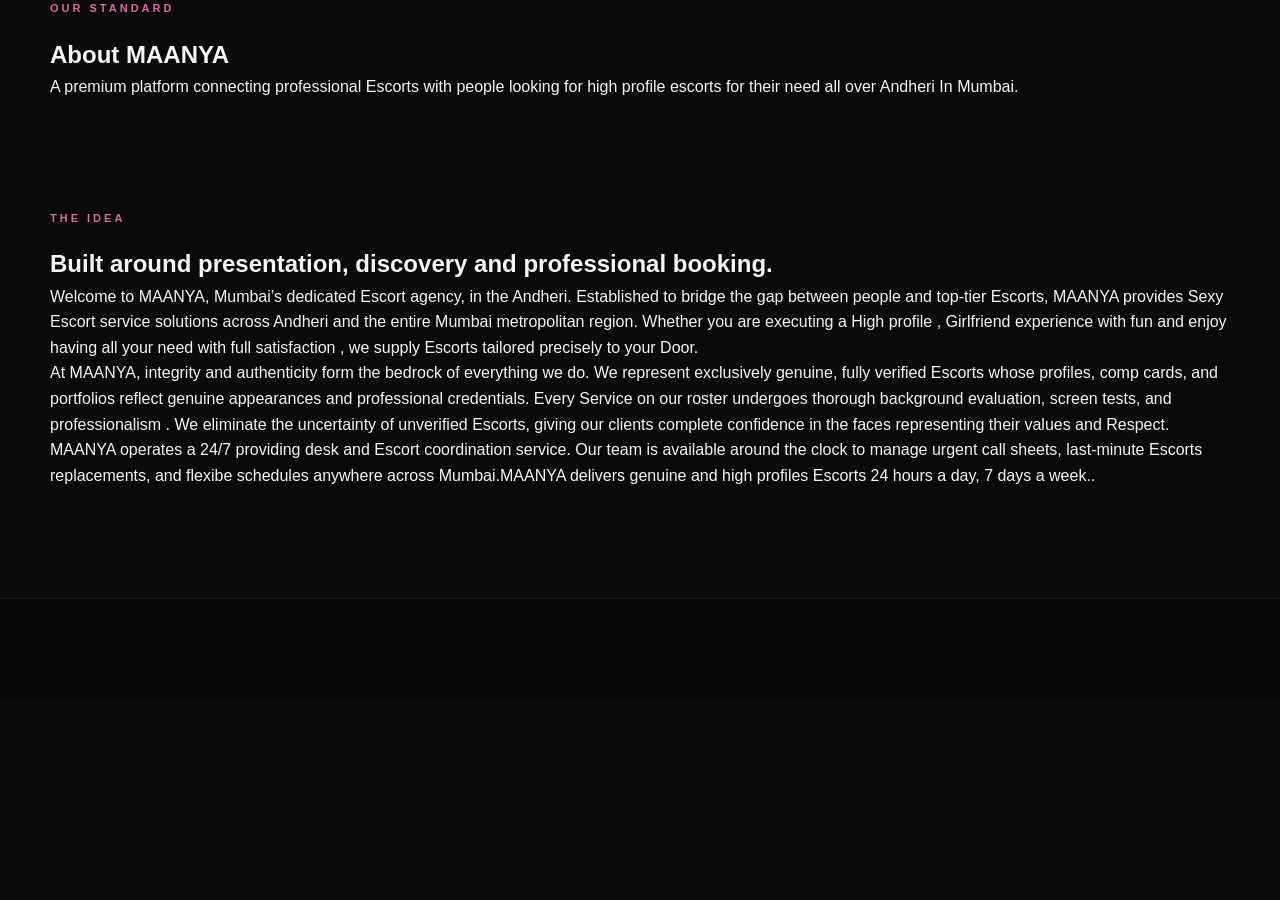
<file: about.html>
<!DOCTYPE html>
<html lang="en"><head><meta charset="UTF-8"><meta name="viewport" content="width=device-width,initial-scale=1.0"><title>About — MAANYA</title><link rel="stylesheet" href="css/style.css"></head>
<body><header class="navbar" id="navbar"></header>
<main><section class="page-hero"><div class="container"><p class="eyebrow">OUR STANDARD</p><h1>About MAANYA</h1><p>A premium platform connecting professional Escorts with people looking for high profile escorts for their need all over Andheri In Mumbai.</p></div></section>
<section class="section"><div class="container two-column"><div><p class="eyebrow">THE IDEA</p><h2>Built around presentation, discovery and professional booking.</h2></div><div><p>Welcome to MAANYA, Mumbai’s dedicated Escort   agency,  in the  Andheri. Established to bridge the gap between people  and top-tier Escorts, MAANYA provides Sexy Escort service solutions across Andheri and the entire Mumbai metropolitan region. Whether you are executing a High profile , Girlfriend  experience with fun and enjoy having all your need with full satisfaction , we supply Escorts tailored precisely to your Door.</p><p>At MAANYA, integrity and authenticity form the bedrock of everything we do. We represent exclusively genuine, fully verified Escorts whose profiles, comp cards, and portfolios reflect genuine appearances and professional credentials. Every Service  on our roster undergoes thorough background evaluation, screen tests, and professionalism . We eliminate the uncertainty of unverified Escorts, giving our clients complete confidence in the faces representing their values and Respect.
 MAANYA operates a 24/7 providing desk and Escort coordination service. Our team is available around the clock to manage urgent call sheets, last-minute Escorts replacements, and flexibe schedules anywhere across Mumbai.MAANYA delivers genuine and high profiles Escorts  24 hours a day, 7 days a week..</p></div></div></section></main><footer></footer><script src="js/script.js"></script></body></html>
</file>
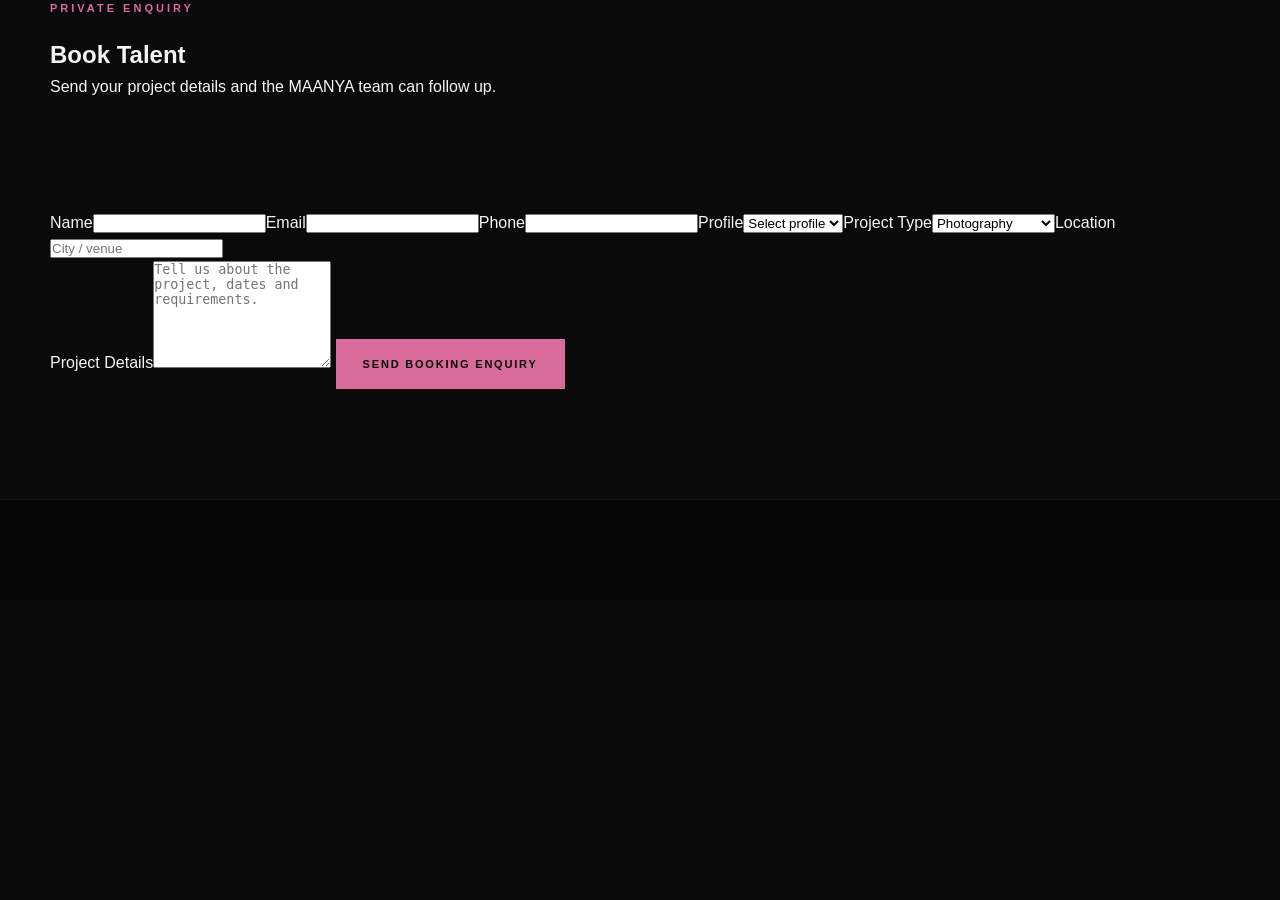
<file: booking.html>
<!DOCTYPE html>
<html lang="en"><head><meta charset="UTF-8"><meta name="viewport" content="width=device-width,initial-scale=1.0"><title>Booking — MAANYA</title><link rel="stylesheet" href="css/style.css"></head>
<body><header class="navbar" id="navbar"></header>
<main><section class="page-hero"><div class="container"><p class="eyebrow">PRIVATE ENQUIRY</p><h1>Book Talent</h1><p>Send your project details and the MAANYA team can follow up.</p></div></section>
<section class="section"><div class="container form-wrap"><form id="bookingForm">
<div class="form-grid"><label>Name<input name="name" required></label><label>Email<input type="email" name="email" required></label><label>Phone<input name="phone"></label><label>Profile<select name="profile" id="bookingProfile"><option value="">Select profile</option></select></label><label>Project Type<select name="project"><option>Photography</option><option>Advertising</option><option>Editorial</option><option>Commercial</option><option>Brand Campaign</option></select></label><label>Location<input name="location" placeholder="City / venue"></label></div>
<label>Project Details<textarea name="details" rows="7" placeholder="Tell us about the project, dates and requirements." required></textarea></label>
<button class="gold-btn" type="submit">Send Booking Enquiry</button><p id="formMessage" class="form-message"></p></form></div></section></main><footer></footer>
<script src="js/profiles.js"></script><script src="js/script.js"></script></body></html>
</file>
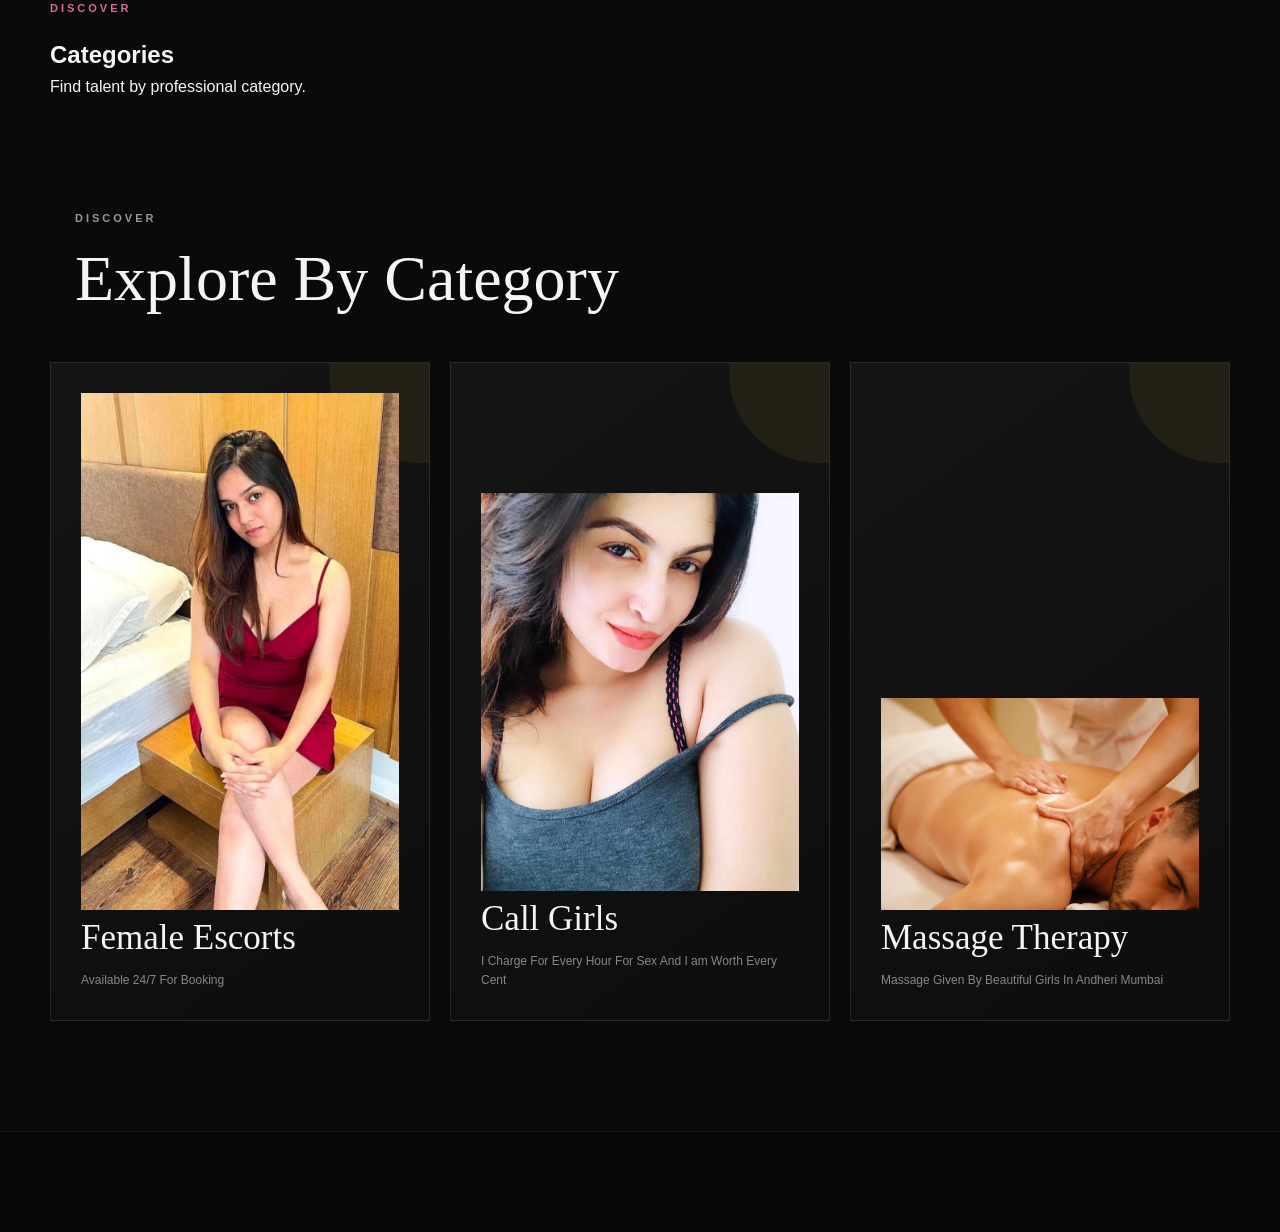
<file: categories.html>
<!DOCTYPE html>
<html lang="en"><head><meta charset="UTF-8"><meta name="viewport" content="width=device-width,initial-scale=1.0"><title>Categories — MAANYA</title><link rel="stylesheet" href="css/style.css"></head>
<body><header class="navbar" id="navbar"></header>
<main><section class="page-hero"><div class="container"><p class="eyebrow">DISCOVER</p><h1>Categories</h1><p>Find talent by professional category.</p></div></section>
<section class="section">

  <div class="container">

    <div class="section-heading reveal">

      <div>

        <p class="eyebrow">
          DISCOVER
        </p>

        <h2>
          Explore By Category
        </h2>

      </div>

    </div>


    <div class="category-grid">


      <!-- FEMALE ESCORTS -->
      <a
        href="profiles.html?category=Model"
        class="category-card reveal"
      >

        <img
          src="female Escort.jpg"
          alt="Female Escorts"
          class="category-image"
        >

        <span>
          
        </span>

        <h3>
          Female Escorts
        </h3>

        <p>
          Available 24/7 For Booking
        </p>

      </a>


      <!-- CALL GIRLS -->
      <a
        href="profiles.html?category=Creator"
        class="category-card reveal"
      >

        <img
          src="call girl.jpg"
          alt="Call Girls"
          class="category-image"
        >

        <span>
          
        </span>

        <h3>
          Call Girls
        </h3>

        <p>
          I Charge For Every Hour For Sex And I am Worth Every Cent
        </p>

      </a>


      <!-- MASSAGE THERAPY -->
      <a
        href="profiles.html?category=Artist"
        class="category-card reveal"
      >

        <img
          src="massage.jpg"
          alt="Massage Therapy"
          class="category-image"
        >

        <span>
          
        </span>

        <h3>
          Massage Therapy
        </h3>

        <p>
          Massage Given By Beautiful Girls In Andheri Mumbai
        </p>

      </a>

</div></section></main><footer></footer><script src="js/script.js"></script></body></html>
</file>
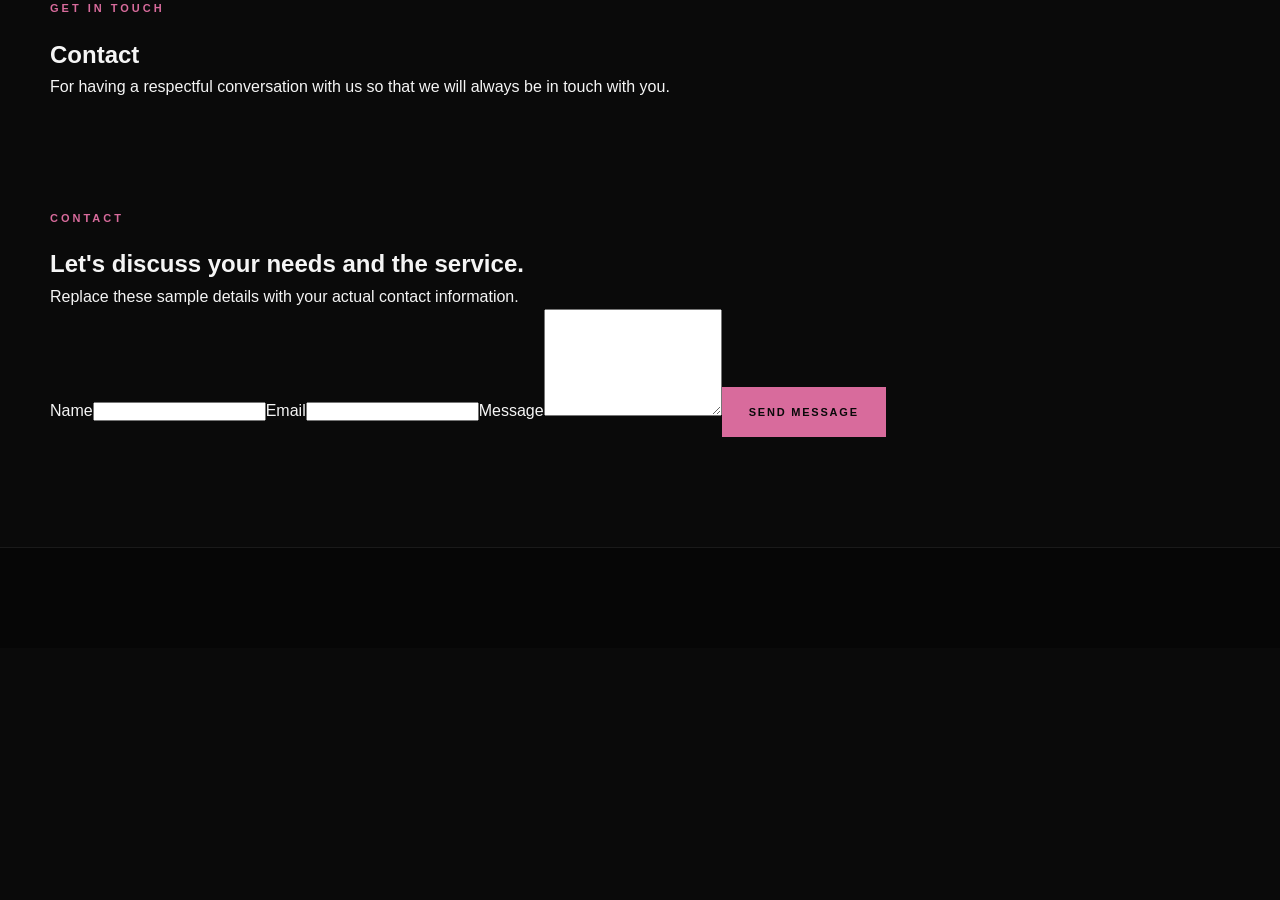
<file: contact.html>
<!DOCTYPE html>
<html lang="en"><head><meta charset="UTF-8"><meta name="viewport" content="width=device-width,initial-scale=1.0"><title>Contact — MAANYA</title><link rel="stylesheet" href="css/style.css"></head>
<body><header class="navbar" id="navbar"></header>
<main><section class="page-hero"><div class="container"><p class="eyebrow">GET IN TOUCH</p><h1>Contact</h1><p>For having a respectful conversation with us so that we will always be in touch with you.</p></div></section>
<section class="section"><div class="container contact-grid"><div><p class="eyebrow">CONTACT</p><h2>Let's discuss your needs and the service.</h2><p>Replace these sample details with your actual  contact information.</p></div>
<form id="contactForm"><label>Name<input name="name" required></label><label>Email<input type="email" name="email" required></label><label>Message<textarea name="message" rows="7" required></textarea></label><button class="gold-btn" type="submit">Send Message</button><p id="contactMessage" class="form-message"></p></form></div></section></main><footer></footer><script src="js/script.js"></script></body></html>
</file>
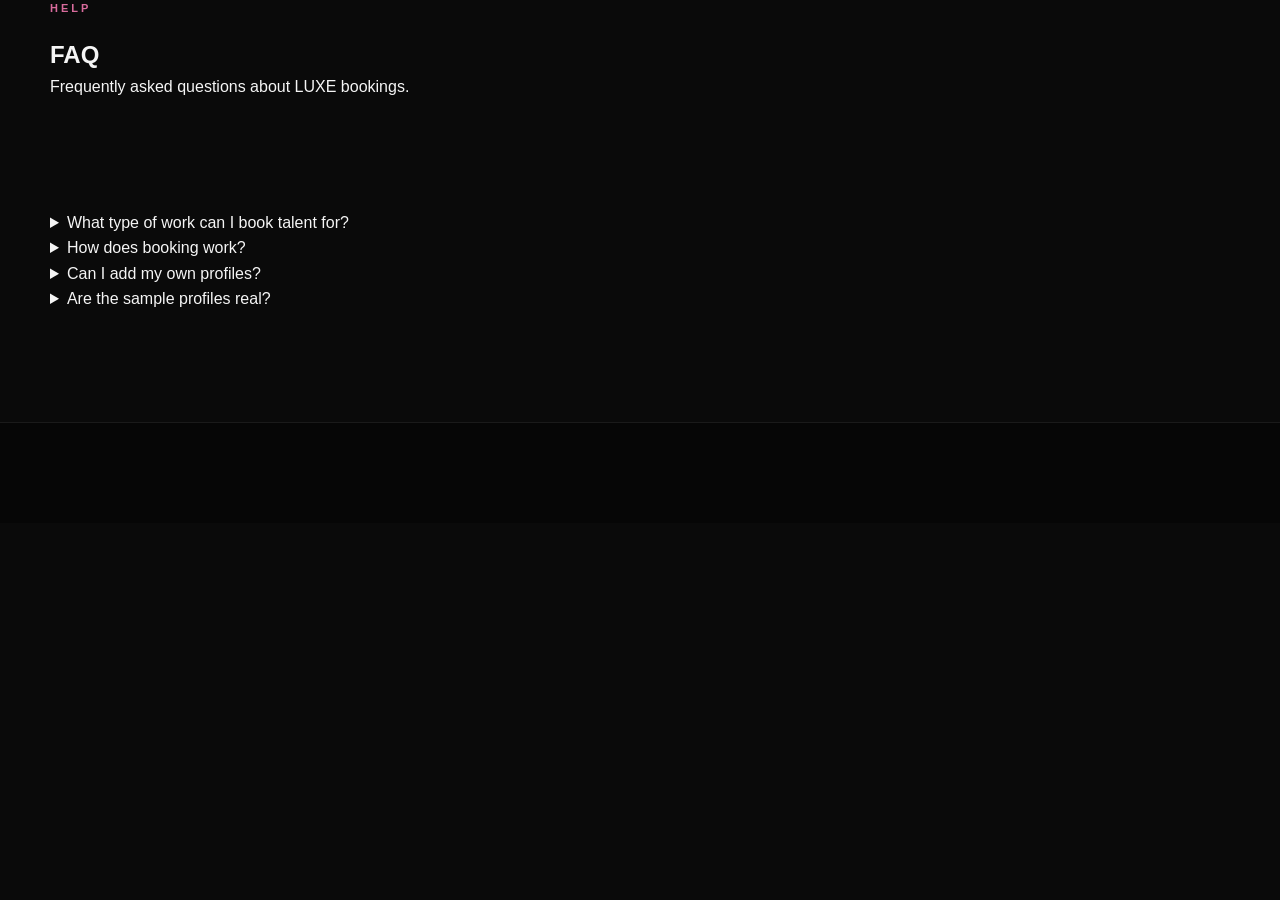
<file: faq.html>
<!DOCTYPE html>
<html lang="en"><head><meta charset="UTF-8"><meta name="viewport" content="width=device-width,initial-scale=1.0"><title>FAQ — LUXE</title><link rel="stylesheet" href="css/style.css"></head>
<body><header class="navbar" id="navbar"></header>
<main><section class="page-hero"><div class="container"><p class="eyebrow">HELP</p><h1>FAQ</h1><p>Frequently asked questions about LUXE bookings.</p></div></section>
<section class="section"><div class="container faq">
<details><summary>What type of work can I book talent for?</summary><p>Photography, advertising, editorial, brand campaigns, digital content and other legitimate professional projects.</p></details>
<details><summary>How does booking work?</summary><p>Choose a profile, submit your project details and contact information, then confirm availability and commercial terms directly with the platform or talent representative.</p></details>
<details><summary>Can I add my own profiles?</summary><p>Yes. Add profile objects in js/profiles.js and upload matching images to the images folder.</p></details>
<details><summary>Are the sample profiles real?</summary><p>No. The included names and profile information are sample content for demonstrating the website structure.</p></details>
</div></section></main><footer></footer><script src="js/script.js"></script></body></html>
</file>
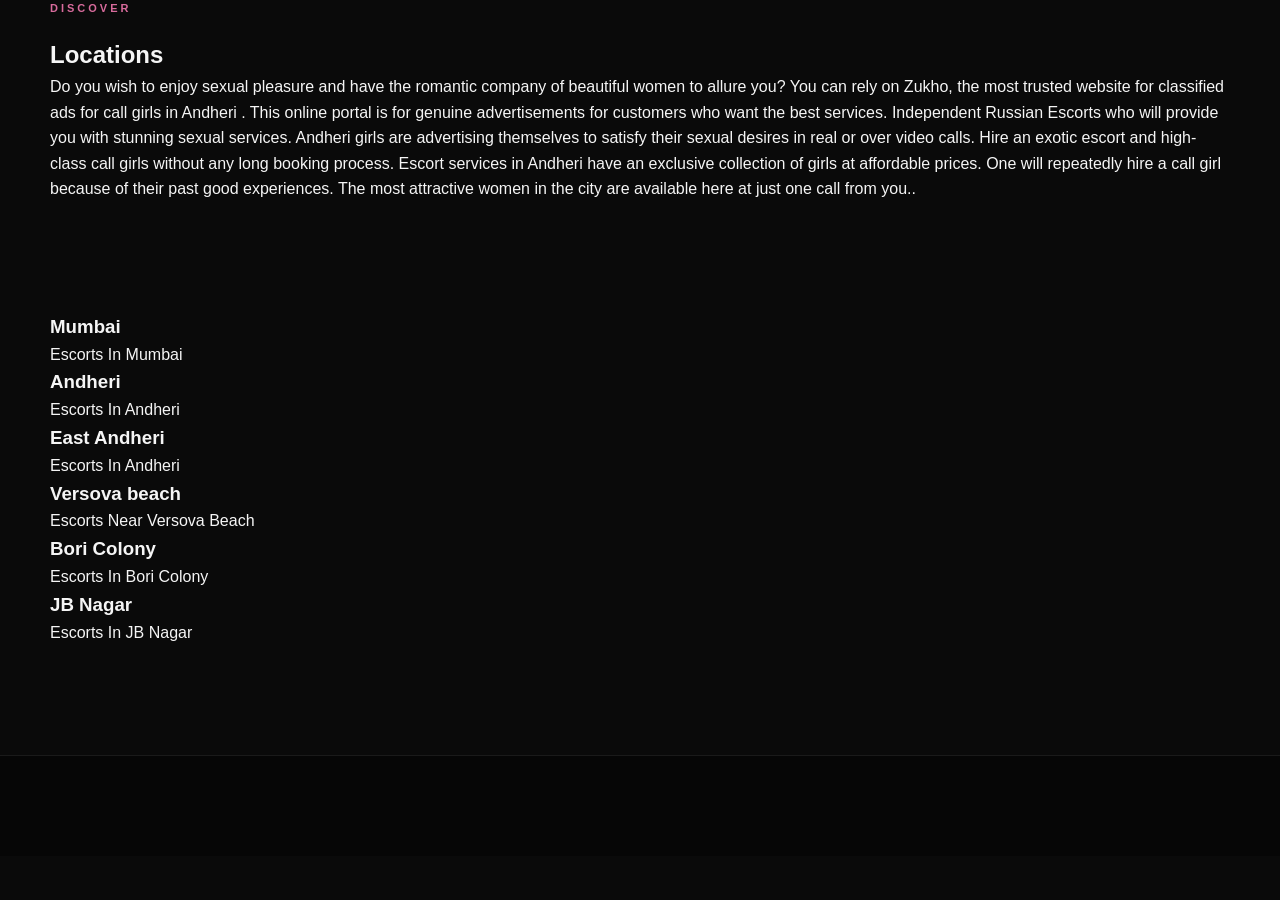
<file: locations.html>
<!DOCTYPE html>
<html lang="en">

<head>
  <meta charset="UTF-8">
  <meta name="viewport" content="width=device-width, initial-scale=1.0">

  <title>Locations — MAANYA</title>

  <link rel="stylesheet" href="css/style.css">
</head>

<body>

  <header class="navbar" id="navbar"></header>

  <main>

    <section class="page-hero">

      <div class="container">

        <p class="eyebrow">
          DISCOVER
        </p>

        <h1>
          Locations
        </h1>

        <p>
         Do you wish to enjoy sexual pleasure and have the romantic company of beautiful women to allure you? You can rely on Zukho, the most trusted website for classified ads for call girls in Andheri . This online portal is for genuine advertisements for customers who want the best services.

Independent Russian Escorts who will provide you with stunning sexual services. Andheri girls are advertising themselves to satisfy their sexual desires in real or over video calls. Hire an exotic escort and high-class call girls without any long booking process. Escort services in Andheri have an exclusive collection of girls at affordable prices. One will repeatedly hire a call girl because of their past good experiences. The most attractive women in the city are available here at just one call from you..
        </p>

      </div>

    </section>


    <section class="section">

      <div class="container location-grid">


        <a href="profiles.html?location=Mumbai" class="location-card">
          <h3>Mumbai</h3>
          <p>Escorts In Mumbai</p>
        </a>


        <a href="profiles.html?location=Delhi" class="location-card">
          <h3>Andheri</h3>
          <p>Escorts In Andheri</p>
        </a>


        <a href="profiles.html?location=Bengaluru" class="location-card">
          <h3>East Andheri</h3>
          <p>Escorts In Andheri </p>
        </a>


        <a href="profiles.html?location=Kolkata" class="location-card">
          <h3>Versova beach</h3>
          <p>Escorts Near Versova Beach</p>
        </a>


        <a href="profiles.html?location=Ranchi" class="location-card">
          <h3>Bori Colony</h3>
          <p>Escorts In Bori Colony</p>
        </a>


        <a href="profiles.html?location=Pune" class="location-card">
          <h3>JB Nagar</h3>
          <p>Escorts In JB Nagar</p>
        </a>


      </div>

    </section>

  </main>


  <footer></footer>

  <script src="js/script.js"></script>

</body>

</html>
</file>
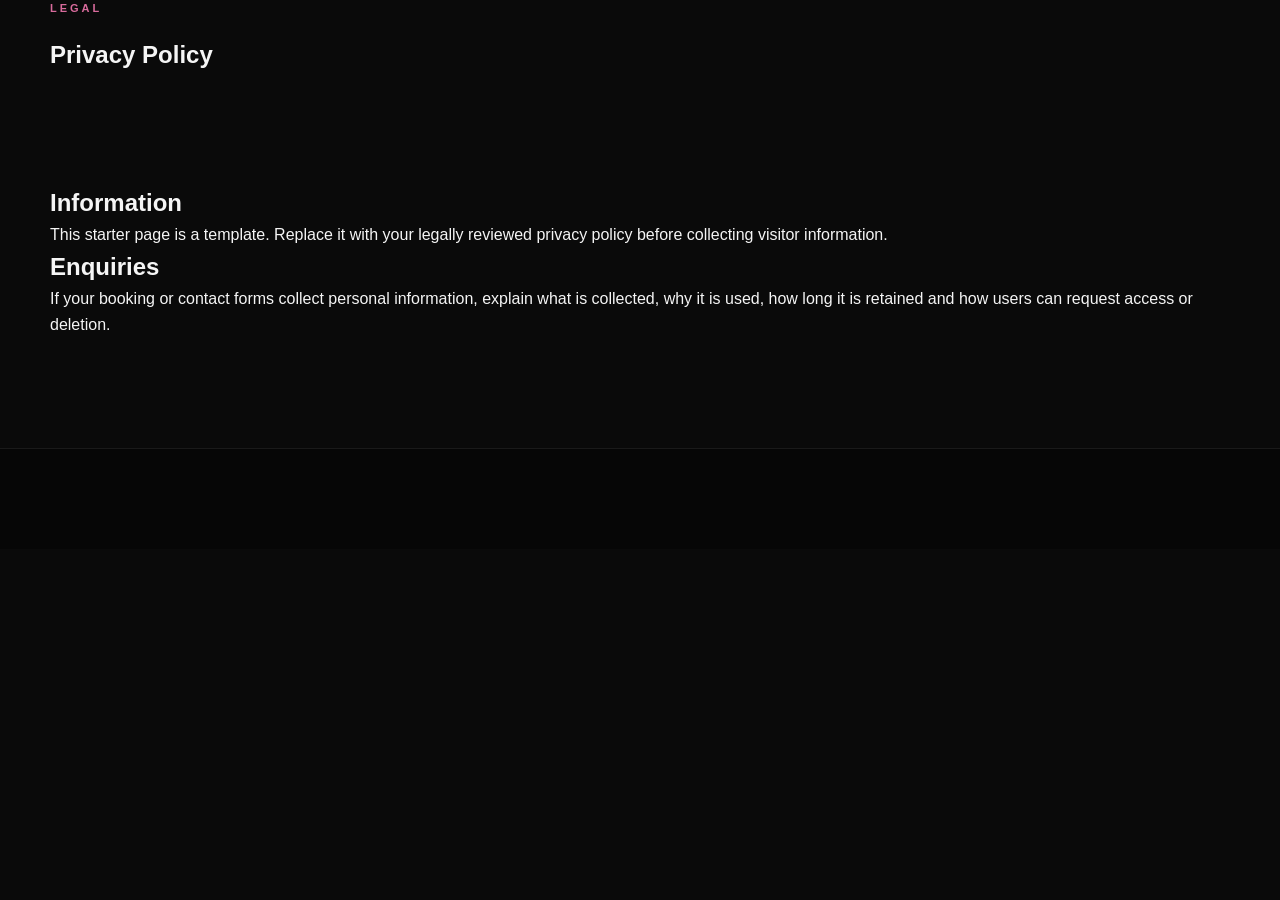
<file: privacy.html>
<!DOCTYPE html>
<html lang="en"><head><meta charset="UTF-8"><meta name="viewport" content="width=device-width,initial-scale=1.0"><title>Privacy — MAANYA</title><link rel="stylesheet" href="css/style.css"></head>
<body><header class="navbar" id="navbar"></header><main><section class="page-hero"><div class="container"><p class="eyebrow">LEGAL</p><h1>Privacy Policy</h1></div></section><section class="section"><div class="container legal"><h2>Information</h2><p>This starter page is a template. Replace it with your legally reviewed privacy policy before collecting visitor information.</p><h2>Enquiries</h2><p>If your booking or contact forms collect personal information, explain what is collected, why it is used, how long it is retained and how users can request access or deletion.</p></div></section></main><footer></footer><script src="js/script.js"></script></body></html>
</file>
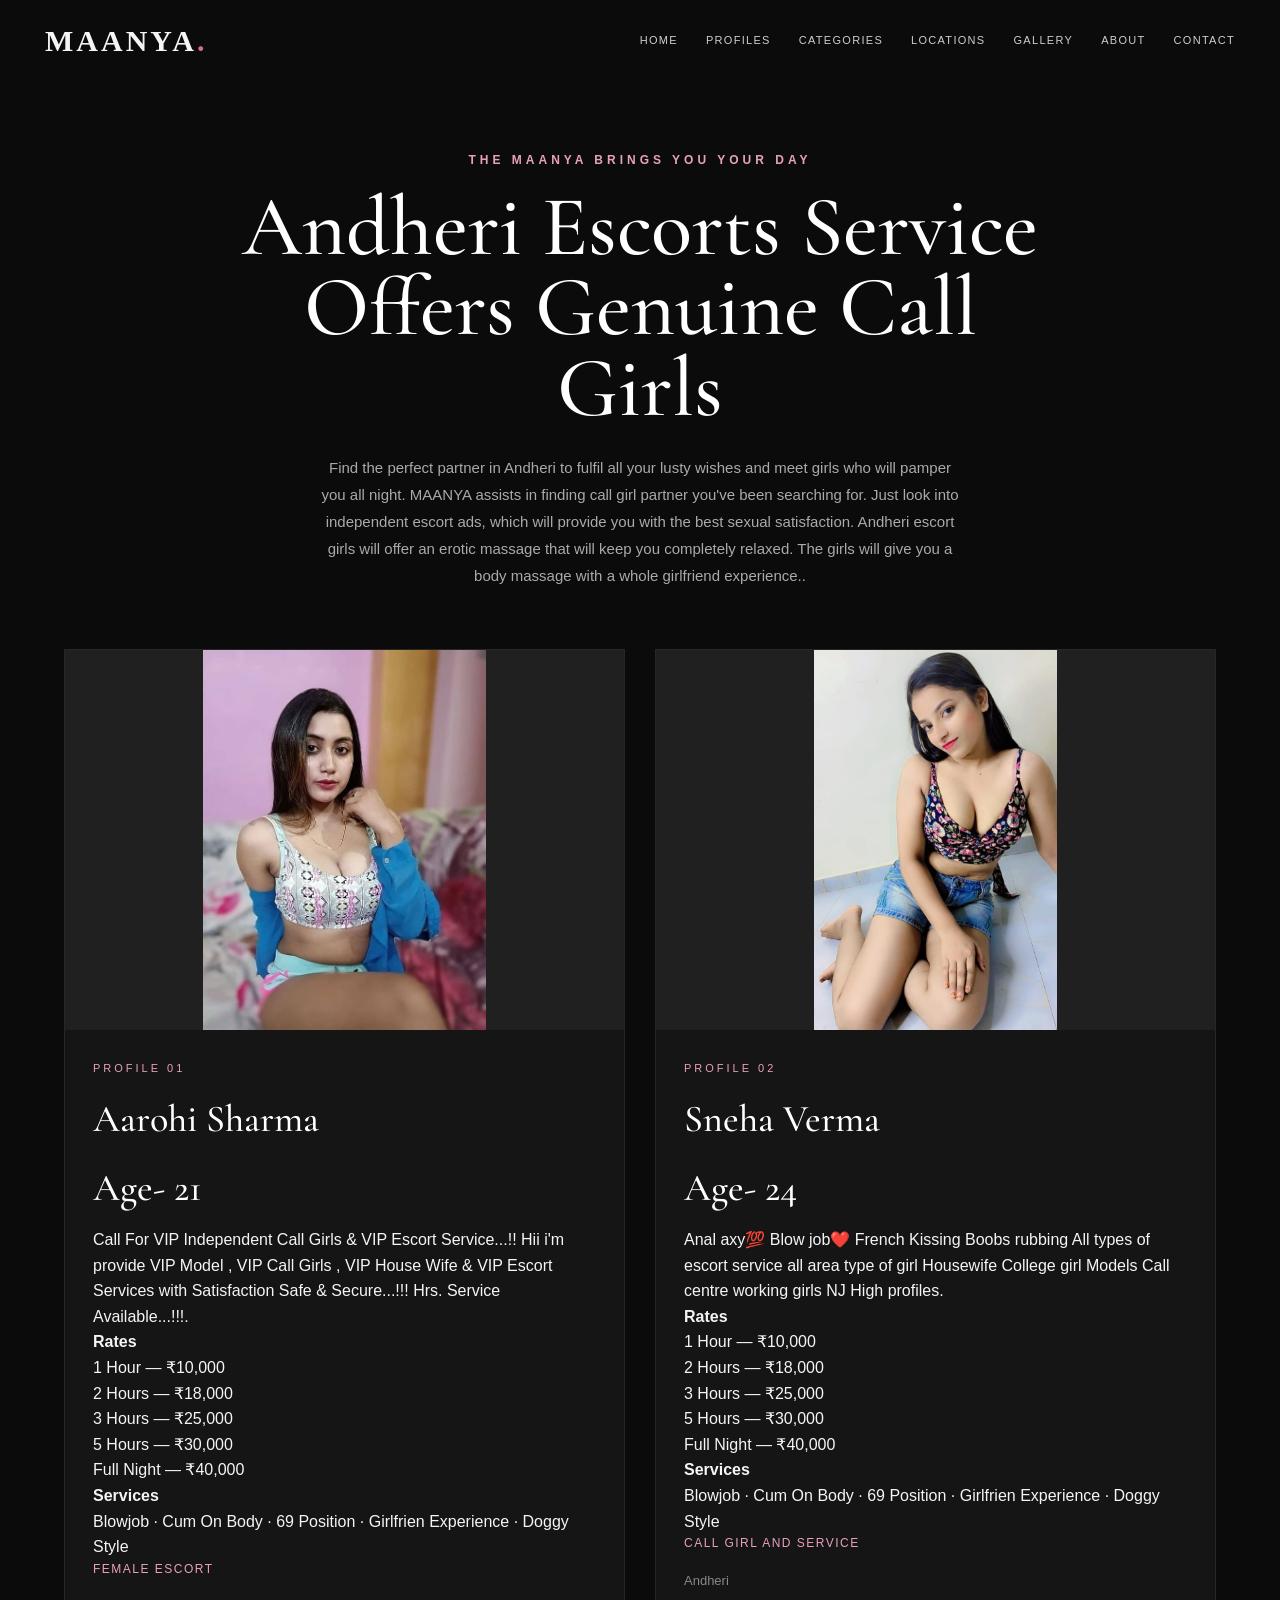
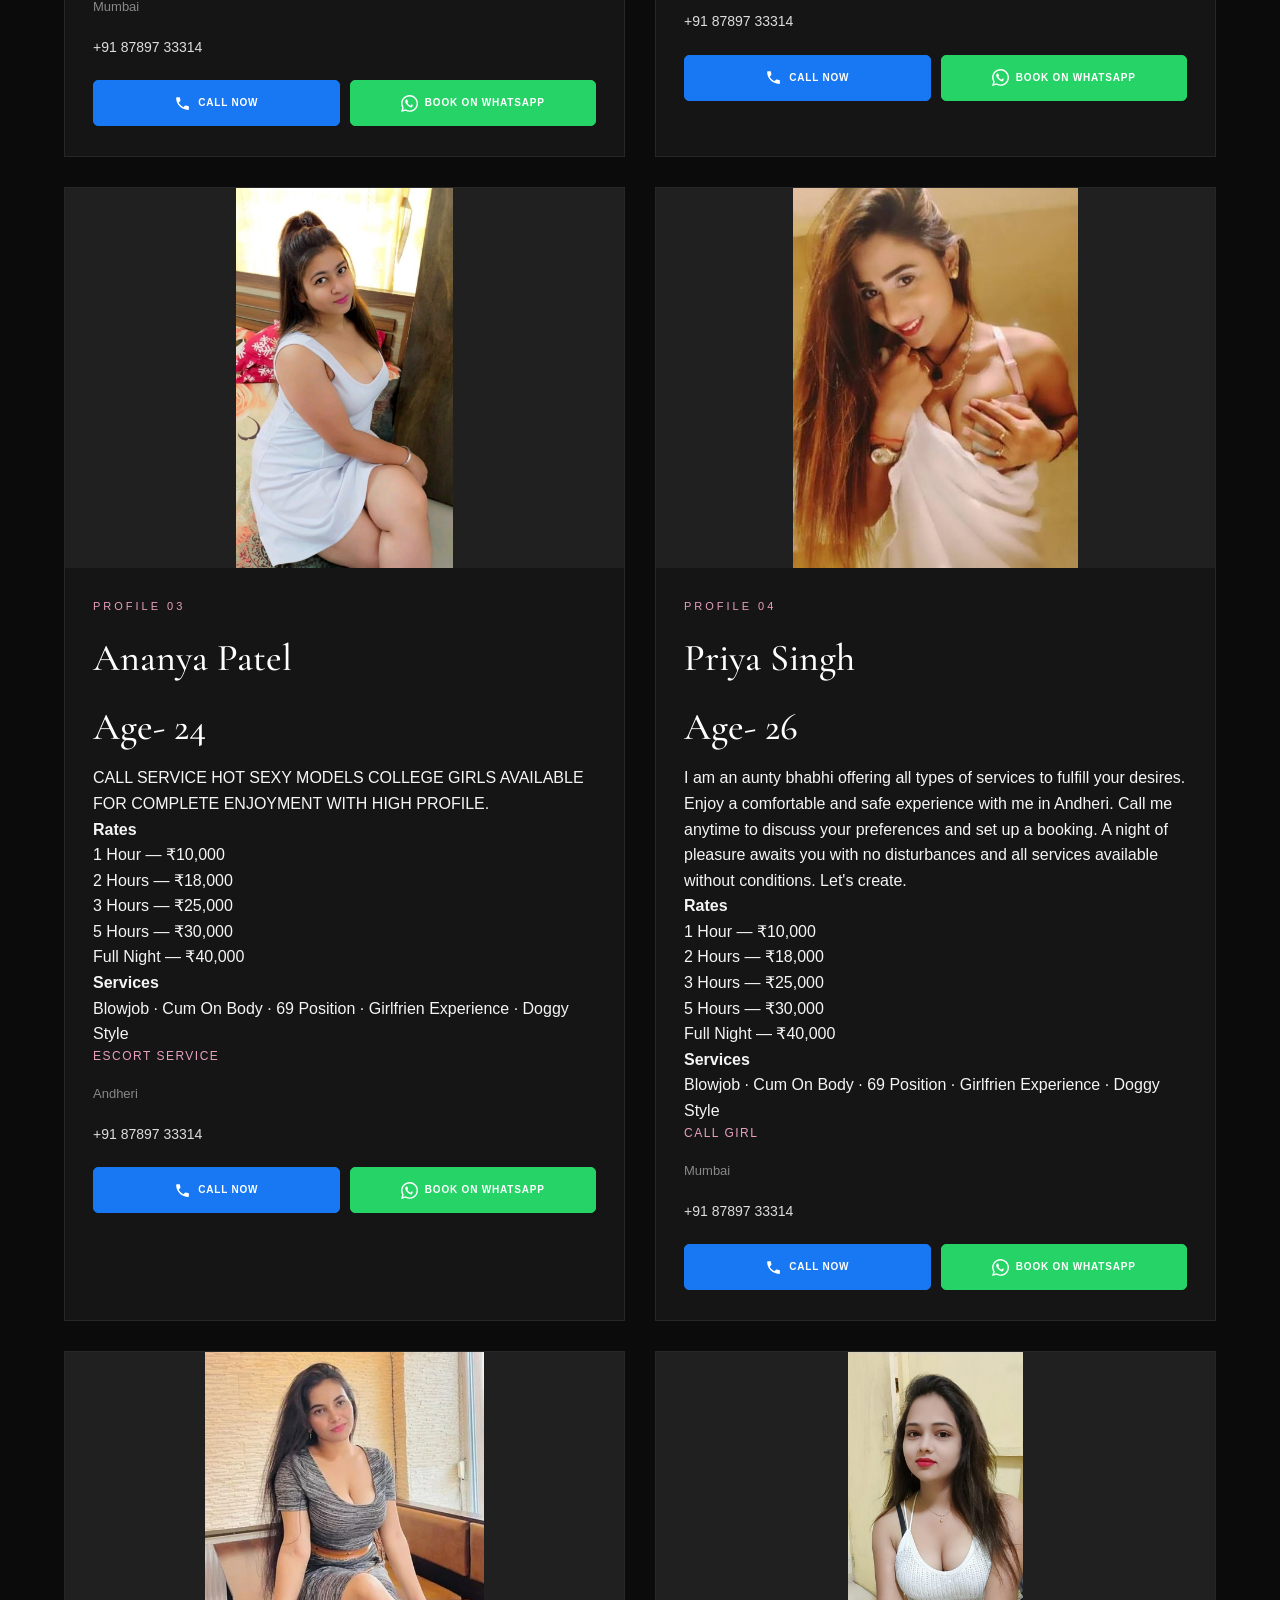
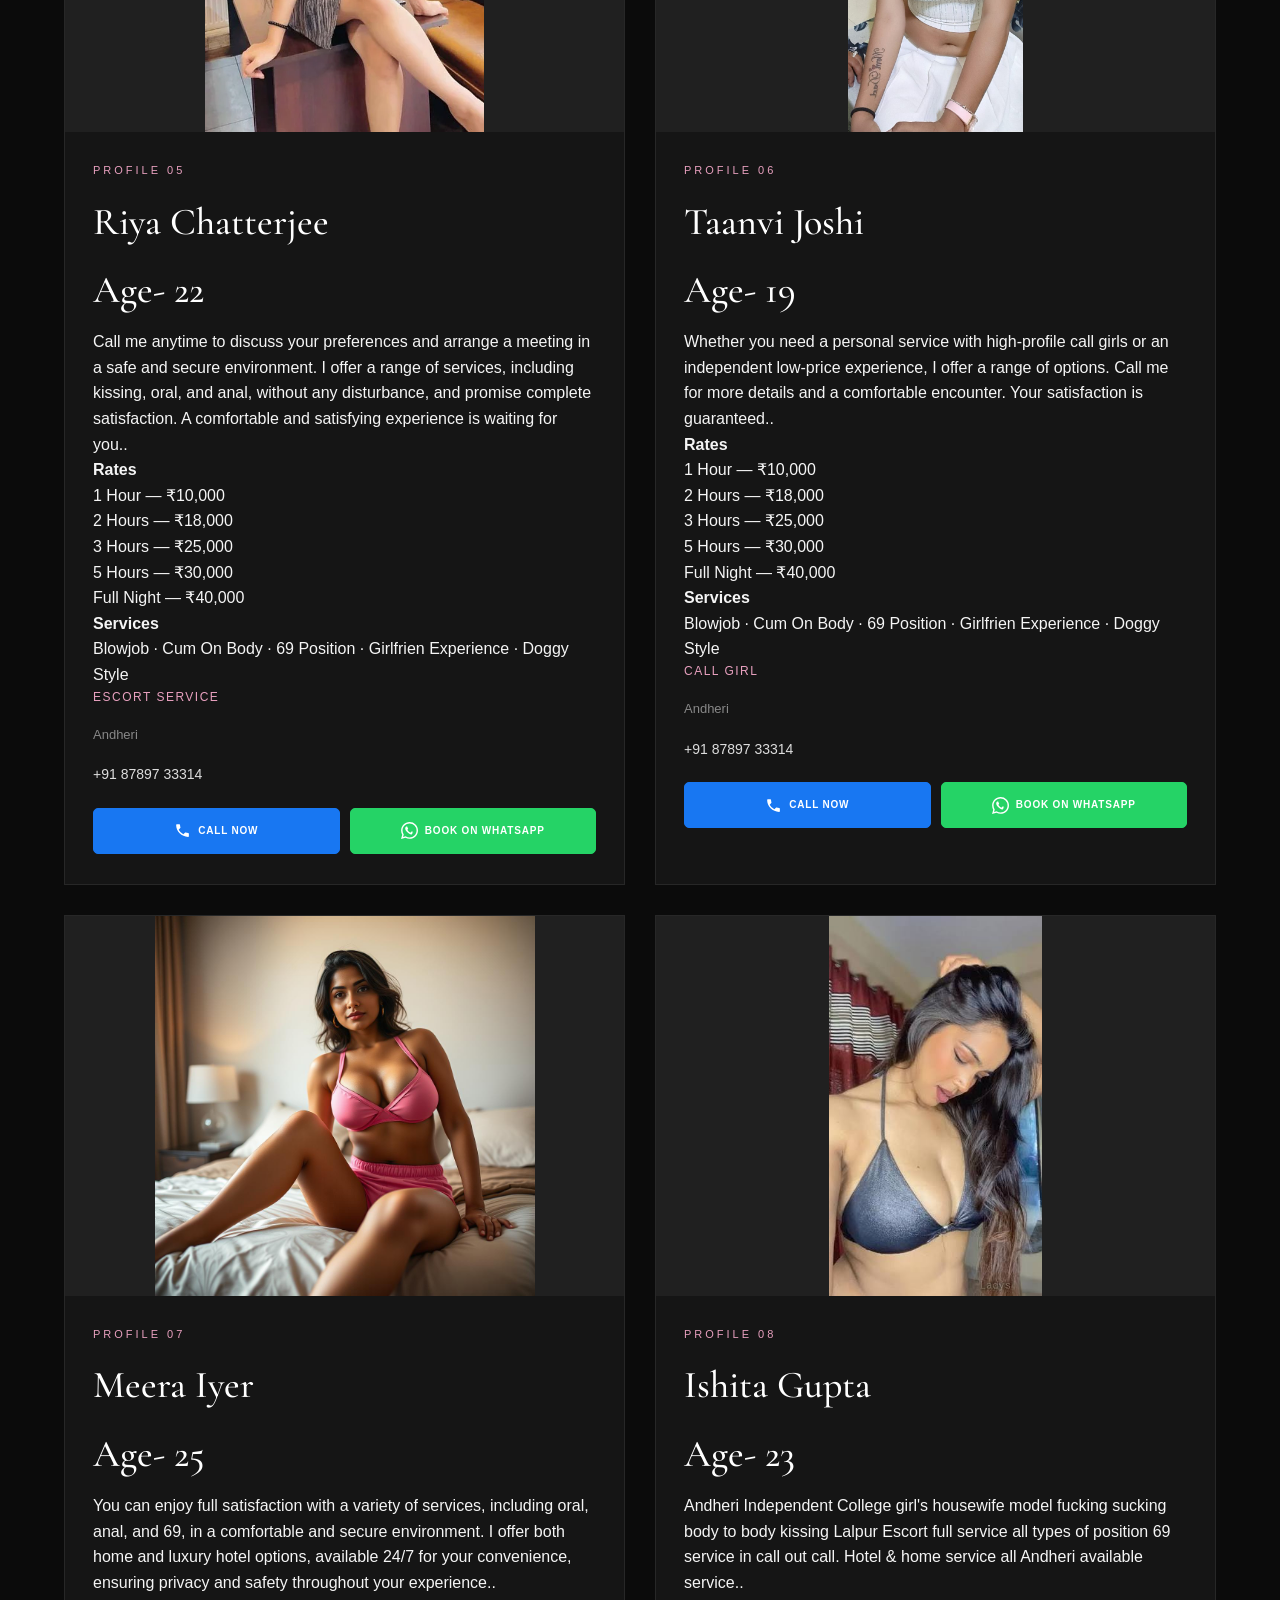
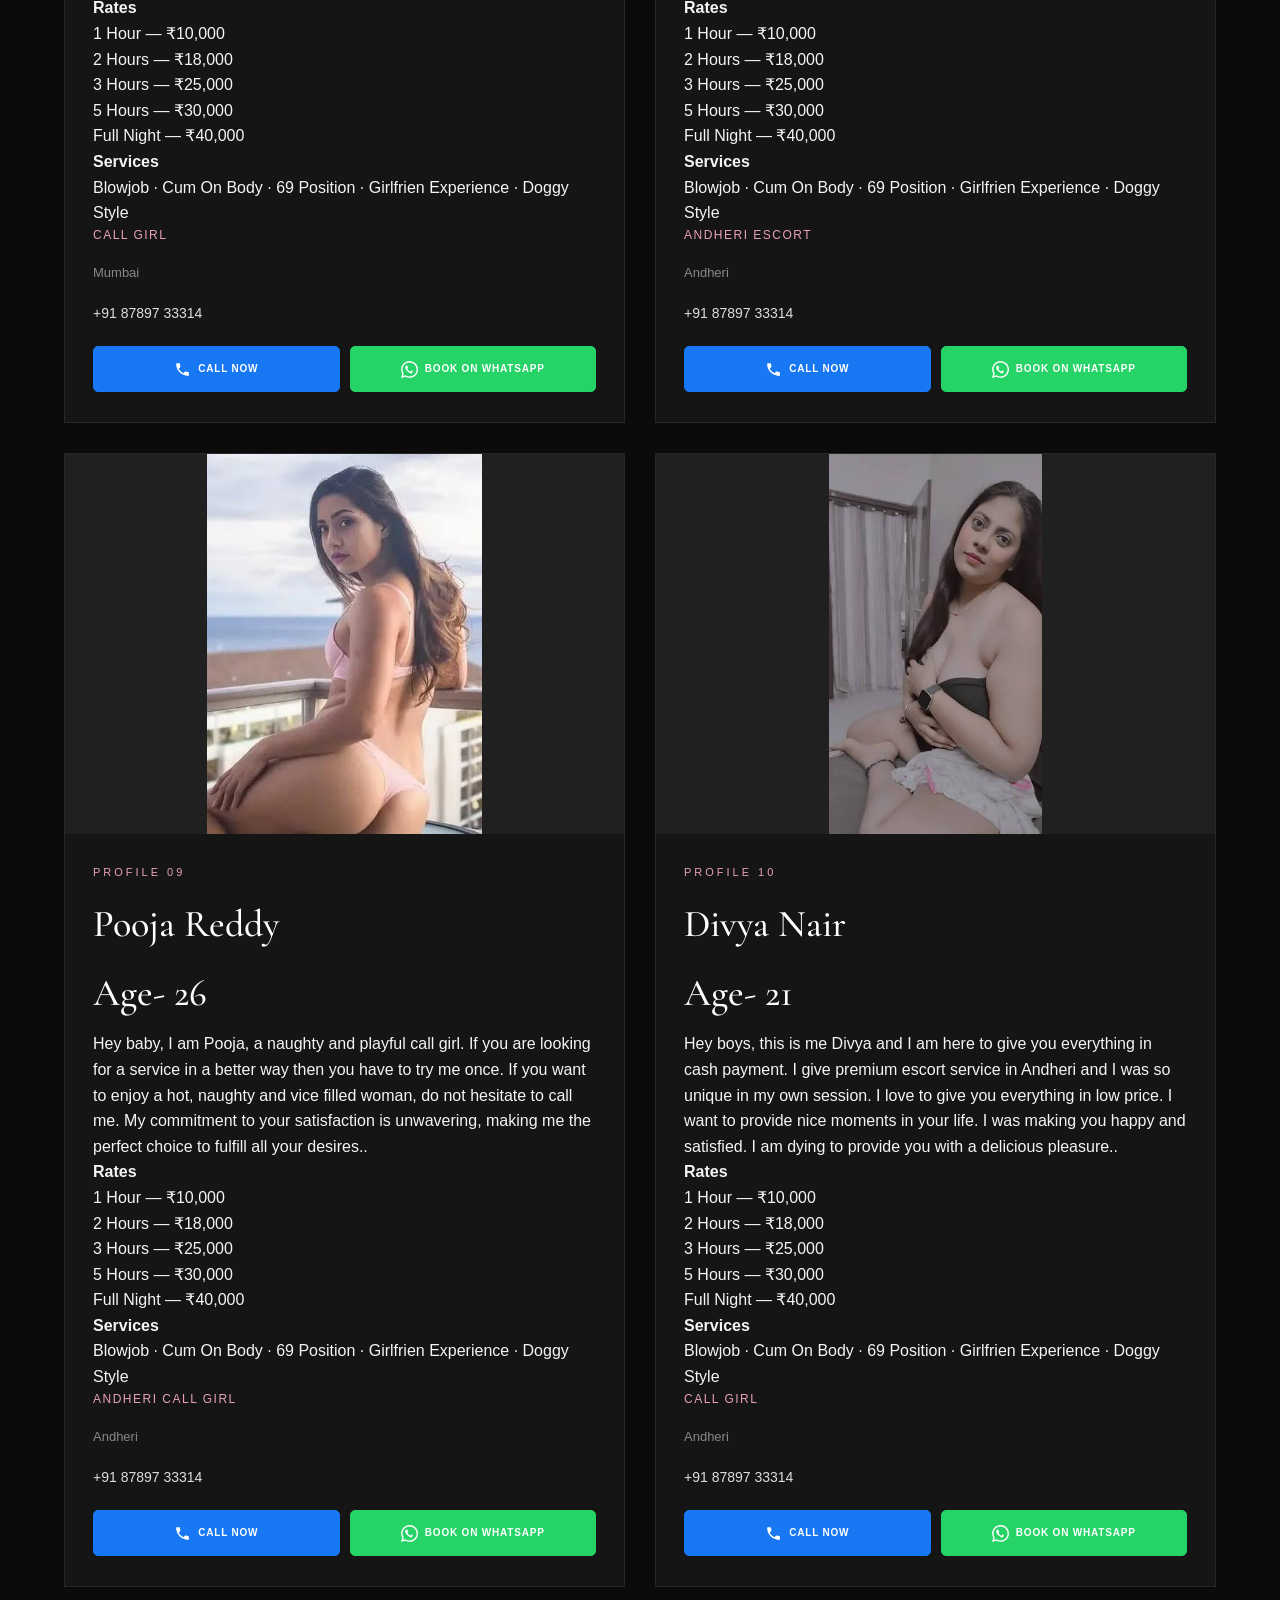
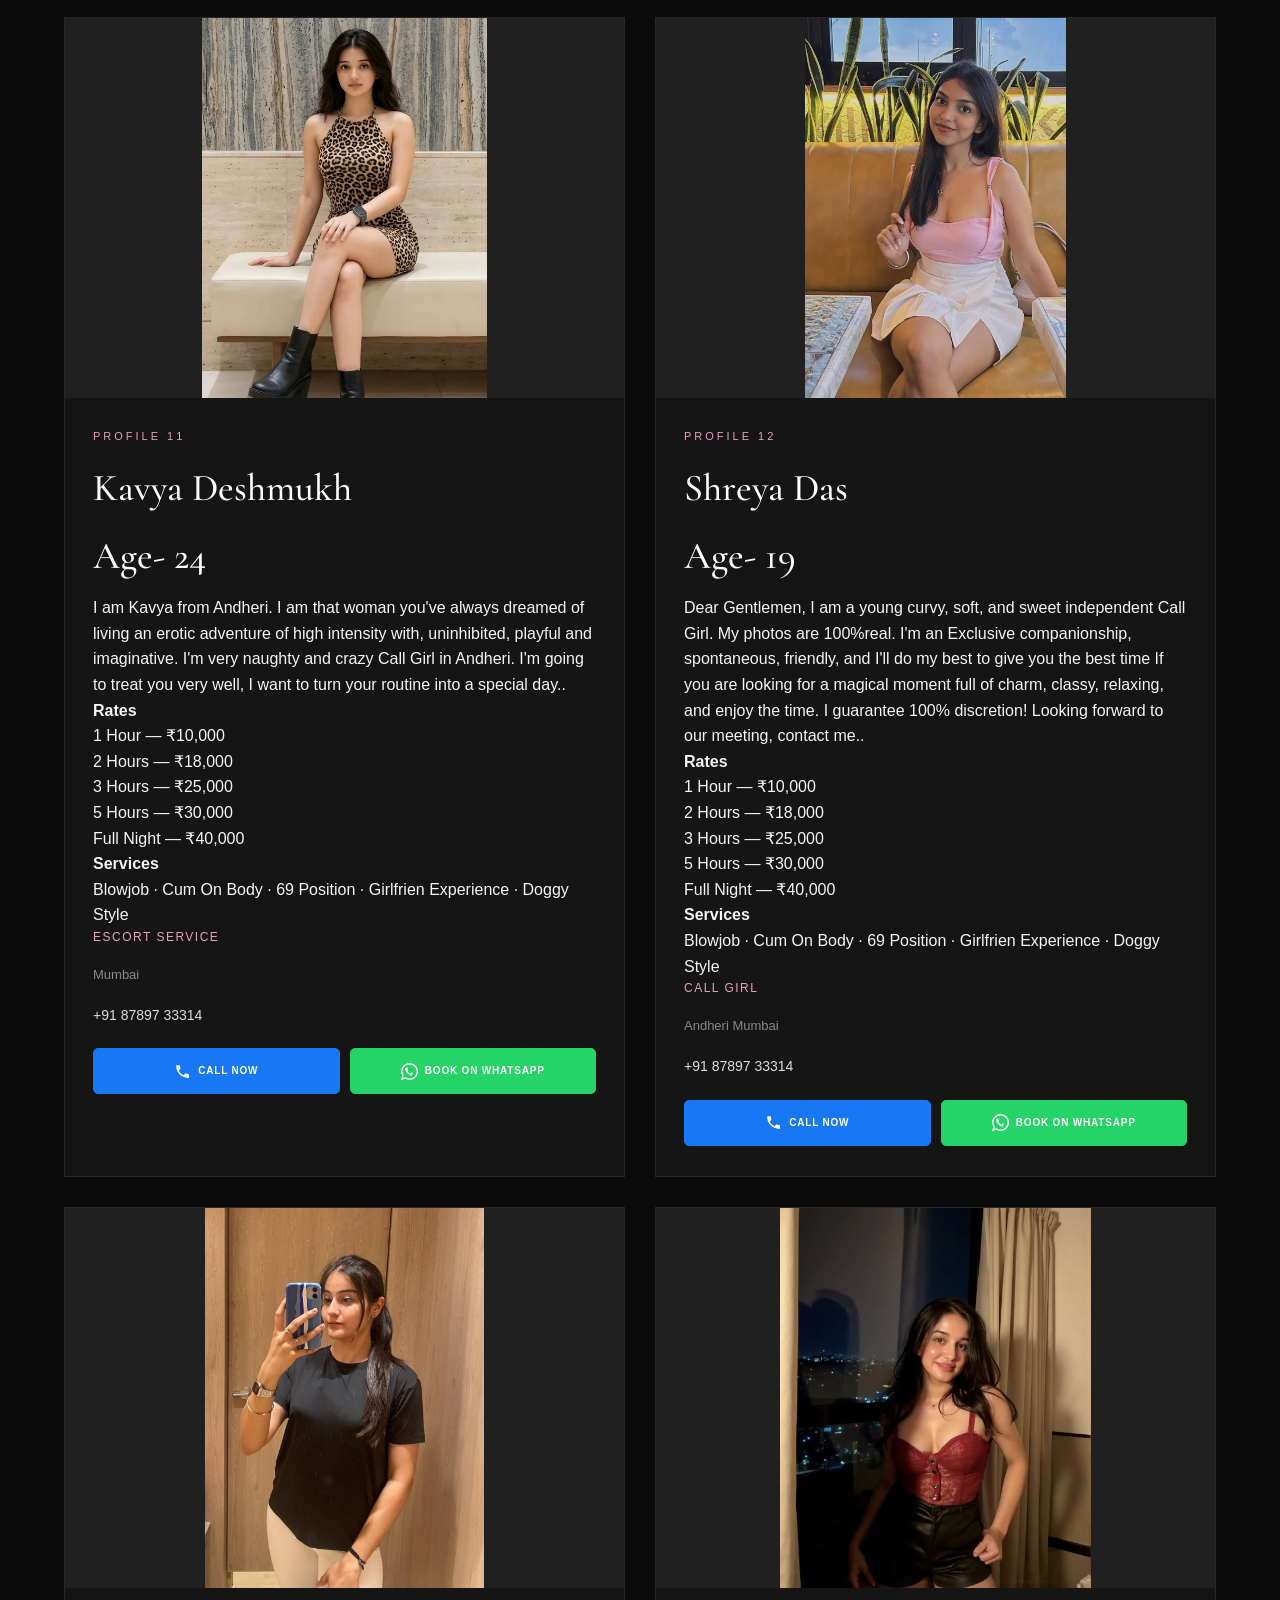
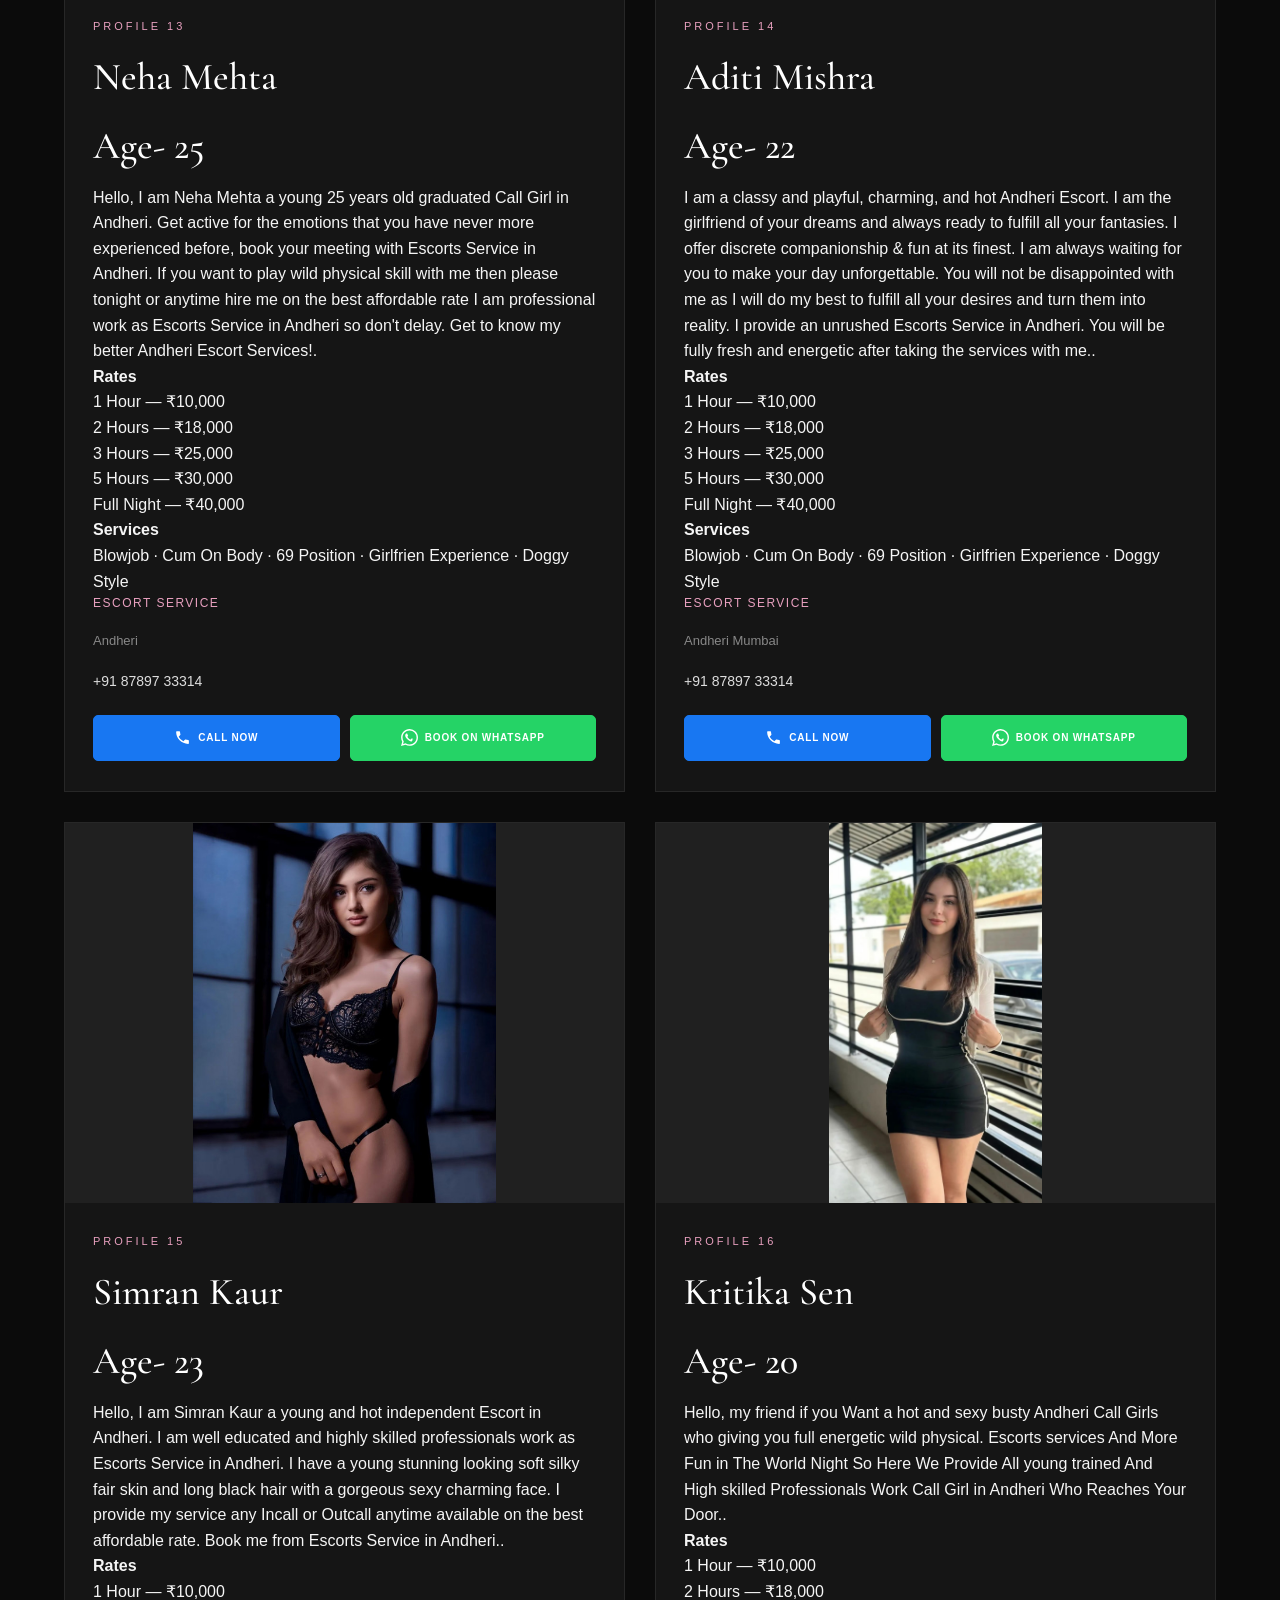
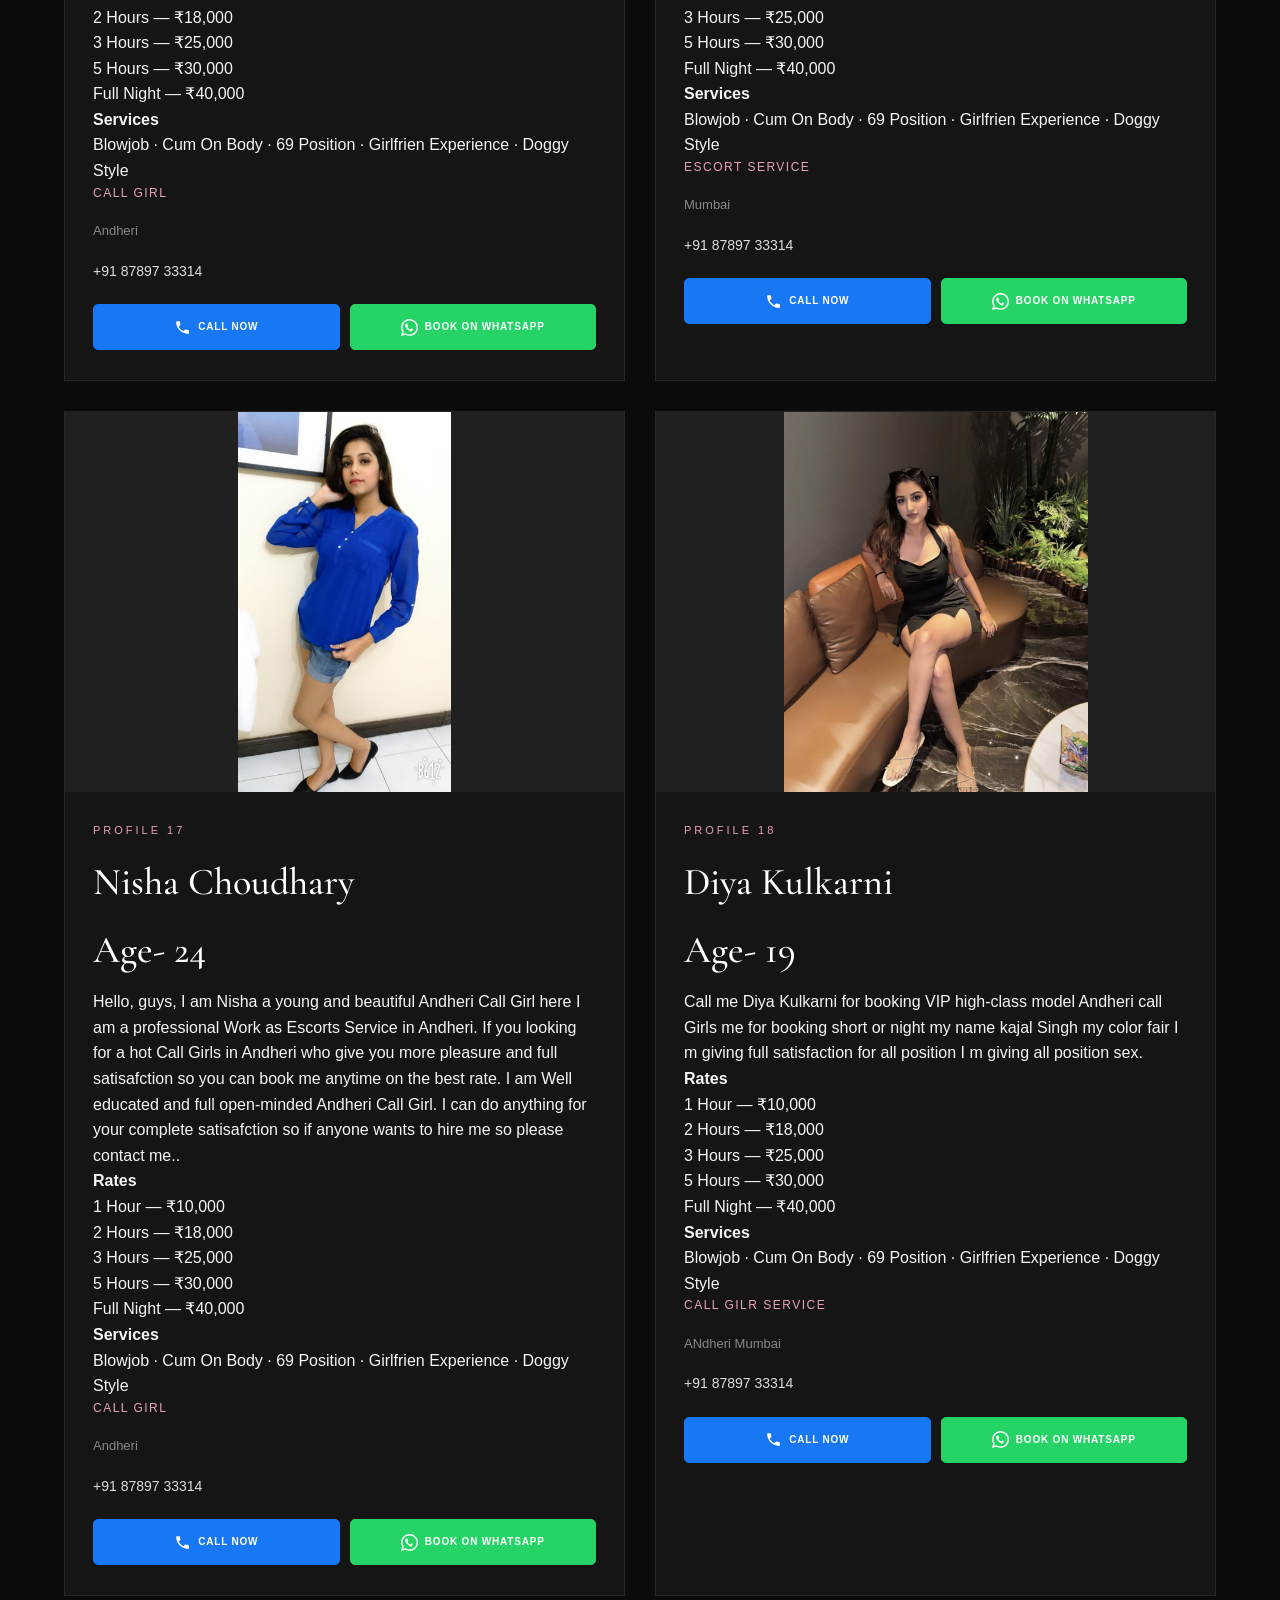
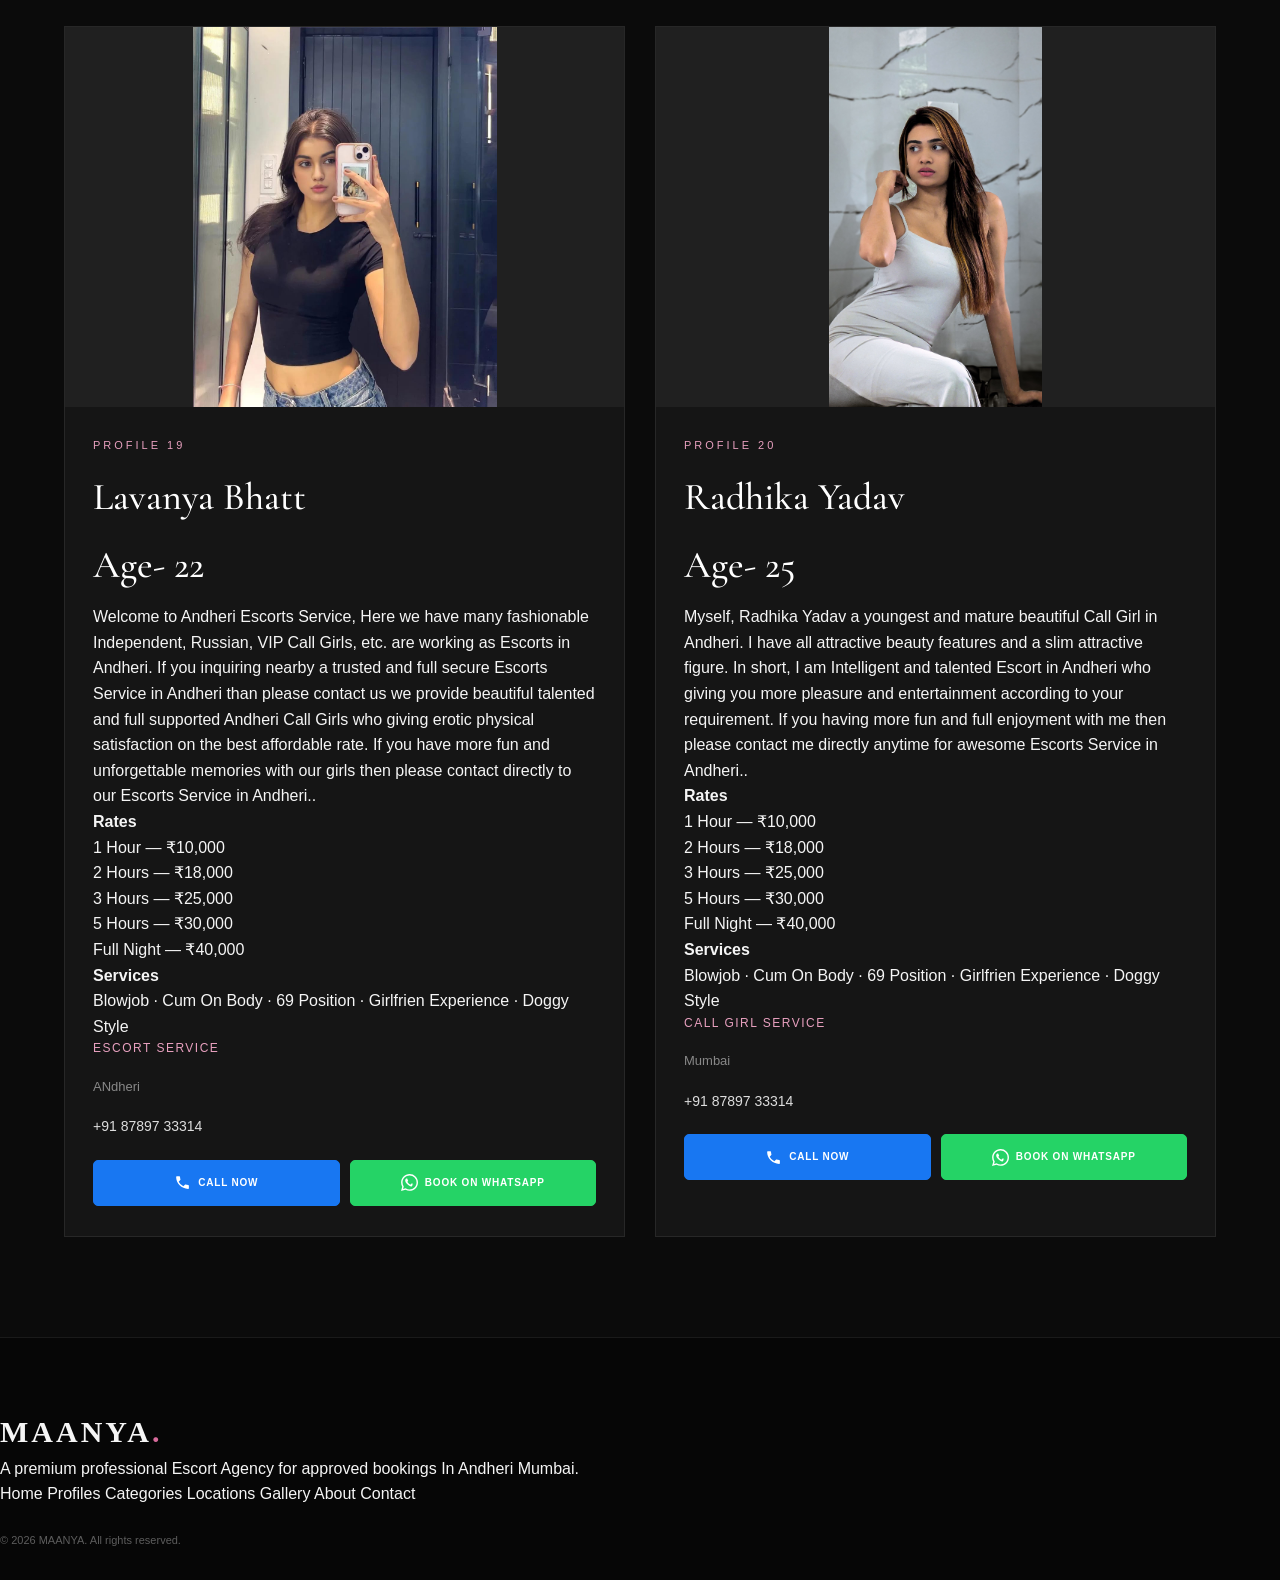
<file: profiles.html>
<!DOCTYPE html>
<html lang="en">
<head>
  <meta charset="UTF-8">
  <meta name="viewport" content="width=device-width, initial-scale=1.0">

  <title>Profiles | MAANYA.</title>

  <link rel="preconnect" href="https://fonts.googleapis.com">
  <link rel="preconnect" href="https://fonts.gstatic.com" crossorigin>

  <link href="https://fonts.googleapis.com/css2?family=Cormorant+Garamond:wght@400;500;600;700&family=DM+Sans:wght@400;500;600&display=swap" rel="stylesheet">

  <link rel="stylesheet" href="css/style.css">

  <style>
    /* ================================
       PROFILES DIRECTORY
    ================================= */

    .profiles-page {
      padding: 150px 5% 100px;
      background: #0b0b0b;
      min-height: 100vh;
    }

    .profiles-header {
      max-width: 850px;
      margin: 0 auto 60px;
      text-align: center;
    }

    .profiles-header .eyebrow {
      color: #e8a0bf;
      letter-spacing: 4px;
      font-size: 12px;
      font-weight: 600;
      margin-bottom: 15px;
    }

    .profiles-header h1 {
      font-family: "Cormorant Garamond", serif;
      font-size: clamp(50px, 7vw, 85px);
      font-weight: 500;
      line-height: .95;
      margin-bottom: 25px;
      color: #fff;
    }

    .profiles-header p {
      color: #aaa;
      font-size: 15px;
      line-height: 1.8;
      max-width: 650px;
      margin: auto;
    }

    /* GRID */

    .profiles-directory {
      max-width: 1250px;
      margin: auto;
      display: grid;
      grid-template-columns: repeat(2, 1fr);
      gap: 30px;
    }

    /* CARD */

    .directory-card {
      display: grid;
      grid-template-columns: 230px 1fr;
      min-height: 310px;
      background: #151515;
      border: 1px solid rgba(255,255,255,.08);
      overflow: hidden;
      transition: .35s ease;
    }

    .directory-card:hover {
      transform: translateY(-5px);
      border-color: rgba(232,160,191,.5);
      box-shadow: 0 20px 50px rgba(0,0,0,.35);
    }

    /* IMAGE */

    .directory-image {
      width: 100%;
      height: 100%;
      min-height: 310px;
      overflow: hidden;
      background: #202020;
    }

    .directory-image img {
      width: 100%;
      height: 100%;
      display: block;
      object-fit: cover;
      transition: transform .6s ease;
    }

    .directory-card:hover .directory-image img {
      transform: scale(1.05);
    }

    /* CONTENT */

    .directory-content {
      padding: 30px 28px;
      display: flex;
      flex-direction: column;
      justify-content: center;
    }

    .profile-number {
      color: #e8a0bf;
      font-size: 11px;
      letter-spacing: 3px;
      margin-bottom: 12px;
    }

    .directory-content h2 {
      font-family: "Cormorant Garamond", serif;
      font-size: 38px;
      font-weight: 500;
      color: #fff;
      margin: 0 0 8px;
    }

    .profile-service {
      color: #e8a0bf;
      font-size: 12px;
      text-transform: uppercase;
      letter-spacing: 1.5px;
      margin-bottom: 18px;
    }

    .profile-location {
      color: #888;
      font-size: 13px;
      margin-bottom: 18px;
    }

    .profile-phone {
      color: #ddd;
      font-size: 14px;
      margin-bottom: 22px;
    }

    /* BOOK BUTTON */

    .book-btn {
      display: inline-flex;
      align-items: center;
      justify-content: center;
      width: 100%;
      max-width: 180px;
      min-height: 45px;
      padding: 12px 20px;
      border: 1px solid #e8a0bf;
      background: transparent;
      color: #e8a0bf;
      text-decoration: none;
      text-transform: uppercase;
      letter-spacing: 1.5px;
      font-size: 11px;
      font-weight: 600;
      transition: .3s ease;
    }

    .book-btn:hover {
      background: #e8a0bf;
      color: #111;
    }

    /* MOBILE */

    @media (max-width: 850px) {

      .profiles-page {
        padding: 120px 20px 70px;
      }

      .profiles-directory {
        grid-template-columns: 1fr;
        gap: 22px;
      }

      .directory-card {
        grid-template-columns: 200px 1fr;
      }

      .directory-image {
        min-height: 290px;
      }

    }

    @media (max-width: 600px) {

      .profiles-page {
        padding: 105px 15px 60px;
      }

      .profiles-header {
        margin-bottom: 40px;
      }

      .profiles-header h1 {
        font-size: 52px;
      }

      .profiles-header p {
        font-size: 14px;
      }

      .directory-card {
        grid-template-columns: 135px 1fr;
        min-height: 240px;
      }

      .directory-image {
        min-height: 240px;
      }

      .directory-content {
        padding: 20px 17px;
      }

      .profile-number {
        font-size: 9px;
        margin-bottom: 7px;
      }

      .directory-content h2 {
        font-size: 29px;
      }

      .profile-service {
        font-size: 9px;
        letter-spacing: 1px;
        margin-bottom: 10px;
      }

      .profile-location {
        font-size: 11px;
        margin-bottom: 10px;
      }

      .profile-phone {
        font-size: 11px;
        margin-bottom: 15px;
      }

      .book-btn {
        max-width: 135px;
        min-height: 38px;
        padding: 9px 10px;
        font-size: 9px;
      }

    }

    @media (max-width: 400px) {

      .directory-card {
        grid-template-columns: 115px 1fr;
      }

      .directory-image {
        min-height: 225px;
      }

      .directory-content {
        padding: 17px 13px;
      }

      .directory-content h2 {
        font-size: 25px;
      }

      .profile-phone {
        font-size: 10px;
      }

    }
  </style>
</head>

<body>

  <!-- ================================
       NAVBAR
  ================================= -->

  <header class="navbar" id="navbar">

    <a href="index.html" class="logo">
      MAANYA<span>.</span>
    </a>

    <button class="menu-btn" id="menuBtn" aria-label="Open menu">
      ☰
    </button>

    <nav class="nav-links" id="navLinks">

      <a href="index.html">Home</a>

      <a href="profiles.html" class="active">
        Profiles
      </a>

      <a href="categories.html">
        Categories
      </a>

      <a href="locations.html">
        Locations
      </a>

      <a href="gallery.html">
        Gallery
      </a>

      <a href="about.html">
        About
      </a>

      <a href="contact.html">
        Contact
      </a>

    </nav>

  </header>


  <!-- ================================
       PROFILES
  ================================= -->

  <main class="profiles-page">

    <div class="profiles-header reveal">

      <p class="eyebrow">
        THE MAANYA BRINGS YOU YOUR DAY
      </p>

      <h1>
        Andheri Escorts Service Offers Genuine Call Girls
      </h1>

      <p>
        Find the perfect partner in Andheri to fulfil all your lusty wishes and meet girls who will pamper you all night. MAANYA assists in finding call girl partner you've been searching for.
Just look into independent escort ads, which will provide you with the best sexual satisfaction. Andheri escort girls will offer an erotic massage that will keep you completely relaxed. The girls will give you a body massage with a whole girlfriend experience..
      </p>

    </div>


    <div class="profiles-directory">


      <!-- =================================
           PROFILE 01
      ================================= -->

      <article class="directory-card reveal">

        <div class="directory-image">
          <img
            src="escort15.jpg"
            alt="Alina"
          >
        </div>

        <div class="directory-content">

          <div class="profile-number">
            PROFILE 01
          </div>

          <h2>Aarohi Sharma</h2>
          <h2>Age- 21</h2>
          
          <p class="profile-description">
     Call For VIP Independent Call Girls & VIP Escort Service...!!
Hii i'm provide VIP Model , VIP Call Girls , VIP House Wife & VIP Escort Services with Satisfaction Safe & Secure...!!!
Hrs. Service Available...!!!.
    </p>
          
          <div class="profile-details">
            <h4>Rates</h4>
  <p>1 Hour — ₹10,000</p>
  <p>2 Hours — ₹18,000</p>
  <p>3 Hours — ₹25,000</p>
  <p>5 Hours — ₹30,000</p>
  <p>Full Night — ₹40,000</p>

  <h4>Services</h4>
  <p>Blowjob · Cum On Body · 69 Position · Girlfrien Experience · Doggy Style</p>
</div>

          <div class="profile-service">
            Female Escort
          </div>

          <div class="profile-location">
            Mumbai
          </div>

          <div class="profile-phone">
            +91 87897 33314
          </div>

          <div class="profile-actions">

  <a
    href="tel:+918789733314"
    class="profile-call-btn"
  >
    <svg viewBox="0 0 24 24" aria-hidden="true">
      <path d="M6.62 10.79a15.05 15.05 0 0 0 6.59 6.59l2.2-2.2c.27-.27.67-.36 1.02-.24 1.12.37 2.33.57 3.57.57.55 0 1 .45 1 1V20c0 .55-.45 1-1 1C10.61 21 3 13.39 3 4c0-.55.45-1 1-1h3.5c.55 0 1 .45 1 1 0 1.25.2 2.45.57 3.57.11.35.03.74-.25 1.02l-2.2 2.2Z"/>
    </svg>
    <span>Call Now</span>
  </a>

  <a
    href="https://wa.me/918789733314?text=Hello%2C%20I%20would%20like%20to%20make%20a%20booking%20enquiry."
    class="profile-whatsapp-btn"
    target="_blank"
    rel="noopener"
  >
    <svg viewBox="0 0 24 24" aria-hidden="true">
      <path d="M20.52 3.48A11.86 11.86 0 0 0 12.06 0C5.5 0 .16 5.34.16 11.9c0 2.1.55 4.15 1.6 5.96L.05 24l6.28-1.65a11.9 11.9 0 0 0 5.73 1.47h.01c6.56 0 11.9-5.34 11.9-11.9 0-3.18-1.24-6.16-3.45-8.44ZM12.07 21.8h-.01a9.88 9.88 0 0 1-5.04-1.38l-.36-.21-3.73.98 1-3.64-.23-.37a9.87 9.87 0 0 1-1.52-5.28C2.18 6.45 6.62 2 12.06 2c2.64 0 5.12 1.03 6.99 2.9a9.82 9.82 0 0 1 2.91 7c0 5.44-4.45 9.9-9.89 9.9Zm5.42-7.41c-.3-.15-1.77-.87-2.05-.97-.28-.1-.48-.15-.68.15-.2.3-.78.97-.95 1.17-.17.2-.35.22-.65.07-.3-.15-1.25-.46-2.38-1.47-.88-.78-1.47-1.75-1.64-2.05-.17-.3-.02-.46.13-.61.14-.14.3-.35.45-.52.15-.17.2-.3.3-.5.1-.2.05-.37-.03-.52-.07-.15-.68-1.64-.93-2.24-.25-.6-.5-.52-.68-.53h-.58c-.2 0-.52.07-.8.37-.27.3-1.05 1.02-1.05 2.49s1.08 2.89 1.23 3.09c.15.2 2.13 3.25 5.16 4.55.72.31 1.28.49 1.72.63.72.23 1.77-.72 2.02-1.42.25-.7.25-1.3.17-1.42-.07-.12-.27-.2-.57-.35Z"/>
    </svg>
    <span>Book on WhatsApp</span>
  </a>

</div>

      </article>


      <!-- =================================
           PROFILE 02
      ================================= -->

      <article class="directory-card reveal">

        <div class="directory-image">
          <img
            src="escort16.jpg"
            alt="Sofia"
          >
        </div>

        <div class="directory-content">

          <div class="profile-number">
            PROFILE 02
          </div>

          <h2>Sneha Verma</h2>
          <h2>Age- 24</h2>

          <p class="profile-description">
     Anal axy💯 Blow job❤️ French Kissing Boobs rubbing All types of escort service all area type of girl Housewife College girl Models Call centre working girls NJ High profiles.
    </p>
          <div class="profile-details">
            <h4>Rates</h4>
  <p>1 Hour — ₹10,000</p>
  <p>2 Hours — ₹18,000</p>
  <p>3 Hours — ₹25,000</p>
  <p>5 Hours — ₹30,000</p>
  <p>Full Night — ₹40,000</p>

  <h4>Services</h4>
  <p>Blowjob · Cum On Body · 69 Position · Girlfrien Experience · Doggy Style</p>
</div>

          <div class="profile-service">
            Call Girl And Service
          </div>

          <div class="profile-location">
            Andheri
          </div>

          <div class="profile-phone">
            +91 87897 33314
          </div>

          <div class="profile-actions">

  <a
    href="tel:+918789733314"
    class="profile-call-btn"
  >
    <svg viewBox="0 0 24 24" aria-hidden="true">
      <path d="M6.62 10.79a15.05 15.05 0 0 0 6.59 6.59l2.2-2.2c.27-.27.67-.36 1.02-.24 1.12.37 2.33.57 3.57.57.55 0 1 .45 1 1V20c0 .55-.45 1-1 1C10.61 21 3 13.39 3 4c0-.55.45-1 1-1h3.5c.55 0 1 .45 1 1 0 1.25.2 2.45.57 3.57.11.35.03.74-.25 1.02l-2.2 2.2Z"/>
    </svg>
    <span>Call Now</span>
  </a>

  <a
    href="https://wa.me/918789733314?text=Hello%2C%20I%20would%20like%20to%20make%20a%20booking%20enquiry."
    class="profile-whatsapp-btn"
    target="_blank"
    rel="noopener"
  >
    <svg viewBox="0 0 24 24" aria-hidden="true">
      <path d="M20.52 3.48A11.86 11.86 0 0 0 12.06 0C5.5 0 .16 5.34.16 11.9c0 2.1.55 4.15 1.6 5.96L.05 24l6.28-1.65a11.9 11.9 0 0 0 5.73 1.47h.01c6.56 0 11.9-5.34 11.9-11.9 0-3.18-1.24-6.16-3.45-8.44ZM12.07 21.8h-.01a9.88 9.88 0 0 1-5.04-1.38l-.36-.21-3.73.98 1-3.64-.23-.37a9.87 9.87 0 0 1-1.52-5.28C2.18 6.45 6.62 2 12.06 2c2.64 0 5.12 1.03 6.99 2.9a9.82 9.82 0 0 1 2.91 7c0 5.44-4.45 9.9-9.89 9.9Zm5.42-7.41c-.3-.15-1.77-.87-2.05-.97-.28-.1-.48-.15-.68.15-.2.3-.78.97-.95 1.17-.17.2-.35.22-.65.07-.3-.15-1.25-.46-2.38-1.47-.88-.78-1.47-1.75-1.64-2.05-.17-.3-.02-.46.13-.61.14-.14.3-.35.45-.52.15-.17.2-.3.3-.5.1-.2.05-.37-.03-.52-.07-.15-.68-1.64-.93-2.24-.25-.6-.5-.52-.68-.53h-.58c-.2 0-.52.07-.8.37-.27.3-1.05 1.02-1.05 2.49s1.08 2.89 1.23 3.09c.15.2 2.13 3.25 5.16 4.55.72.31 1.28.49 1.72.63.72.23 1.77-.72 2.02-1.42.25-.7.25-1.3.17-1.42-.07-.12-.27-.2-.57-.35Z"/>
    </svg>
    <span>Book on WhatsApp</span>
  </a>

</div>
          
      </article>


      <!-- =================================
           PROFILE 03
      ================================= -->

      <article class="directory-card reveal">

        <div class="directory-image">
          <img
            src="escort17.jpg"
            alt="Kiara"
          >
        </div>

        <div class="directory-content">

          <div class="profile-number">
            PROFILE 03
          </div>

          <h2>Ananya Patel</h2>
          <h2>Age- 24</h2>

          <p class="profile-description">
     CALL    SERVICE  
HOT  SEXY MODELS  COLLEGE GIRLS
AVAILABLE FOR COMPLETE ENJOYMENT WITH HIGH PROFILE.
    </p>
          <div class="profile-details">
            <h4>Rates</h4>
  <p>1 Hour — ₹10,000</p>
  <p>2 Hours — ₹18,000</p>
  <p>3 Hours — ₹25,000</p>
  <p>5 Hours — ₹30,000</p>
  <p>Full Night — ₹40,000</p>

  <h4>Services</h4>
  <p>Blowjob · Cum On Body · 69 Position · Girlfrien Experience · Doggy Style</p>
</div>

          <div class="profile-service">
            Escort Service
          </div>

          <div class="profile-location">
            Andheri
          </div>

          <div class="profile-phone">
            +91 87897 33314
          </div>

         <div class="profile-actions">

  <a
    href="tel:+918789733314"
    class="profile-call-btn"
  >
    <svg viewBox="0 0 24 24" aria-hidden="true">
      <path d="M6.62 10.79a15.05 15.05 0 0 0 6.59 6.59l2.2-2.2c.27-.27.67-.36 1.02-.24 1.12.37 2.33.57 3.57.57.55 0 1 .45 1 1V20c0 .55-.45 1-1 1C10.61 21 3 13.39 3 4c0-.55.45-1 1-1h3.5c.55 0 1 .45 1 1 0 1.25.2 2.45.57 3.57.11.35.03.74-.25 1.02l-2.2 2.2Z"/>
    </svg>
    <span>Call Now</span>
  </a>

  <a
    href="https://wa.me/918789733314?text=Hello%2C%20I%20would%20like%20to%20make%20a%20booking%20enquiry."
    class="profile-whatsapp-btn"
    target="_blank"
    rel="noopener"
  >
    <svg viewBox="0 0 24 24" aria-hidden="true">
      <path d="M20.52 3.48A11.86 11.86 0 0 0 12.06 0C5.5 0 .16 5.34.16 11.9c0 2.1.55 4.15 1.6 5.96L.05 24l6.28-1.65a11.9 11.9 0 0 0 5.73 1.47h.01c6.56 0 11.9-5.34 11.9-11.9 0-3.18-1.24-6.16-3.45-8.44ZM12.07 21.8h-.01a9.88 9.88 0 0 1-5.04-1.38l-.36-.21-3.73.98 1-3.64-.23-.37a9.87 9.87 0 0 1-1.52-5.28C2.18 6.45 6.62 2 12.06 2c2.64 0 5.12 1.03 6.99 2.9a9.82 9.82 0 0 1 2.91 7c0 5.44-4.45 9.9-9.89 9.9Zm5.42-7.41c-.3-.15-1.77-.87-2.05-.97-.28-.1-.48-.15-.68.15-.2.3-.78.97-.95 1.17-.17.2-.35.22-.65.07-.3-.15-1.25-.46-2.38-1.47-.88-.78-1.47-1.75-1.64-2.05-.17-.3-.02-.46.13-.61.14-.14.3-.35.45-.52.15-.17.2-.3.3-.5.1-.2.05-.37-.03-.52-.07-.15-.68-1.64-.93-2.24-.25-.6-.5-.52-.68-.53h-.58c-.2 0-.52.07-.8.37-.27.3-1.05 1.02-1.05 2.49s1.08 2.89 1.23 3.09c.15.2 2.13 3.25 5.16 4.55.72.31 1.28.49 1.72.63.72.23 1.77-.72 2.02-1.42.25-.7.25-1.3.17-1.42-.07-.12-.27-.2-.57-.35Z"/>
    </svg>
    <span>Book on WhatsApp</span>
  </a>

</div>

      </article>


      <!-- =================================
           PROFILE 04
      ================================= -->

      <article class="directory-card reveal">

        <div class="directory-image">
          <img
            src="escort18.jpg"
            alt="Arjun"
          >
        </div>

        <div class="directory-content">

          <div class="profile-number">
            PROFILE 04
          </div>

          <h2>Priya Singh</h2>
          <h2>Age- 26</h2>

          <p class="profile-description">
      I am an aunty bhabhi offering all types of services to fulfill your desires. Enjoy a comfortable and safe experience with me in Andheri. Call me anytime to discuss your preferences and set up a booking. A night of pleasure awaits you with no disturbances and all services available without conditions. Let's create.
    </p>
          <div class="profile-details">
            <h4>Rates</h4>
  <p>1 Hour — ₹10,000</p>
  <p>2 Hours — ₹18,000</p>
  <p>3 Hours — ₹25,000</p>
  <p>5 Hours — ₹30,000</p>
  <p>Full Night — ₹40,000</p>

  <h4>Services</h4>
  <p>Blowjob · Cum On Body · 69 Position · Girlfrien Experience · Doggy Style</p>
</div>

          <div class="profile-service">
            Call Girl 
          </div>

          <div class="profile-location">
            Mumbai
          </div>

          <div class="profile-phone">
            +91 87897 33314
          </div>

          <div class="profile-actions">

  <a
    href="tel:+918789733314"
    class="profile-call-btn"
  >
    <svg viewBox="0 0 24 24" aria-hidden="true">
      <path d="M6.62 10.79a15.05 15.05 0 0 0 6.59 6.59l2.2-2.2c.27-.27.67-.36 1.02-.24 1.12.37 2.33.57 3.57.57.55 0 1 .45 1 1V20c0 .55-.45 1-1 1C10.61 21 3 13.39 3 4c0-.55.45-1 1-1h3.5c.55 0 1 .45 1 1 0 1.25.2 2.45.57 3.57.11.35.03.74-.25 1.02l-2.2 2.2Z"/>
    </svg>
    <span>Call Now</span>
  </a>

  <a
    href="https://wa.me/918789733314?text=Hello%2C%20I%20would%20like%20to%20make%20a%20booking%20enquiry."
    class="profile-whatsapp-btn"
    target="_blank"
    rel="noopener"
  >
    <svg viewBox="0 0 24 24" aria-hidden="true">
      <path d="M20.52 3.48A11.86 11.86 0 0 0 12.06 0C5.5 0 .16 5.34.16 11.9c0 2.1.55 4.15 1.6 5.96L.05 24l6.28-1.65a11.9 11.9 0 0 0 5.73 1.47h.01c6.56 0 11.9-5.34 11.9-11.9 0-3.18-1.24-6.16-3.45-8.44ZM12.07 21.8h-.01a9.88 9.88 0 0 1-5.04-1.38l-.36-.21-3.73.98 1-3.64-.23-.37a9.87 9.87 0 0 1-1.52-5.28C2.18 6.45 6.62 2 12.06 2c2.64 0 5.12 1.03 6.99 2.9a9.82 9.82 0 0 1 2.91 7c0 5.44-4.45 9.9-9.89 9.9Zm5.42-7.41c-.3-.15-1.77-.87-2.05-.97-.28-.1-.48-.15-.68.15-.2.3-.78.97-.95 1.17-.17.2-.35.22-.65.07-.3-.15-1.25-.46-2.38-1.47-.88-.78-1.47-1.75-1.64-2.05-.17-.3-.02-.46.13-.61.14-.14.3-.35.45-.52.15-.17.2-.3.3-.5.1-.2.05-.37-.03-.52-.07-.15-.68-1.64-.93-2.24-.25-.6-.5-.52-.68-.53h-.58c-.2 0-.52.07-.8.37-.27.3-1.05 1.02-1.05 2.49s1.08 2.89 1.23 3.09c.15.2 2.13 3.25 5.16 4.55.72.31 1.28.49 1.72.63.72.23 1.77-.72 2.02-1.42.25-.7.25-1.3.17-1.42-.07-.12-.27-.2-.57-.35Z"/>
    </svg>
    <span>Book on WhatsApp</span>
  </a>

</div>

      </article>


      <!-- =================================
           PROFILE 05
      ================================= -->

      <article class="directory-card reveal">

        <div class="directory-image">
          <img
            src="escort19.jpg"
            alt="Ryan"
          >
        </div>

        <div class="directory-content">

          <div class="profile-number">
            PROFILE 05
          </div>

          <h2>Riya Chatterjee</h2>
          <h2>Age- 22</h2>

          <p class="profile-description">
      Call me anytime to discuss your preferences and arrange a meeting in a safe and secure environment. I offer a range of services, including kissing, oral, and anal, without any disturbance, and promise complete satisfaction. A comfortable and satisfying experience is waiting for you..
    </p>
          <div class="profile-details">
            <h4>Rates</h4>
  <p>1 Hour — ₹10,000</p>
  <p>2 Hours — ₹18,000</p>
  <p>3 Hours — ₹25,000</p>
  <p>5 Hours — ₹30,000</p>
  <p>Full Night — ₹40,000</p>

  <h4>Services</h4>
  <p>Blowjob · Cum On Body · 69 Position · Girlfrien Experience · Doggy Style</p>
</div>
          <div class="profile-service">
            Escort Service
          </div>

          <div class="profile-location">
            Andheri
          </div>

          <div class="profile-phone">
            +91 87897 33314
          </div>

          <div class="profile-actions">

  <a
    href="tel:+918789733314"
    class="profile-call-btn"
  >
    <svg viewBox="0 0 24 24" aria-hidden="true">
      <path d="M6.62 10.79a15.05 15.05 0 0 0 6.59 6.59l2.2-2.2c.27-.27.67-.36 1.02-.24 1.12.37 2.33.57 3.57.57.55 0 1 .45 1 1V20c0 .55-.45 1-1 1C10.61 21 3 13.39 3 4c0-.55.45-1 1-1h3.5c.55 0 1 .45 1 1 0 1.25.2 2.45.57 3.57.11.35.03.74-.25 1.02l-2.2 2.2Z"/>
    </svg>
    <span>Call Now</span>
  </a>

  <a
    href="https://wa.me/918789733314?text=Hello%2C%20I%20would%20like%20to%20make%20a%20booking%20enquiry."
    class="profile-whatsapp-btn"
    target="_blank"
    rel="noopener"
  >
    <svg viewBox="0 0 24 24" aria-hidden="true">
      <path d="M20.52 3.48A11.86 11.86 0 0 0 12.06 0C5.5 0 .16 5.34.16 11.9c0 2.1.55 4.15 1.6 5.96L.05 24l6.28-1.65a11.9 11.9 0 0 0 5.73 1.47h.01c6.56 0 11.9-5.34 11.9-11.9 0-3.18-1.24-6.16-3.45-8.44ZM12.07 21.8h-.01a9.88 9.88 0 0 1-5.04-1.38l-.36-.21-3.73.98 1-3.64-.23-.37a9.87 9.87 0 0 1-1.52-5.28C2.18 6.45 6.62 2 12.06 2c2.64 0 5.12 1.03 6.99 2.9a9.82 9.82 0 0 1 2.91 7c0 5.44-4.45 9.9-9.89 9.9Zm5.42-7.41c-.3-.15-1.77-.87-2.05-.97-.28-.1-.48-.15-.68.15-.2.3-.78.97-.95 1.17-.17.2-.35.22-.65.07-.3-.15-1.25-.46-2.38-1.47-.88-.78-1.47-1.75-1.64-2.05-.17-.3-.02-.46.13-.61.14-.14.3-.35.45-.52.15-.17.2-.3.3-.5.1-.2.05-.37-.03-.52-.07-.15-.68-1.64-.93-2.24-.25-.6-.5-.52-.68-.53h-.58c-.2 0-.52.07-.8.37-.27.3-1.05 1.02-1.05 2.49s1.08 2.89 1.23 3.09c.15.2 2.13 3.25 5.16 4.55.72.31 1.28.49 1.72.63.72.23 1.77-.72 2.02-1.42.25-.7.25-1.3.17-1.42-.07-.12-.27-.2-.57-.35Z"/>
    </svg>
    <span>Book on WhatsApp</span>
  </a>

</div>
          
      </article>


      <!-- =================================
           PROFILE 06
      ================================= -->

      <article class="directory-card reveal">

        <div class="directory-image">
          <img
            src="escort20.jpg"
            alt="Maya"
          >
        </div>

        <div class="directory-content">

          <div class="profile-number">
            PROFILE 06
          </div>

          <h2>Taanvi Joshi</h2>
          <h2>Age- 19</h2>


          <p class="profile-description">
     Whether you need a personal service with high-profile call girls or an independent low-price experience, I offer a range of options. Call me for more details and a comfortable encounter. Your satisfaction is guaranteed..
    </p>
          <div class="profile-details">
            <h4>Rates</h4>
  <p>1 Hour — ₹10,000</p>
  <p>2 Hours — ₹18,000</p>
  <p>3 Hours — ₹25,000</p>
  <p>5 Hours — ₹30,000</p>
  <p>Full Night — ₹40,000</p>

  <h4>Services</h4>
  <p>Blowjob · Cum On Body · 69 Position · Girlfrien Experience · Doggy Style</p>
</div>
          <div class="profile-service">
            Call Girl
          </div>

          <div class="profile-location">
            Andheri
          </div>

          <div class="profile-phone">
            +91 87897 33314
          </div>

          <div class="profile-actions">

  <a
    href="tel:+918789733314"
    class="profile-call-btn"
  >
    <svg viewBox="0 0 24 24" aria-hidden="true">
      <path d="M6.62 10.79a15.05 15.05 0 0 0 6.59 6.59l2.2-2.2c.27-.27.67-.36 1.02-.24 1.12.37 2.33.57 3.57.57.55 0 1 .45 1 1V20c0 .55-.45 1-1 1C10.61 21 3 13.39 3 4c0-.55.45-1 1-1h3.5c.55 0 1 .45 1 1 0 1.25.2 2.45.57 3.57.11.35.03.74-.25 1.02l-2.2 2.2Z"/>
    </svg>
    <span>Call Now</span>
  </a>

  <a
    href="https://wa.me/918789733314?text=Hello%2C%20I%20would%20like%20to%20make%20a%20booking%20enquiry."
    class="profile-whatsapp-btn"
    target="_blank"
    rel="noopener"
  >
    <svg viewBox="0 0 24 24" aria-hidden="true">
      <path d="M20.52 3.48A11.86 11.86 0 0 0 12.06 0C5.5 0 .16 5.34.16 11.9c0 2.1.55 4.15 1.6 5.96L.05 24l6.28-1.65a11.9 11.9 0 0 0 5.73 1.47h.01c6.56 0 11.9-5.34 11.9-11.9 0-3.18-1.24-6.16-3.45-8.44ZM12.07 21.8h-.01a9.88 9.88 0 0 1-5.04-1.38l-.36-.21-3.73.98 1-3.64-.23-.37a9.87 9.87 0 0 1-1.52-5.28C2.18 6.45 6.62 2 12.06 2c2.64 0 5.12 1.03 6.99 2.9a9.82 9.82 0 0 1 2.91 7c0 5.44-4.45 9.9-9.89 9.9Zm5.42-7.41c-.3-.15-1.77-.87-2.05-.97-.28-.1-.48-.15-.68.15-.2.3-.78.97-.95 1.17-.17.2-.35.22-.65.07-.3-.15-1.25-.46-2.38-1.47-.88-.78-1.47-1.75-1.64-2.05-.17-.3-.02-.46.13-.61.14-.14.3-.35.45-.52.15-.17.2-.3.3-.5.1-.2.05-.37-.03-.52-.07-.15-.68-1.64-.93-2.24-.25-.6-.5-.52-.68-.53h-.58c-.2 0-.52.07-.8.37-.27.3-1.05 1.02-1.05 2.49s1.08 2.89 1.23 3.09c.15.2 2.13 3.25 5.16 4.55.72.31 1.28.49 1.72.63.72.23 1.77-.72 2.02-1.42.25-.7.25-1.3.17-1.42-.07-.12-.27-.2-.57-.35Z"/>
    </svg>
    <span>Book on WhatsApp</span>
  </a>

</div>

      </article>


      <!-- =================================
           PROFILE 07
           2740102.jpg
      ================================= -->

      <article class="directory-card reveal">

        <div class="directory-image">
          <img src="images/2740102.jpg" alt="Anaya">
        </div>

        <div class="directory-content">

          <div class="profile-number">PROFILE 07</div>

          <h2>Meera Iyer</h2>
          <h2>Age- 25</h2>

          <p class="profile-description">
      You can enjoy full satisfaction with a variety of services, including oral, anal, and 69, in a comfortable and secure environment. I offer both home and luxury hotel options, available 24/7 for your convenience, ensuring privacy and safety throughout your experience..
    </p>
          <div class="profile-details">
            <h4>Rates</h4>
  <p>1 Hour — ₹10,000</p>
  <p>2 Hours — ₹18,000</p>
  <p>3 Hours — ₹25,000</p>
  <p>5 Hours — ₹30,000</p>
  <p>Full Night — ₹40,000</p>

  <h4>Services</h4>
  <p>Blowjob · Cum On Body · 69 Position · Girlfrien Experience · Doggy Style</p>
</div>
          <div class="profile-service">
            Call Girl
          </div>

          <div class="profile-location">
            Mumbai
          </div>

          <div class="profile-phone">
            +91 87897 33314
          </div>

          <div class="profile-actions">

  <a
    href="tel:+918789733314"
    class="profile-call-btn"
  >
    <svg viewBox="0 0 24 24" aria-hidden="true">
      <path d="M6.62 10.79a15.05 15.05 0 0 0 6.59 6.59l2.2-2.2c.27-.27.67-.36 1.02-.24 1.12.37 2.33.57 3.57.57.55 0 1 .45 1 1V20c0 .55-.45 1-1 1C10.61 21 3 13.39 3 4c0-.55.45-1 1-1h3.5c.55 0 1 .45 1 1 0 1.25.2 2.45.57 3.57.11.35.03.74-.25 1.02l-2.2 2.2Z"/>
    </svg>
    <span>Call Now</span>
  </a>

  <a
    href="https://wa.me/918789733314?text=Hello%2C%20I%20would%20like%20to%20make%20a%20booking%20enquiry."
    class="profile-whatsapp-btn"
    target="_blank"
    rel="noopener"
  >
    <svg viewBox="0 0 24 24" aria-hidden="true">
      <path d="M20.52 3.48A11.86 11.86 0 0 0 12.06 0C5.5 0 .16 5.34.16 11.9c0 2.1.55 4.15 1.6 5.96L.05 24l6.28-1.65a11.9 11.9 0 0 0 5.73 1.47h.01c6.56 0 11.9-5.34 11.9-11.9 0-3.18-1.24-6.16-3.45-8.44ZM12.07 21.8h-.01a9.88 9.88 0 0 1-5.04-1.38l-.36-.21-3.73.98 1-3.64-.23-.37a9.87 9.87 0 0 1-1.52-5.28C2.18 6.45 6.62 2 12.06 2c2.64 0 5.12 1.03 6.99 2.9a9.82 9.82 0 0 1 2.91 7c0 5.44-4.45 9.9-9.89 9.9Zm5.42-7.41c-.3-.15-1.77-.87-2.05-.97-.28-.1-.48-.15-.68.15-.2.3-.78.97-.95 1.17-.17.2-.35.22-.65.07-.3-.15-1.25-.46-2.38-1.47-.88-.78-1.47-1.75-1.64-2.05-.17-.3-.02-.46.13-.61.14-.14.3-.35.45-.52.15-.17.2-.3.3-.5.1-.2.05-.37-.03-.52-.07-.15-.68-1.64-.93-2.24-.25-.6-.5-.52-.68-.53h-.58c-.2 0-.52.07-.8.37-.27.3-1.05 1.02-1.05 2.49s1.08 2.89 1.23 3.09c.15.2 2.13 3.25 5.16 4.55.72.31 1.28.49 1.72.63.72.23 1.77-.72 2.02-1.42.25-.7.25-1.3.17-1.42-.07-.12-.27-.2-.57-.35Z"/>
    </svg>
    <span>Book on WhatsApp</span>
  </a>

</div>

      </article>


      <!-- PROFILE 08 -->

      <article class="directory-card reveal">

        <div class="directory-image">
          <img src="images/escort1.jpg" alt="Riya">
        </div>

        <div class="directory-content">

          <div class="profile-number">PROFILE 08</div>

          <h2>Ishita Gupta</h2>
          <h2>Age- 23</h2>

          <p class="profile-description">
      Andheri Independent College girl's housewife model fucking sucking body to body kissing Lalpur Escort full service all types of position 69 service in call out call. Hotel & home service all Andheri available service..
    </p>
          <div class="profile-details">
            <h4>Rates</h4>
  <p>1 Hour — ₹10,000</p>
  <p>2 Hours — ₹18,000</p>
  <p>3 Hours — ₹25,000</p>
  <p>5 Hours — ₹30,000</p>
  <p>Full Night — ₹40,000</p>

  <h4>Services</h4>
  <p>Blowjob · Cum On Body · 69 Position · Girlfrien Experience · Doggy Style</p>
</div>

          <div class="profile-service">
            Andheri Escort
          </div>

          <div class="profile-location">
            Andheri
          </div>

          <div class="profile-phone">
            +91 87897 33314
          </div>

         <div class="profile-actions">

  <a
    href="tel:+918789733314"
    class="profile-call-btn"
  >
    <svg viewBox="0 0 24 24" aria-hidden="true">
      <path d="M6.62 10.79a15.05 15.05 0 0 0 6.59 6.59l2.2-2.2c.27-.27.67-.36 1.02-.24 1.12.37 2.33.57 3.57.57.55 0 1 .45 1 1V20c0 .55-.45 1-1 1C10.61 21 3 13.39 3 4c0-.55.45-1 1-1h3.5c.55 0 1 .45 1 1 0 1.25.2 2.45.57 3.57.11.35.03.74-.25 1.02l-2.2 2.2Z"/>
    </svg>
    <span>Call Now</span>
  </a>

  <a
    href="https://wa.me/918789733314?text=Hello%2C%20I%20would%20like%20to%20make%20a%20booking%20enquiry."
    class="profile-whatsapp-btn"
    target="_blank"
    rel="noopener"
  >
    <svg viewBox="0 0 24 24" aria-hidden="true">
      <path d="M20.52 3.48A11.86 11.86 0 0 0 12.06 0C5.5 0 .16 5.34.16 11.9c0 2.1.55 4.15 1.6 5.96L.05 24l6.28-1.65a11.9 11.9 0 0 0 5.73 1.47h.01c6.56 0 11.9-5.34 11.9-11.9 0-3.18-1.24-6.16-3.45-8.44ZM12.07 21.8h-.01a9.88 9.88 0 0 1-5.04-1.38l-.36-.21-3.73.98 1-3.64-.23-.37a9.87 9.87 0 0 1-1.52-5.28C2.18 6.45 6.62 2 12.06 2c2.64 0 5.12 1.03 6.99 2.9a9.82 9.82 0 0 1 2.91 7c0 5.44-4.45 9.9-9.89 9.9Zm5.42-7.41c-.3-.15-1.77-.87-2.05-.97-.28-.1-.48-.15-.68.15-.2.3-.78.97-.95 1.17-.17.2-.35.22-.65.07-.3-.15-1.25-.46-2.38-1.47-.88-.78-1.47-1.75-1.64-2.05-.17-.3-.02-.46.13-.61.14-.14.3-.35.45-.52.15-.17.2-.3.3-.5.1-.2.05-.37-.03-.52-.07-.15-.68-1.64-.93-2.24-.25-.6-.5-.52-.68-.53h-.58c-.2 0-.52.07-.8.37-.27.3-1.05 1.02-1.05 2.49s1.08 2.89 1.23 3.09c.15.2 2.13 3.25 5.16 4.55.72.31 1.28.49 1.72.63.72.23 1.77-.72 2.02-1.42.25-.7.25-1.3.17-1.42-.07-.12-.27-.2-.57-.35Z"/>
    </svg>
    <span>Book on WhatsApp</span>
  </a>

</div>

      </article>


      <!-- PROFILE 09 -->

      <article class="directory-card reveal">

        <div class="directory-image">
          <img src="images/escort2.jpg" alt="Meera">
        </div>

        <div class="directory-content">

          <div class="profile-number">PROFILE 09</div>

          <h2>Pooja Reddy</h2>
          <h2>Age- 26</h2>


          <p class="profile-description">
      Hey baby, I am Pooja, a naughty and playful call girl. If you are looking for a service in a better way then you have to try me once. If you want to enjoy a hot, naughty and vice filled woman, do not hesitate to call me. My commitment to your satisfaction is unwavering, making me the perfect choice to fulfill all your desires..
    </p>
          <div class="profile-details">
            <h4>Rates</h4>
  <p>1 Hour — ₹10,000</p>
  <p>2 Hours — ₹18,000</p>
  <p>3 Hours — ₹25,000</p>
  <p>5 Hours — ₹30,000</p>
  <p>Full Night — ₹40,000</p>

  <h4>Services</h4>
  <p>Blowjob · Cum On Body · 69 Position · Girlfrien Experience · Doggy Style</p>
</div>

          <div class="profile-service">
            Andheri Call Girl
          </div>

          <div class="profile-location">
            Andheri
          </div>

          <div class="profile-phone">
            +91 87897 33314
          </div>

          <div class="profile-actions">

  <a
    href="tel:+918789733314"
    class="profile-call-btn"
  >
    <svg viewBox="0 0 24 24" aria-hidden="true">
      <path d="M6.62 10.79a15.05 15.05 0 0 0 6.59 6.59l2.2-2.2c.27-.27.67-.36 1.02-.24 1.12.37 2.33.57 3.57.57.55 0 1 .45 1 1V20c0 .55-.45 1-1 1C10.61 21 3 13.39 3 4c0-.55.45-1 1-1h3.5c.55 0 1 .45 1 1 0 1.25.2 2.45.57 3.57.11.35.03.74-.25 1.02l-2.2 2.2Z"/>
    </svg>
    <span>Call Now</span>
  </a>

  <a
    href="https://wa.me/918789733314?text=Hello%2C%20I%20would%20like%20to%20make%20a%20booking%20enquiry."
    class="profile-whatsapp-btn"
    target="_blank"
    rel="noopener"
  >
    <svg viewBox="0 0 24 24" aria-hidden="true">
      <path d="M20.52 3.48A11.86 11.86 0 0 0 12.06 0C5.5 0 .16 5.34.16 11.9c0 2.1.55 4.15 1.6 5.96L.05 24l6.28-1.65a11.9 11.9 0 0 0 5.73 1.47h.01c6.56 0 11.9-5.34 11.9-11.9 0-3.18-1.24-6.16-3.45-8.44ZM12.07 21.8h-.01a9.88 9.88 0 0 1-5.04-1.38l-.36-.21-3.73.98 1-3.64-.23-.37a9.87 9.87 0 0 1-1.52-5.28C2.18 6.45 6.62 2 12.06 2c2.64 0 5.12 1.03 6.99 2.9a9.82 9.82 0 0 1 2.91 7c0 5.44-4.45 9.9-9.89 9.9Zm5.42-7.41c-.3-.15-1.77-.87-2.05-.97-.28-.1-.48-.15-.68.15-.2.3-.78.97-.95 1.17-.17.2-.35.22-.65.07-.3-.15-1.25-.46-2.38-1.47-.88-.78-1.47-1.75-1.64-2.05-.17-.3-.02-.46.13-.61.14-.14.3-.35.45-.52.15-.17.2-.3.3-.5.1-.2.05-.37-.03-.52-.07-.15-.68-1.64-.93-2.24-.25-.6-.5-.52-.68-.53h-.58c-.2 0-.52.07-.8.37-.27.3-1.05 1.02-1.05 2.49s1.08 2.89 1.23 3.09c.15.2 2.13 3.25 5.16 4.55.72.31 1.28.49 1.72.63.72.23 1.77-.72 2.02-1.42.25-.7.25-1.3.17-1.42-.07-.12-.27-.2-.57-.35Z"/>
    </svg>
    <span>Book on WhatsApp</span>
  </a>

</div>

      </article>


      <!-- PROFILE 10 -->

      <article class="directory-card reveal">

        <div class="directory-image">
          <img src="images/escort3.jpg" alt="Tara">
        </div>

        <div class="directory-content">

          <div class="profile-number">PROFILE 10</div>

          <h2>Divya Nair</h2>
          <h2>Age- 21</h2>

          <p class="profile-description">
      Hey boys, this is me Divya and I am here to give you everything in cash payment. I give premium escort service in Andheri and I was so unique in my own session. I love to give you everything in low price. I want to provide nice moments in your life. I was making you happy and satisfied. I am dying to provide you with a delicious pleasure..
    </p>
          <div class="profile-details">
            <h4>Rates</h4>
  <p>1 Hour — ₹10,000</p>
  <p>2 Hours — ₹18,000</p>
  <p>3 Hours — ₹25,000</p>
  <p>5 Hours — ₹30,000</p>
  <p>Full Night — ₹40,000</p>

  <h4>Services</h4>
  <p>Blowjob · Cum On Body · 69 Position · Girlfrien Experience · Doggy Style</p>
</div>

          <div class="profile-service">
            Call Girl
          </div>

          <div class="profile-location">
            Andheri 
          </div>

          <div class="profile-phone">
            +91 87897 33314
          </div>

          <div class="profile-actions">

  <a
    href="tel:+918789733314"
    class="profile-call-btn"
  >
    <svg viewBox="0 0 24 24" aria-hidden="true">
      <path d="M6.62 10.79a15.05 15.05 0 0 0 6.59 6.59l2.2-2.2c.27-.27.67-.36 1.02-.24 1.12.37 2.33.57 3.57.57.55 0 1 .45 1 1V20c0 .55-.45 1-1 1C10.61 21 3 13.39 3 4c0-.55.45-1 1-1h3.5c.55 0 1 .45 1 1 0 1.25.2 2.45.57 3.57.11.35.03.74-.25 1.02l-2.2 2.2Z"/>
    </svg>
    <span>Call Now</span>
  </a>

  <a
    href="https://wa.me/918789733314?text=Hello%2C%20I%20would%20like%20to%20make%20a%20booking%20enquiry."
    class="profile-whatsapp-btn"
    target="_blank"
    rel="noopener"
  >
    <svg viewBox="0 0 24 24" aria-hidden="true">
      <path d="M20.52 3.48A11.86 11.86 0 0 0 12.06 0C5.5 0 .16 5.34.16 11.9c0 2.1.55 4.15 1.6 5.96L.05 24l6.28-1.65a11.9 11.9 0 0 0 5.73 1.47h.01c6.56 0 11.9-5.34 11.9-11.9 0-3.18-1.24-6.16-3.45-8.44ZM12.07 21.8h-.01a9.88 9.88 0 0 1-5.04-1.38l-.36-.21-3.73.98 1-3.64-.23-.37a9.87 9.87 0 0 1-1.52-5.28C2.18 6.45 6.62 2 12.06 2c2.64 0 5.12 1.03 6.99 2.9a9.82 9.82 0 0 1 2.91 7c0 5.44-4.45 9.9-9.89 9.9Zm5.42-7.41c-.3-.15-1.77-.87-2.05-.97-.28-.1-.48-.15-.68.15-.2.3-.78.97-.95 1.17-.17.2-.35.22-.65.07-.3-.15-1.25-.46-2.38-1.47-.88-.78-1.47-1.75-1.64-2.05-.17-.3-.02-.46.13-.61.14-.14.3-.35.45-.52.15-.17.2-.3.3-.5.1-.2.05-.37-.03-.52-.07-.15-.68-1.64-.93-2.24-.25-.6-.5-.52-.68-.53h-.58c-.2 0-.52.07-.8.37-.27.3-1.05 1.02-1.05 2.49s1.08 2.89 1.23 3.09c.15.2 2.13 3.25 5.16 4.55.72.31 1.28.49 1.72.63.72.23 1.77-.72 2.02-1.42.25-.7.25-1.3.17-1.42-.07-.12-.27-.2-.57-.35Z"/>
    </svg>
    <span>Book on WhatsApp</span>
  </a>

</div>

      </article>


      <!-- PROFILE 11 -->

      <article class="directory-card reveal">

        <div class="directory-image">
          <img src="images/escort4.jpeg" alt="Naina">
        </div>

        <div class="directory-content">

          <div class="profile-number">PROFILE 11</div>

          <h2>Kavya Deshmukh</h2>
          <h2>Age- 24</h2>

          <p class="profile-description">
      I am Kavya from Andheri. I am that woman you've always dreamed of living an erotic adventure of high intensity with, uninhibited, playful and imaginative. I'm very naughty and crazy Call Girl in Andheri. I'm going to treat you very well, I want to turn your routine into a special day..
    </p>
          <div class="profile-details">
            <h4>Rates</h4>
  <p>1 Hour — ₹10,000</p>
  <p>2 Hours — ₹18,000</p>
  <p>3 Hours — ₹25,000</p>
  <p>5 Hours — ₹30,000</p>
  <p>Full Night — ₹40,000</p>

  <h4>Services</h4>
  <p>Blowjob · Cum On Body · 69 Position · Girlfrien Experience · Doggy Style</p>
</div>

          <div class="profile-service">
            Escort Service
          </div>

          <div class="profile-location">
            Mumbai
          </div>

          <div class="profile-phone">
            +91 87897 33314
          </div>

          <div class="profile-actions">

  <a
    href="tel:+918789733314"
    class="profile-call-btn"
  >
    <svg viewBox="0 0 24 24" aria-hidden="true">
      <path d="M6.62 10.79a15.05 15.05 0 0 0 6.59 6.59l2.2-2.2c.27-.27.67-.36 1.02-.24 1.12.37 2.33.57 3.57.57.55 0 1 .45 1 1V20c0 .55-.45 1-1 1C10.61 21 3 13.39 3 4c0-.55.45-1 1-1h3.5c.55 0 1 .45 1 1 0 1.25.2 2.45.57 3.57.11.35.03.74-.25 1.02l-2.2 2.2Z"/>
    </svg>
    <span>Call Now</span>
  </a>

  <a
    href="https://wa.me/918789733314?text=Hello%2C%20I%20would%20like%20to%20make%20a%20booking%20enquiry."
    class="profile-whatsapp-btn"
    target="_blank"
    rel="noopener"
  >
    <svg viewBox="0 0 24 24" aria-hidden="true">
      <path d="M20.52 3.48A11.86 11.86 0 0 0 12.06 0C5.5 0 .16 5.34.16 11.9c0 2.1.55 4.15 1.6 5.96L.05 24l6.28-1.65a11.9 11.9 0 0 0 5.73 1.47h.01c6.56 0 11.9-5.34 11.9-11.9 0-3.18-1.24-6.16-3.45-8.44ZM12.07 21.8h-.01a9.88 9.88 0 0 1-5.04-1.38l-.36-.21-3.73.98 1-3.64-.23-.37a9.87 9.87 0 0 1-1.52-5.28C2.18 6.45 6.62 2 12.06 2c2.64 0 5.12 1.03 6.99 2.9a9.82 9.82 0 0 1 2.91 7c0 5.44-4.45 9.9-9.89 9.9Zm5.42-7.41c-.3-.15-1.77-.87-2.05-.97-.28-.1-.48-.15-.68.15-.2.3-.78.97-.95 1.17-.17.2-.35.22-.65.07-.3-.15-1.25-.46-2.38-1.47-.88-.78-1.47-1.75-1.64-2.05-.17-.3-.02-.46.13-.61.14-.14.3-.35.45-.52.15-.17.2-.3.3-.5.1-.2.05-.37-.03-.52-.07-.15-.68-1.64-.93-2.24-.25-.6-.5-.52-.68-.53h-.58c-.2 0-.52.07-.8.37-.27.3-1.05 1.02-1.05 2.49s1.08 2.89 1.23 3.09c.15.2 2.13 3.25 5.16 4.55.72.31 1.28.49 1.72.63.72.23 1.77-.72 2.02-1.42.25-.7.25-1.3.17-1.42-.07-.12-.27-.2-.57-.35Z"/>
    </svg>
    <span>Book on WhatsApp</span>
  </a>

</div>

      </article>


      <!-- PROFILE 12 -->

      <article class="directory-card reveal">

        <div class="directory-image">
          <img src="images/escort5.jpeg" alt="Isha">
        </div>

        <div class="directory-content">

          <div class="profile-number">PROFILE 12</div>

          <h2>Shreya Das</h2>
          <h2>Age- 19</h2>

          <p class="profile-description">
      Dear Gentlemen, I am a young curvy, soft, and sweet independent Call Girl. My photos are 100%real. I'm an Exclusive companionship, spontaneous, friendly, and I'll do my best to give you the best time If you are looking for a magical moment full of charm, classy, relaxing, and enjoy the time. I guarantee 100% discretion! Looking forward to our meeting, contact me..
    </p>
          <div class="profile-details">
            <h4>Rates</h4>
  <p>1 Hour — ₹10,000</p>
  <p>2 Hours — ₹18,000</p>
  <p>3 Hours — ₹25,000</p>
  <p>5 Hours — ₹30,000</p>
  <p>Full Night — ₹40,000</p>

  <h4>Services</h4>
  <p>Blowjob · Cum On Body · 69 Position · Girlfrien Experience · Doggy Style</p>
</div>

          <div class="profile-service">
            Call Girl
          </div>

          <div class="profile-location">
            Andheri Mumbai
          </div>

          <div class="profile-phone">
            +91 87897 33314
          </div>

          <div class="profile-actions">

  <a
    href="tel:+918789733314"
    class="profile-call-btn"
  >
    <svg viewBox="0 0 24 24" aria-hidden="true">
      <path d="M6.62 10.79a15.05 15.05 0 0 0 6.59 6.59l2.2-2.2c.27-.27.67-.36 1.02-.24 1.12.37 2.33.57 3.57.57.55 0 1 .45 1 1V20c0 .55-.45 1-1 1C10.61 21 3 13.39 3 4c0-.55.45-1 1-1h3.5c.55 0 1 .45 1 1 0 1.25.2 2.45.57 3.57.11.35.03.74-.25 1.02l-2.2 2.2Z"/>
    </svg>
    <span>Call Now</span>
  </a>

  <a
    href="https://wa.me/918789733314?text=Hello%2C%20I%20would%20like%20to%20make%20a%20booking%20enquiry."
    class="profile-whatsapp-btn"
    target="_blank"
    rel="noopener"
  >
    <svg viewBox="0 0 24 24" aria-hidden="true">
      <path d="M20.52 3.48A11.86 11.86 0 0 0 12.06 0C5.5 0 .16 5.34.16 11.9c0 2.1.55 4.15 1.6 5.96L.05 24l6.28-1.65a11.9 11.9 0 0 0 5.73 1.47h.01c6.56 0 11.9-5.34 11.9-11.9 0-3.18-1.24-6.16-3.45-8.44ZM12.07 21.8h-.01a9.88 9.88 0 0 1-5.04-1.38l-.36-.21-3.73.98 1-3.64-.23-.37a9.87 9.87 0 0 1-1.52-5.28C2.18 6.45 6.62 2 12.06 2c2.64 0 5.12 1.03 6.99 2.9a9.82 9.82 0 0 1 2.91 7c0 5.44-4.45 9.9-9.89 9.9Zm5.42-7.41c-.3-.15-1.77-.87-2.05-.97-.28-.1-.48-.15-.68.15-.2.3-.78.97-.95 1.17-.17.2-.35.22-.65.07-.3-.15-1.25-.46-2.38-1.47-.88-.78-1.47-1.75-1.64-2.05-.17-.3-.02-.46.13-.61.14-.14.3-.35.45-.52.15-.17.2-.3.3-.5.1-.2.05-.37-.03-.52-.07-.15-.68-1.64-.93-2.24-.25-.6-.5-.52-.68-.53h-.58c-.2 0-.52.07-.8.37-.27.3-1.05 1.02-1.05 2.49s1.08 2.89 1.23 3.09c.15.2 2.13 3.25 5.16 4.55.72.31 1.28.49 1.72.63.72.23 1.77-.72 2.02-1.42.25-.7.25-1.3.17-1.42-.07-.12-.27-.2-.57-.35Z"/>
    </svg>
    <span>Book on WhatsApp</span>
  </a>

</div>

      </article>


      <!-- PROFILE 13 -->

      <article class="directory-card reveal">

        <div class="directory-image">
          <img src="images/escort6.jpeg" alt="Kavya">
        </div>

        <div class="directory-content">

          <div class="profile-number">PROFILE 13</div>

          <h2>Neha Mehta</h2>
          <h2>Age- 25</h2>

          <p class="profile-description">
      Hello, I am Neha Mehta a young 25 years old graduated Call Girl in Andheri. Get active for the emotions that you have never more experienced before, book your meeting with Escorts Service in Andheri. If you want to play wild physical skill with me then please tonight or anytime hire me on the best affordable rate I am professional work as Escorts Service in Andheri so don't delay. Get to know my better Andheri Escort Services!.
    </p>
          <div class="profile-details">
            <h4>Rates</h4>
  <p>1 Hour — ₹10,000</p>
  <p>2 Hours — ₹18,000</p>
  <p>3 Hours — ₹25,000</p>
  <p>5 Hours — ₹30,000</p>
  <p>Full Night — ₹40,000</p>

  <h4>Services</h4>
  <p>Blowjob · Cum On Body · 69 Position · Girlfrien Experience · Doggy Style</p>
</div>
          <div class="profile-service">
            Escort Service
          </div>

          <div class="profile-location">
            Andheri
          </div>

          <div class="profile-phone">
            +91 87897 33314
          </div>

          <div class="profile-actions">

  <a
    href="tel:+918789733314"
    class="profile-call-btn"
  >
    <svg viewBox="0 0 24 24" aria-hidden="true">
      <path d="M6.62 10.79a15.05 15.05 0 0 0 6.59 6.59l2.2-2.2c.27-.27.67-.36 1.02-.24 1.12.37 2.33.57 3.57.57.55 0 1 .45 1 1V20c0 .55-.45 1-1 1C10.61 21 3 13.39 3 4c0-.55.45-1 1-1h3.5c.55 0 1 .45 1 1 0 1.25.2 2.45.57 3.57.11.35.03.74-.25 1.02l-2.2 2.2Z"/>
    </svg>
    <span>Call Now</span>
  </a>

  <a
    href="https://wa.me/918789733314?text=Hello%2C%20I%20would%20like%20to%20make%20a%20booking%20enquiry."
    class="profile-whatsapp-btn"
    target="_blank"
    rel="noopener"
  >
    <svg viewBox="0 0 24 24" aria-hidden="true">
      <path d="M20.52 3.48A11.86 11.86 0 0 0 12.06 0C5.5 0 .16 5.34.16 11.9c0 2.1.55 4.15 1.6 5.96L.05 24l6.28-1.65a11.9 11.9 0 0 0 5.73 1.47h.01c6.56 0 11.9-5.34 11.9-11.9 0-3.18-1.24-6.16-3.45-8.44ZM12.07 21.8h-.01a9.88 9.88 0 0 1-5.04-1.38l-.36-.21-3.73.98 1-3.64-.23-.37a9.87 9.87 0 0 1-1.52-5.28C2.18 6.45 6.62 2 12.06 2c2.64 0 5.12 1.03 6.99 2.9a9.82 9.82 0 0 1 2.91 7c0 5.44-4.45 9.9-9.89 9.9Zm5.42-7.41c-.3-.15-1.77-.87-2.05-.97-.28-.1-.48-.15-.68.15-.2.3-.78.97-.95 1.17-.17.2-.35.22-.65.07-.3-.15-1.25-.46-2.38-1.47-.88-.78-1.47-1.75-1.64-2.05-.17-.3-.02-.46.13-.61.14-.14.3-.35.45-.52.15-.17.2-.3.3-.5.1-.2.05-.37-.03-.52-.07-.15-.68-1.64-.93-2.24-.25-.6-.5-.52-.68-.53h-.58c-.2 0-.52.07-.8.37-.27.3-1.05 1.02-1.05 2.49s1.08 2.89 1.23 3.09c.15.2 2.13 3.25 5.16 4.55.72.31 1.28.49 1.72.63.72.23 1.77-.72 2.02-1.42.25-.7.25-1.3.17-1.42-.07-.12-.27-.2-.57-.35Z"/>
    </svg>
    <span>Book on WhatsApp</span>
  </a>

</div>

      </article>


      <!-- PROFILE 14 -->

      <article class="directory-card reveal">

        <div class="directory-image">
          <img src="images/escort7.jpeg" alt="Aarohi">
        </div>

        <div class="directory-content">

          <div class="profile-number">PROFILE 14</div>

          <h2>Aditi Mishra</h2>
          <h2>Age- 22</h2>


          <p class="profile-description">
      I am a classy and playful, charming, and hot Andheri Escort. I am the girlfriend of your dreams and always ready to fulfill all your fantasies. I offer discrete companionship & fun at its finest. I am always waiting for you to make your day unforgettable. You will not be disappointed with me as I will do my best to fulfill all your desires and turn them into reality. I provide an unrushed Escorts Service in Andheri. You will be fully fresh and energetic after taking the services with me..
    </p>
          <div class="profile-details">
            <h4>Rates</h4>
  <p>1 Hour — ₹10,000</p>
  <p>2 Hours — ₹18,000</p>
  <p>3 Hours — ₹25,000</p>
  <p>5 Hours — ₹30,000</p>
  <p>Full Night — ₹40,000</p>

  <h4>Services</h4>
  <p>Blowjob · Cum On Body · 69 Position · Girlfrien Experience · Doggy Style</p>
</div>

          <div class="profile-service">
            Escort Service
          </div>

          <div class="profile-location">
            Andheri Mumbai
          </div>

          <div class="profile-phone">
            +91 87897 33314
          </div>

          <div class="profile-actions">

  <a
    href="tel:+918789733314"
    class="profile-call-btn"
  >
    <svg viewBox="0 0 24 24" aria-hidden="true">
      <path d="M6.62 10.79a15.05 15.05 0 0 0 6.59 6.59l2.2-2.2c.27-.27.67-.36 1.02-.24 1.12.37 2.33.57 3.57.57.55 0 1 .45 1 1V20c0 .55-.45 1-1 1C10.61 21 3 13.39 3 4c0-.55.45-1 1-1h3.5c.55 0 1 .45 1 1 0 1.25.2 2.45.57 3.57.11.35.03.74-.25 1.02l-2.2 2.2Z"/>
    </svg>
    <span>Call Now</span>
  </a>

  <a
    href="https://wa.me/918789733314?text=Hello%2C%20I%20would%20like%20to%20make%20a%20booking%20enquiry."
    class="profile-whatsapp-btn"
    target="_blank"
    rel="noopener"
  >
    <svg viewBox="0 0 24 24" aria-hidden="true">
      <path d="M20.52 3.48A11.86 11.86 0 0 0 12.06 0C5.5 0 .16 5.34.16 11.9c0 2.1.55 4.15 1.6 5.96L.05 24l6.28-1.65a11.9 11.9 0 0 0 5.73 1.47h.01c6.56 0 11.9-5.34 11.9-11.9 0-3.18-1.24-6.16-3.45-8.44ZM12.07 21.8h-.01a9.88 9.88 0 0 1-5.04-1.38l-.36-.21-3.73.98 1-3.64-.23-.37a9.87 9.87 0 0 1-1.52-5.28C2.18 6.45 6.62 2 12.06 2c2.64 0 5.12 1.03 6.99 2.9a9.82 9.82 0 0 1 2.91 7c0 5.44-4.45 9.9-9.89 9.9Zm5.42-7.41c-.3-.15-1.77-.87-2.05-.97-.28-.1-.48-.15-.68.15-.2.3-.78.97-.95 1.17-.17.2-.35.22-.65.07-.3-.15-1.25-.46-2.38-1.47-.88-.78-1.47-1.75-1.64-2.05-.17-.3-.02-.46.13-.61.14-.14.3-.35.45-.52.15-.17.2-.3.3-.5.1-.2.05-.37-.03-.52-.07-.15-.68-1.64-.93-2.24-.25-.6-.5-.52-.68-.53h-.58c-.2 0-.52.07-.8.37-.27.3-1.05 1.02-1.05 2.49s1.08 2.89 1.23 3.09c.15.2 2.13 3.25 5.16 4.55.72.31 1.28.49 1.72.63.72.23 1.77-.72 2.02-1.42.25-.7.25-1.3.17-1.42-.07-.12-.27-.2-.57-.35Z"/>
    </svg>
    <span>Book on WhatsApp</span>
  </a>

</div>

      </article>


      <!-- PROFILE 15 -->

      <article class="directory-card reveal">

        <div class="directory-image">
          <img src="images/escort8.jpeg" alt="Diya">
        </div>

        <div class="directory-content">

          <div class="profile-number">PROFILE 15</div>

          <h2>Simran Kaur</h2>
          <h2>Age- 23</h2>

          <p class="profile-description">
      Hello, I am Simran Kaur a young and hot independent Escort in Andheri. I am well educated and highly skilled professionals work as Escorts Service in Andheri. I have a young stunning looking soft silky fair skin and long black hair with a gorgeous sexy charming face. I provide my service any Incall or Outcall anytime available on the best affordable rate. Book me from Escorts Service in Andheri..
    </p>
          <div class="profile-details">
            <h4>Rates</h4>
  <p>1 Hour — ₹10,000</p>
  <p>2 Hours — ₹18,000</p>
  <p>3 Hours — ₹25,000</p>
  <p>5 Hours — ₹30,000</p>
  <p>Full Night — ₹40,000</p>

  <h4>Services</h4>
  <p>Blowjob · Cum On Body · 69 Position · Girlfrien Experience · Doggy Style</p>
</div>

          <div class="profile-service">
            Call Girl
          </div>

          <div class="profile-location">
            Andheri
          </div>

          <div class="profile-phone">
            +91 87897 33314
          </div>

          <div class="profile-actions">

  <a
    href="tel:+918789733314"
    class="profile-call-btn"
  >
    <svg viewBox="0 0 24 24" aria-hidden="true">
      <path d="M6.62 10.79a15.05 15.05 0 0 0 6.59 6.59l2.2-2.2c.27-.27.67-.36 1.02-.24 1.12.37 2.33.57 3.57.57.55 0 1 .45 1 1V20c0 .55-.45 1-1 1C10.61 21 3 13.39 3 4c0-.55.45-1 1-1h3.5c.55 0 1 .45 1 1 0 1.25.2 2.45.57 3.57.11.35.03.74-.25 1.02l-2.2 2.2Z"/>
    </svg>
    <span>Call Now</span>
  </a>

  <a
    href="https://wa.me/918789733314?text=Hello%2C%20I%20would%20like%20to%20make%20a%20booking%20enquiry."
    class="profile-whatsapp-btn"
    target="_blank"
    rel="noopener"
  >
    <svg viewBox="0 0 24 24" aria-hidden="true">
      <path d="M20.52 3.48A11.86 11.86 0 0 0 12.06 0C5.5 0 .16 5.34.16 11.9c0 2.1.55 4.15 1.6 5.96L.05 24l6.28-1.65a11.9 11.9 0 0 0 5.73 1.47h.01c6.56 0 11.9-5.34 11.9-11.9 0-3.18-1.24-6.16-3.45-8.44ZM12.07 21.8h-.01a9.88 9.88 0 0 1-5.04-1.38l-.36-.21-3.73.98 1-3.64-.23-.37a9.87 9.87 0 0 1-1.52-5.28C2.18 6.45 6.62 2 12.06 2c2.64 0 5.12 1.03 6.99 2.9a9.82 9.82 0 0 1 2.91 7c0 5.44-4.45 9.9-9.89 9.9Zm5.42-7.41c-.3-.15-1.77-.87-2.05-.97-.28-.1-.48-.15-.68.15-.2.3-.78.97-.95 1.17-.17.2-.35.22-.65.07-.3-.15-1.25-.46-2.38-1.47-.88-.78-1.47-1.75-1.64-2.05-.17-.3-.02-.46.13-.61.14-.14.3-.35.45-.52.15-.17.2-.3.3-.5.1-.2.05-.37-.03-.52-.07-.15-.68-1.64-.93-2.24-.25-.6-.5-.52-.68-.53h-.58c-.2 0-.52.07-.8.37-.27.3-1.05 1.02-1.05 2.49s1.08 2.89 1.23 3.09c.15.2 2.13 3.25 5.16 4.55.72.31 1.28.49 1.72.63.72.23 1.77-.72 2.02-1.42.25-.7.25-1.3.17-1.42-.07-.12-.27-.2-.57-.35Z"/>
    </svg>
    <span>Book on WhatsApp</span>
  </a>

</div>

      </article>


      <!-- PROFILE 16 -->

      <article class="directory-card reveal">

        <div class="directory-image">
          <img src="images/escort9.jpeg" alt="Sara">
        </div>

        <div class="directory-content">

          <div class="profile-number">PROFILE 16</div>

          <h2>Kritika Sen</h2>
          <h2>Age- 20</h2>

          <p class="profile-description">
      Hello, my friend if you Want a hot and sexy busty Andheri Call Girls who giving you full energetic wild physical. Escorts services And More Fun in The World Night So Here We Provide All young trained And High skilled Professionals Work Call Girl in Andheri Who Reaches Your Door..
    </p>
          <div class="profile-details">
            <h4>Rates</h4>
  <p>1 Hour — ₹10,000</p>
  <p>2 Hours — ₹18,000</p>
  <p>3 Hours — ₹25,000</p>
  <p>5 Hours — ₹30,000</p>
  <p>Full Night — ₹40,000</p>

  <h4>Services</h4>
  <p>Blowjob · Cum On Body · 69 Position · Girlfrien Experience · Doggy Style</p>
</div>

          <div class="profile-service">
            Escort Service
          </div>

          <div class="profile-location">
            Mumbai
          </div>

          <div class="profile-phone">
            +91 87897 33314
          </div>

          <div class="profile-actions">

  <a
    href="tel:+918789733314"
    class="profile-call-btn"
  >
    <svg viewBox="0 0 24 24" aria-hidden="true">
      <path d="M6.62 10.79a15.05 15.05 0 0 0 6.59 6.59l2.2-2.2c.27-.27.67-.36 1.02-.24 1.12.37 2.33.57 3.57.57.55 0 1 .45 1 1V20c0 .55-.45 1-1 1C10.61 21 3 13.39 3 4c0-.55.45-1 1-1h3.5c.55 0 1 .45 1 1 0 1.25.2 2.45.57 3.57.11.35.03.74-.25 1.02l-2.2 2.2Z"/>
    </svg>
    <span>Call Now</span>
  </a>

  <a
    href="https://wa.me/918789733314?text=Hello%2C%20I%20would%20like%20to%20make%20a%20booking%20enquiry."
    class="profile-whatsapp-btn"
    target="_blank"
    rel="noopener"
  >
    <svg viewBox="0 0 24 24" aria-hidden="true">
      <path d="M20.52 3.48A11.86 11.86 0 0 0 12.06 0C5.5 0 .16 5.34.16 11.9c0 2.1.55 4.15 1.6 5.96L.05 24l6.28-1.65a11.9 11.9 0 0 0 5.73 1.47h.01c6.56 0 11.9-5.34 11.9-11.9 0-3.18-1.24-6.16-3.45-8.44ZM12.07 21.8h-.01a9.88 9.88 0 0 1-5.04-1.38l-.36-.21-3.73.98 1-3.64-.23-.37a9.87 9.87 0 0 1-1.52-5.28C2.18 6.45 6.62 2 12.06 2c2.64 0 5.12 1.03 6.99 2.9a9.82 9.82 0 0 1 2.91 7c0 5.44-4.45 9.9-9.89 9.9Zm5.42-7.41c-.3-.15-1.77-.87-2.05-.97-.28-.1-.48-.15-.68.15-.2.3-.78.97-.95 1.17-.17.2-.35.22-.65.07-.3-.15-1.25-.46-2.38-1.47-.88-.78-1.47-1.75-1.64-2.05-.17-.3-.02-.46.13-.61.14-.14.3-.35.45-.52.15-.17.2-.3.3-.5.1-.2.05-.37-.03-.52-.07-.15-.68-1.64-.93-2.24-.25-.6-.5-.52-.68-.53h-.58c-.2 0-.52.07-.8.37-.27.3-1.05 1.02-1.05 2.49s1.08 2.89 1.23 3.09c.15.2 2.13 3.25 5.16 4.55.72.31 1.28.49 1.72.63.72.23 1.77-.72 2.02-1.42.25-.7.25-1.3.17-1.42-.07-.12-.27-.2-.57-.35Z"/>
    </svg>
    <span>Book on WhatsApp</span>
  </a>

</div>

      </article>


      <!-- PROFILE 17 -->

      <article class="directory-card reveal">

        <div class="directory-image">
          <img src="images/escort10.jpeg" alt="Aanya">
        </div>

        <div class="directory-content">

          <div class="profile-number">PROFILE 17</div>

          <h2>Nisha Choudhary</h2>
          <h2>Age- 24</h2>

          <p class="profile-description">
      Hello, guys, I am Nisha a young and beautiful Andheri Call Girl here I am a professional Work as Escorts Service in Andheri. If you looking for a hot Call Girls in Andheri who give you more pleasure and full satisafction so you can book me anytime on the best rate. I am Well educated and full open-minded Andheri Call Girl. I can do anything for your complete satisafction so if anyone wants to hire me so please contact me..
    </p>
          <div class="profile-details">
            <h4>Rates</h4>
  <p>1 Hour — ₹10,000</p>
  <p>2 Hours — ₹18,000</p>
  <p>3 Hours — ₹25,000</p>
  <p>5 Hours — ₹30,000</p>
  <p>Full Night — ₹40,000</p>

  <h4>Services</h4>
  <p>Blowjob · Cum On Body · 69 Position · Girlfrien Experience · Doggy Style</p>
</div>

          <div class="profile-service">
            Call Girl
          </div>

          <div class="profile-location">
            Andheri
          </div>

          <div class="profile-phone">
            +91 87897 33314
          </div>

          <div class="profile-actions">

  <a
    href="tel:+918789733314"
    class="profile-call-btn"
  >
    <svg viewBox="0 0 24 24" aria-hidden="true">
      <path d="M6.62 10.79a15.05 15.05 0 0 0 6.59 6.59l2.2-2.2c.27-.27.67-.36 1.02-.24 1.12.37 2.33.57 3.57.57.55 0 1 .45 1 1V20c0 .55-.45 1-1 1C10.61 21 3 13.39 3 4c0-.55.45-1 1-1h3.5c.55 0 1 .45 1 1 0 1.25.2 2.45.57 3.57.11.35.03.74-.25 1.02l-2.2 2.2Z"/>
    </svg>
    <span>Call Now</span>
  </a>

  <a
    href="https://wa.me/918789733314?text=Hello%2C%20I%20would%20like%20to%20make%20a%20booking%20enquiry."
    class="profile-whatsapp-btn"
    target="_blank"
    rel="noopener"
  >
    <svg viewBox="0 0 24 24" aria-hidden="true">
      <path d="M20.52 3.48A11.86 11.86 0 0 0 12.06 0C5.5 0 .16 5.34.16 11.9c0 2.1.55 4.15 1.6 5.96L.05 24l6.28-1.65a11.9 11.9 0 0 0 5.73 1.47h.01c6.56 0 11.9-5.34 11.9-11.9 0-3.18-1.24-6.16-3.45-8.44ZM12.07 21.8h-.01a9.88 9.88 0 0 1-5.04-1.38l-.36-.21-3.73.98 1-3.64-.23-.37a9.87 9.87 0 0 1-1.52-5.28C2.18 6.45 6.62 2 12.06 2c2.64 0 5.12 1.03 6.99 2.9a9.82 9.82 0 0 1 2.91 7c0 5.44-4.45 9.9-9.89 9.9Zm5.42-7.41c-.3-.15-1.77-.87-2.05-.97-.28-.1-.48-.15-.68.15-.2.3-.78.97-.95 1.17-.17.2-.35.22-.65.07-.3-.15-1.25-.46-2.38-1.47-.88-.78-1.47-1.75-1.64-2.05-.17-.3-.02-.46.13-.61.14-.14.3-.35.45-.52.15-.17.2-.3.3-.5.1-.2.05-.37-.03-.52-.07-.15-.68-1.64-.93-2.24-.25-.6-.5-.52-.68-.53h-.58c-.2 0-.52.07-.8.37-.27.3-1.05 1.02-1.05 2.49s1.08 2.89 1.23 3.09c.15.2 2.13 3.25 5.16 4.55.72.31 1.28.49 1.72.63.72.23 1.77-.72 2.02-1.42.25-.7.25-1.3.17-1.42-.07-.12-.27-.2-.57-.35Z"/>
    </svg>
    <span>Book on WhatsApp</span>
  </a>

</div>

      </article>


      <!-- PROFILE 18 -->

      <article class="directory-card reveal">

        <div class="directory-image">
          <img src="images/escort11.jpeg" alt="Neha">
        </div>

        <div class="directory-content">

          <div class="profile-number">PROFILE 18</div>

          <h2>Diya Kulkarni</h2>
          <h2>Age- 19</h2>

          <p class="profile-description">
     Call me Diya Kulkarni for booking VIP high-class model Andheri call Girls me for booking short or night my name kajal Singh my color fair I m giving full satisfaction for all position I m giving all position sex.
    </p>
          <div class="profile-details">
            <h4>Rates</h4>
  <p>1 Hour — ₹10,000</p>
  <p>2 Hours — ₹18,000</p>
  <p>3 Hours — ₹25,000</p>
  <p>5 Hours — ₹30,000</p>
  <p>Full Night — ₹40,000</p>

  <h4>Services</h4>
  <p>Blowjob · Cum On Body · 69 Position · Girlfrien Experience · Doggy Style</p>
</div>

          <div class="profile-service">
            Call Gilr Service
          </div>

          <div class="profile-location">
            ANdheri Mumbai
          </div>

          <div class="profile-phone">
            +91 87897 33314
          </div>

          <div class="profile-actions">

  <a
    href="tel:+918789733314"
    class="profile-call-btn"
  >
    <svg viewBox="0 0 24 24" aria-hidden="true">
      <path d="M6.62 10.79a15.05 15.05 0 0 0 6.59 6.59l2.2-2.2c.27-.27.67-.36 1.02-.24 1.12.37 2.33.57 3.57.57.55 0 1 .45 1 1V20c0 .55-.45 1-1 1C10.61 21 3 13.39 3 4c0-.55.45-1 1-1h3.5c.55 0 1 .45 1 1 0 1.25.2 2.45.57 3.57.11.35.03.74-.25 1.02l-2.2 2.2Z"/>
    </svg>
    <span>Call Now</span>
  </a>

  <a
    href="https://wa.me/918789733314?text=Hello%2C%20I%20would%20like%20to%20make%20a%20booking%20enquiry."
    class="profile-whatsapp-btn"
    target="_blank"
    rel="noopener"
  >
    <svg viewBox="0 0 24 24" aria-hidden="true">
      <path d="M20.52 3.48A11.86 11.86 0 0 0 12.06 0C5.5 0 .16 5.34.16 11.9c0 2.1.55 4.15 1.6 5.96L.05 24l6.28-1.65a11.9 11.9 0 0 0 5.73 1.47h.01c6.56 0 11.9-5.34 11.9-11.9 0-3.18-1.24-6.16-3.45-8.44ZM12.07 21.8h-.01a9.88 9.88 0 0 1-5.04-1.38l-.36-.21-3.73.98 1-3.64-.23-.37a9.87 9.87 0 0 1-1.52-5.28C2.18 6.45 6.62 2 12.06 2c2.64 0 5.12 1.03 6.99 2.9a9.82 9.82 0 0 1 2.91 7c0 5.44-4.45 9.9-9.89 9.9Zm5.42-7.41c-.3-.15-1.77-.87-2.05-.97-.28-.1-.48-.15-.68.15-.2.3-.78.97-.95 1.17-.17.2-.35.22-.65.07-.3-.15-1.25-.46-2.38-1.47-.88-.78-1.47-1.75-1.64-2.05-.17-.3-.02-.46.13-.61.14-.14.3-.35.45-.52.15-.17.2-.3.3-.5.1-.2.05-.37-.03-.52-.07-.15-.68-1.64-.93-2.24-.25-.6-.5-.52-.68-.53h-.58c-.2 0-.52.07-.8.37-.27.3-1.05 1.02-1.05 2.49s1.08 2.89 1.23 3.09c.15.2 2.13 3.25 5.16 4.55.72.31 1.28.49 1.72.63.72.23 1.77-.72 2.02-1.42.25-.7.25-1.3.17-1.42-.07-.12-.27-.2-.57-.35Z"/>
    </svg>
    <span>Book on WhatsApp</span>
  </a>

</div>

      </article>


      <!-- PROFILE 19 -->

      <article class="directory-card reveal">

        <div class="directory-image">
          <img src="images/escort12.jpeg" alt="Pia">
        </div>

        <div class="directory-content">

          <div class="profile-number">PROFILE 19</div>

          <h2>Lavanya Bhatt</h2>
          <h2>Age- 22</h2>

          <p class="profile-description">
      Welcome to Andheri Escorts Service, Here we have many fashionable Independent, Russian, VIP Call Girls, etc. are working as Escorts in Andheri. If you inquiring nearby a trusted and full secure Escorts Service in Andheri than please contact us we provide beautiful talented and full supported Andheri Call Girls who giving erotic physical satisfaction on the best affordable rate. If you have more fun and unforgettable memories with our girls then please contact directly to our Escorts Service in Andheri..
    </p>
          <div class="profile-details">
            <h4>Rates</h4>
  <p>1 Hour — ₹10,000</p>
  <p>2 Hours — ₹18,000</p>
  <p>3 Hours — ₹25,000</p>
  <p>5 Hours — ₹30,000</p>
  <p>Full Night — ₹40,000</p>

  <h4>Services</h4>
  <p>Blowjob · Cum On Body · 69 Position · Girlfrien Experience · Doggy Style</p>
</div>

          <div class="profile-service">
            Escort Service
          </div>

          <div class="profile-location">
            ANdheri
          </div>

          <div class="profile-phone">
            +91 87897 33314
          </div>

          <div class="profile-actions">

  <a
    href="tel:+918789733314"
    class="profile-call-btn"
  >
    <svg viewBox="0 0 24 24" aria-hidden="true">
      <path d="M6.62 10.79a15.05 15.05 0 0 0 6.59 6.59l2.2-2.2c.27-.27.67-.36 1.02-.24 1.12.37 2.33.57 3.57.57.55 0 1 .45 1 1V20c0 .55-.45 1-1 1C10.61 21 3 13.39 3 4c0-.55.45-1 1-1h3.5c.55 0 1 .45 1 1 0 1.25.2 2.45.57 3.57.11.35.03.74-.25 1.02l-2.2 2.2Z"/>
    </svg>
    <span>Call Now</span>
  </a>

  <a
    href="https://wa.me/918789733314?text=Hello%2C%20I%20would%20like%20to%20make%20a%20booking%20enquiry."
    class="profile-whatsapp-btn"
    target="_blank"
    rel="noopener"
  >
    <svg viewBox="0 0 24 24" aria-hidden="true">
      <path d="M20.52 3.48A11.86 11.86 0 0 0 12.06 0C5.5 0 .16 5.34.16 11.9c0 2.1.55 4.15 1.6 5.96L.05 24l6.28-1.65a11.9 11.9 0 0 0 5.73 1.47h.01c6.56 0 11.9-5.34 11.9-11.9 0-3.18-1.24-6.16-3.45-8.44ZM12.07 21.8h-.01a9.88 9.88 0 0 1-5.04-1.38l-.36-.21-3.73.98 1-3.64-.23-.37a9.87 9.87 0 0 1-1.52-5.28C2.18 6.45 6.62 2 12.06 2c2.64 0 5.12 1.03 6.99 2.9a9.82 9.82 0 0 1 2.91 7c0 5.44-4.45 9.9-9.89 9.9Zm5.42-7.41c-.3-.15-1.77-.87-2.05-.97-.28-.1-.48-.15-.68.15-.2.3-.78.97-.95 1.17-.17.2-.35.22-.65.07-.3-.15-1.25-.46-2.38-1.47-.88-.78-1.47-1.75-1.64-2.05-.17-.3-.02-.46.13-.61.14-.14.3-.35.45-.52.15-.17.2-.3.3-.5.1-.2.05-.37-.03-.52-.07-.15-.68-1.64-.93-2.24-.25-.6-.5-.52-.68-.53h-.58c-.2 0-.52.07-.8.37-.27.3-1.05 1.02-1.05 2.49s1.08 2.89 1.23 3.09c.15.2 2.13 3.25 5.16 4.55.72.31 1.28.49 1.72.63.72.23 1.77-.72 2.02-1.42.25-.7.25-1.3.17-1.42-.07-.12-.27-.2-.57-.35Z"/>
    </svg>
    <span>Book on WhatsApp</span>
  </a>

</div>

      </article>


      <!-- PROFILE 20 -->

      <article class="directory-card reveal">

        <div class="directory-image">
          <img src="images/escort13.jpg" alt="Zoya">
        </div>

        <div class="directory-content">

          <div class="profile-number">PROFILE 20</div>

          <h2>Radhika Yadav</h2>
          <h2>Age- 25</h2>

          <p class="profile-description">
      Myself, Radhika Yadav a youngest and mature beautiful Call Girl in Andheri. I have all attractive beauty features and a slim attractive figure. In short, I am Intelligent and talented Escort in Andheri who giving you more pleasure and entertainment according to your requirement. If you having more fun and full enjoyment with me then please contact me directly anytime for awesome Escorts Service in Andheri..
    </p>
          <div class="profile-details">
            <h4>Rates</h4>
  <p>1 Hour — ₹10,000</p>
  <p>2 Hours — ₹18,000</p>
  <p>3 Hours — ₹25,000</p>
  <p>5 Hours — ₹30,000</p>
  <p>Full Night — ₹40,000</p>

  <h4>Services</h4>
  <p>Blowjob · Cum On Body · 69 Position · Girlfrien Experience · Doggy Style</p>
</div>

          <div class="profile-service">
            Call Girl Service
          </div>

          <div class="profile-location">
            Mumbai
          </div>

          <div class="profile-phone">
            +91 87897 33314
          </div>

         <div class="profile-actions">

  <a
    href="tel:+918789733314"
    class="profile-call-btn"
  >
    <svg viewBox="0 0 24 24" aria-hidden="true">
      <path d="M6.62 10.79a15.05 15.05 0 0 0 6.59 6.59l2.2-2.2c.27-.27.67-.36 1.02-.24 1.12.37 2.33.57 3.57.57.55 0 1 .45 1 1V20c0 .55-.45 1-1 1C10.61 21 3 13.39 3 4c0-.55.45-1 1-1h3.5c.55 0 1 .45 1 1 0 1.25.2 2.45.57 3.57.11.35.03.74-.25 1.02l-2.2 2.2Z"/>
    </svg>
    <span>Call Now</span>
  </a>

  <a
    href="https://wa.me/918789733314?text=Hello%2C%20I%20would%20like%20to%20make%20a%20booking%20enquiry."
    class="profile-whatsapp-btn"
    target="_blank"
    rel="noopener"
  >
    <svg viewBox="0 0 24 24" aria-hidden="true">
      <path d="M20.52 3.48A11.86 11.86 0 0 0 12.06 0C5.5 0 .16 5.34.16 11.9c0 2.1.55 4.15 1.6 5.96L.05 24l6.28-1.65a11.9 11.9 0 0 0 5.73 1.47h.01c6.56 0 11.9-5.34 11.9-11.9 0-3.18-1.24-6.16-3.45-8.44ZM12.07 21.8h-.01a9.88 9.88 0 0 1-5.04-1.38l-.36-.21-3.73.98 1-3.64-.23-.37a9.87 9.87 0 0 1-1.52-5.28C2.18 6.45 6.62 2 12.06 2c2.64 0 5.12 1.03 6.99 2.9a9.82 9.82 0 0 1 2.91 7c0 5.44-4.45 9.9-9.89 9.9Zm5.42-7.41c-.3-.15-1.77-.87-2.05-.97-.28-.1-.48-.15-.68.15-.2.3-.78.97-.95 1.17-.17.2-.35.22-.65.07-.3-.15-1.25-.46-2.38-1.47-.88-.78-1.47-1.75-1.64-2.05-.17-.3-.02-.46.13-.61.14-.14.3-.35.45-.52.15-.17.2-.3.3-.5.1-.2.05-.37-.03-.52-.07-.15-.68-1.64-.93-2.24-.25-.6-.5-.52-.68-.53h-.58c-.2 0-.52.07-.8.37-.27.3-1.05 1.02-1.05 2.49s1.08 2.89 1.23 3.09c.15.2 2.13 3.25 5.16 4.55.72.31 1.28.49 1.72.63.72.23 1.77-.72 2.02-1.42.25-.7.25-1.3.17-1.42-.07-.12-.27-.2-.57-.35Z"/>
    </svg>
    <span>Book on WhatsApp</span>
  </a>

</div>

      </article>


    </div>

  </main>


  <!-- ================================
       FOOTER
  ================================= -->

  <footer class="footer">

    <div class="footer-inner">

      <div class="footer-brand">
        <a href="index.html" class="logo">
          MAANYA<span>.</span>
        </a>

        <p>
          A premium professional Escort Agency
          for approved bookings In Andheri Mumbai.
        </p>
      </div>

      <div class="footer-links">

        <a href="index.html">Home</a>
        <a href="profiles.html">Profiles</a>
        <a href="categories.html">Categories</a>
        <a href="locations.html">Locations</a>
        <a href="gallery.html">Gallery</a>
        <a href="about.html">About</a>
        <a href="contact.html">Contact</a>

      </div>

    </div>

    <div class="footer-bottom">
      © 2026 MAANYA. All rights reserved.
    </div>

  </footer>


  <script src="js/script.js"></script>

</body>
</html>
</file>
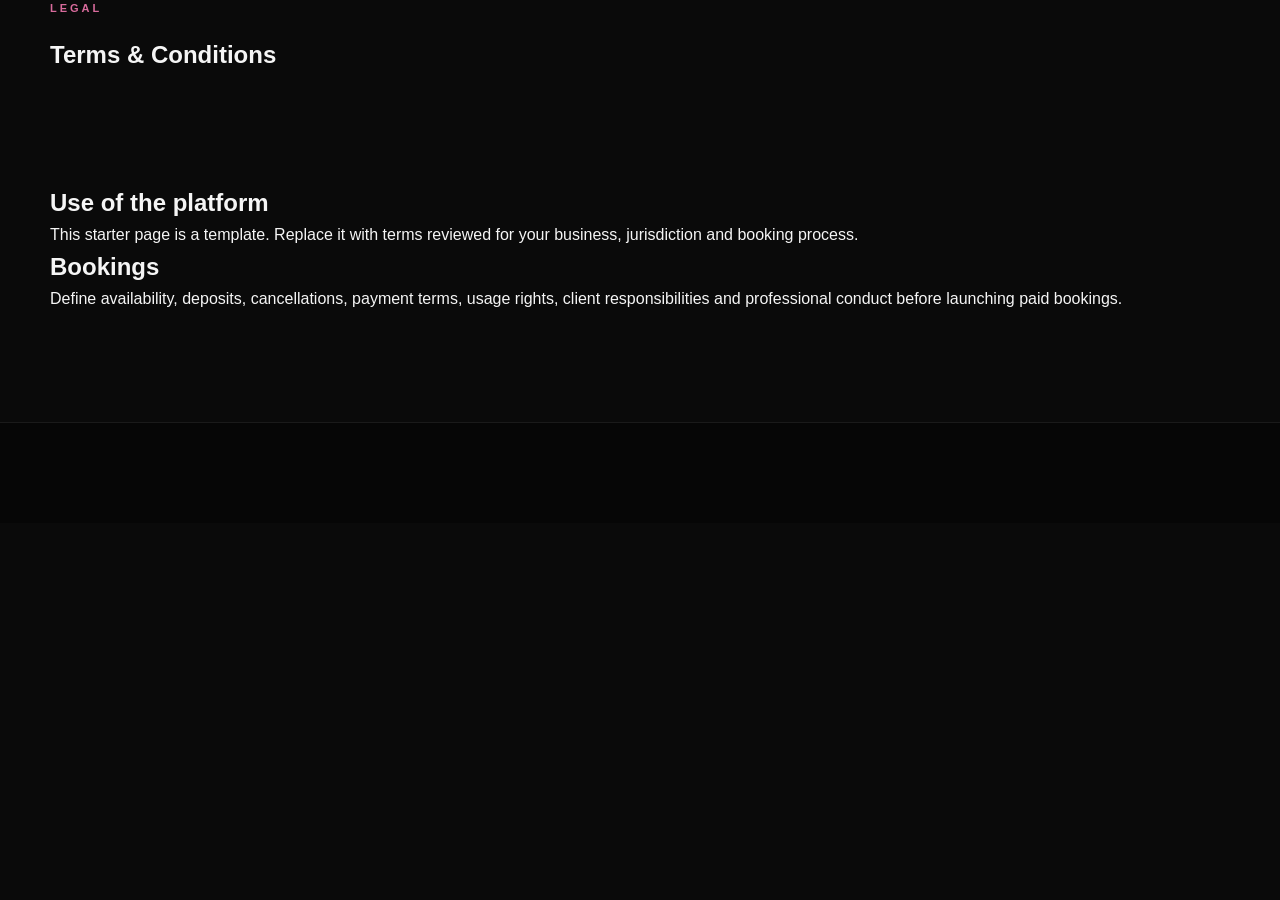
<file: terms.html>
<!DOCTYPE html>
<html lang="en"><head><meta charset="UTF-8"><meta name="viewport" content="width=device-width,initial-scale=1.0"><title>Terms — MAANYA</title><link rel="stylesheet" href="css/style.css"></head>
<body><header class="navbar" id="navbar"></header><main><section class="page-hero"><div class="container"><p class="eyebrow">LEGAL</p><h1>Terms & Conditions</h1></div></section><section class="section"><div class="container legal"><h2>Use of the platform</h2><p>This starter page is a template. Replace it with terms reviewed for your business, jurisdiction and booking process.</p><h2>Bookings</h2><p>Define availability, deposits, cancellations, payment terms, usage rights, client responsibilities and professional conduct before launching paid bookings.</p></div></section></main><footer></footer><script src="js/script.js"></script></body></html>
</file>
<file: css/style.css>
/* =========================================================
   MAANYA — PREMIUM TALENT WEBSITE
   style.css
========================================================= */


/* =========================================================
   RESET
========================================================= */

* {
  margin: 0;
  padding: 0;
  box-sizing: border-box;
}

html {
  scroll-behavior: smooth;
}

body {
  font-family: Arial, Helvetica, sans-serif;
  background: #0a0a0a;
  color: #f5f5f5;
  line-height: 1.6;
  overflow-x: hidden;
}

body::-webkit-scrollbar {
  width: 8px;
}

body::-webkit-scrollbar-track {
  background: #0a0a0a;
}

body::-webkit-scrollbar-thumb {
  background: #555;
}

img {
  max-width: 100%;
}

a {
  color: inherit;
  text-decoration: none;
}

button {
  font-family: inherit;
}


/* =========================================================
   GLOBAL
========================================================= */

.container {
  width: min(1180px, calc(100% - 50px));
  margin: 0 auto;
}

.section {
  padding: 110px 0;
}

.eyebrow {
  color: #d86b9c;
  font-size: 11px;
  font-weight: 700;
  letter-spacing: 3px;
  text-transform: uppercase;
  margin-bottom: 18px;
}

.section-heading {
  width: min(1180px, calc(100% - 50px));
  margin: 0 auto 50px;
}

.section-heading span {
  display: block;
  color: #d86b9c;
  font-size: 11px;
  font-weight: 700;
  letter-spacing: 3px;
  text-transform: uppercase;
  margin-bottom: 12px;
}

.section-heading h2 {
  font-family: Georgia, "Times New Roman", serif;
  font-size: clamp(38px, 5vw, 64px);
  font-weight: 400;
  line-height: 1.05;
  margin-bottom: 15px;
}

.section-heading p {
  color: rgba(255,255,255,0.58);
  max-width: 600px;
}


/* =========================================================
   BUTTONS
========================================================= */

.gold-btn,
.outline-btn {
  display: inline-flex;
  align-items: center;
  justify-content: center;
  min-height: 50px;
  padding: 0 26px;
  font-size: 11px;
  font-weight: 700;
  letter-spacing: 1.8px;
  text-transform: uppercase;
  transition: all 0.3s ease;
  cursor: pointer;
}

.gold-btn {
  background: #d86b9c;
  color: #090909;
  border: 1px solid #d86b9c;
}

.gold-btn:hover {
  background: #f0cf68;
  border-color: #f0cf68;
  transform: translateY(-2px);
}

.outline-btn {
  border: 1px solid rgba(255,255,255,0.35);
  color: #fff;
  background: transparent;
}

.outline-btn:hover {
  border-color: #d86b9c;
  color: #d86b9c;
  transform: translateY(-2px);
}


/* =========================================================
   NAVBAR
========================================================= */

.navbar {
  position: fixed;
  top: 0;
  left: 0;
  width: 100%;
  height: 82px;
  padding: 0 45px;
  display: flex;
  align-items: center;
  justify-content: space-between;
  z-index: 1000;
  transition: all 0.35s ease;
  background: transparent;
}

.navbar.scrolled {
  height: 70px;
  background: rgba(8,8,8,0.94);
  backdrop-filter: blur(14px);
  border-bottom: 1px solid rgba(255,255,255,0.08);
}

.logo {
  font-family: Georgia, "Times New Roman", serif;
  font-size: 30px;
  font-weight: 600;
  letter-spacing: 3px;
}

.logo span {
  color: #d86b9c;
}

.navbar nav {
  display: flex;
  align-items: center;
  gap: 28px;
}

.navbar nav a {
  position: relative;
  font-size: 11px;
  letter-spacing: 1.3px;
  text-transform: uppercase;
  color: rgba(255,255,255,0.8);
  transition: color 0.3s ease;
}

.navbar nav a::after {
  content: "";
  position: absolute;
  left: 0;
  bottom: -7px;
  width: 0;
  height: 1px;
  background: #d86b9c;
  transition: width 0.3s ease;
}

.navbar nav a:hover {
  color: #fff;
}

.navbar nav a:hover::after {
  width: 100%;
}

.nav-book {
  min-height: 42px;
  padding: 0 19px;
}

.menu-btn {
  display: none;
  border: 0;
  background: transparent;
  color: #fff;
  font-size: 28px;
  cursor: pointer;
}


/* =========================================================
   HERO
========================================================= */

.hero {
  position: relative;
  min-height: 100vh;
  display: flex;
  align-items: center;
  overflow: hidden;

  background:
    linear-gradient(
      90deg,
      rgba(0,0,0,0.90) 0%,
      rgba(0,0,0,0.65) 42%,
      rgba(0,0,0,0.28) 100%
    ),
    url("HOMEPAGE.jpg")
    center center / cover no-repeat;
}

.hero::before {
  content: "";
  position: absolute;
  inset: 0;
  background:
    linear-gradient(
      180deg,
      rgba(0,0,0,0.25),
      transparent 45%,
      rgba(0,0,0,0.7)
    );
  z-index: 1;
}

.hero-overlay {
  position: absolute;
  inset: 0;
  z-index: 1;
  background:
    radial-gradient(
      circle at 75% 45%,
      rgba(212,175,55,0.08),
      transparent 30%
    );
}

.hero-content {
  position: relative;
  z-index: 3;
  padding-top: 80px;
}

.hero h1 {
  max-width: 850px;
  font-family: Georgia, "Times New Roman", serif;
  font-size: clamp(50px, 7vw, 92px);
  font-weight: 400;
  line-height: 0.98;
  letter-spacing: -2px;
  margin-bottom: 28px;
}

.hero h1 em {
  color: #d86b9c;
  font-style: italic;
}

.hero-description {
  max-width: 620px;
  color: rgba(255,255,255,0.68);
  font-size: 16px;
  line-height: 1.8;
  margin-bottom: 35px;
}

.hero-buttons {
  display: flex;
  align-items: center;
  gap: 15px;
}

.scroll-note {
  position: absolute;
  z-index: 4;
  left: 50%;
  bottom: 30px;
  transform: translateX(-50%);
  color: rgba(255,255,255,0.5);
  font-size: 9px;
  letter-spacing: 2px;
  white-space: nowrap;
}

.scroll-note span {
  margin-left: 10px;
  color: #d86b9c;
  font-size: 16px;
}


/* =========================================================
   FEATURED PROFILES
========================================================= */

.featured-profiles {
  padding: 120px 0;
  background:
    radial-gradient(
      circle at 50% 0%,
      rgba(212,175,55,0.055),
      transparent 35%
    ),
    #0a0a0a;
}

.profile-grid {
  width: min(1180px, calc(100% - 50px));
  margin: 0 auto;

  display: grid;
  grid-template-columns: repeat(3, 1fr);
  gap: 26px;
}


/* =========================================================
   PROFILE CARD
========================================================= */

.profile-card {
  position: relative;
  overflow: auto;
  cursor: pointer;
  background: #111;
  border: 1px solid rgba(255,255,255,0.08);

  transition:
    transform 0.4s ease,
    box-shadow 0.4s ease,
    border-color 0.4s ease;
}

.profile-card:hover {
  transform: translateY(-8px);
  border-color: rgba(212,175,55,0.35);
  box-shadow:
    0 25px 60px rgba(0,0,0,0.5);
}


/* =========================================================
   PROFILE IMAGE
========================================================= */

.profile-image {
  position: relative;
  width: 100%;
  height: 430px;
  overflow: hidden;
  background: #151515;
}

.profile-image::after {
  content: "";
  position: absolute;
  left: 0;
  right: 0;
  bottom: 0;
  height: 45%;
  z-index: 2;

  background:
    linear-gradient(
      to top,
      rgba(0,0,0,0.65),
      transparent
    );

  pointer-events: none;
}

.profile-image img {
  display: block;

  width: 100%;
  height: 100%;

  object-fit: contain;
  object-position: center;

  opacity: 1 !important;
  visibility: visible !important;

  position: relative;
  z-index: 1;

  transition:
    transform 0.7s ease,
    filter 0.5s ease;
}

.profile-card:hover .profile-image img {
  transform: scale(1.06);
}


/* =========================================================
   PROFILE STATUS
========================================================= */

.profile-status {
  position: absolute;
  top: 18px;
  right: 18px;

  z-index: 4;

  padding: 7px 12px;

  background: rgba(0,0,0,0.72);
  border: 1px solid rgba(255,255,255,0.18);

  color: #fff;

  font-size: 9px;
  font-weight: 700;
  letter-spacing: 1.5px;
  text-transform: uppercase;

  backdrop-filter: blur(6px);
}


/* =========================================================
   PROFILE CARD INFORMATION
========================================================= */

.profile-card-info {
  position: relative;
  z-index: 3;

  padding: 24px;

  background:
    linear-gradient(
      180deg,
      #141414,
      #0e0e0e
    );
}

.profile-card-info h3 {
  font-family: Georgia, "Times New Roman", serif;
  font-size: 27px;
  font-weight: 400;
  margin-bottom: 6px;
}

.profile-card-info p {
  color: rgba(255,255,255,0.52);
  font-size: 13px;
  margin-bottom: 18px;
}

.view-profile {
  border: 0;
  background: transparent;
  color: #d86b9c;

  padding: 0;

  font-size: 10px;
  font-weight: 700;
  letter-spacing: 1.8px;
  text-transform: uppercase;

  cursor: pointer;

  transition: color 0.3s ease;
}

.view-profile:hover {
  color: #f1d36d;
}


/* =========================================================
   PROFILE MODAL OVERLAY
========================================================= */

.profile-overlay {
  position: fixed;
  inset: 0;

  z-index: 5000;

  display: flex;
  align-items: center;
  justify-content: center;

  padding: 30px;

  background: rgba(0,0,0,0.86);
  backdrop-filter: blur(10px);

  opacity: 0;
  visibility: hidden;

  transition:
    opacity 0.35s ease,
    visibility 0.35s ease;
}

.profile-overlay.active {
  opacity: 1;
  visibility: visible;
}


/* =========================================================
   PROFILE MODAL
========================================================= */

.profile-modal {
  position: relative;

  width: min(1000px, 100%);
  max-height: 90vh;

  display: grid;
  grid-template-columns: 0.9fr 1.1fr;

  overflow: auto;

  background: #111;
  border: 1px solid rgba(255,255,255,0.12);

  box-shadow:
    0 40px 100px rgba(0,0,0,0.7);

  transform: translateY(25px) scale(0.97);

  transition:
    transform 0.4s ease;
}

.profile-overlay.active .profile-modal {
  transform: translateY(0) scale(1);
}


/* =========================================================
   PROFILE MODAL IMAGE
========================================================= */

.profile-detail-image {
  min-height: 600px;
  background: #151515;
  overflow: hidden;
}

.profile-detail-image img {
  display: block;

  width: 100%;
  height: 100%;

  min-height: 600px;

  object-fit: contain;
}


/* =========================================================
   PROFILE MODAL CONTENT
========================================================= */

.profile-detail-content {
  padding: 60px 50px;
  overflow-y: auto;
   min-height: 0;
}

.detail-label {
  display: block;

  color: #d86b9c;

  font-size: 10px;
  font-weight: 700;
  letter-spacing: 2.5px;
  text-transform: uppercase;

  margin-bottom: 15px;
}

.profile-detail-content h2 {
  font-family: Georgia, "Times New Roman", serif;
  font-size: clamp(40px, 5vw, 62px);
  font-weight: 400;
  line-height: 1;
  margin-bottom: 12px;
}

.detail-location {
  color: rgba(255,255,255,0.55);
  font-size: 13px;
}

.detail-divider {
  width: 55px;
  height: 1px;
  background: #d86b9c;
  margin: 30px 0;
}

.profile-detail-content h4 {
  color: #fff;

  font-size: 11px;
  letter-spacing: 1.8px;
  text-transform: uppercase;

  margin-bottom: 10px;
}

.profile-detail-content > p {
  color: rgba(255,255,255,0.6);
  font-size: 14px;
  line-height: 1.8;
  margin-bottom: 28px;
}


/* =========================================================
   SERVICES
========================================================= */

.service-list {
  display: flex;
  flex-wrap: wrap;
  gap: 8px;

  margin-bottom: 35px;
}

.service-list span {
  display: inline-flex;

  padding: 9px 13px;

  border: 1px solid rgba(255,255,255,0.12);

  color: rgba(255,255,255,0.68);

  font-size: 10px;
  letter-spacing: 0.7px;
}


/* =========================================================
   CONTACT BOX
========================================================= */

.contact-box {
  display: flex;
  align-items: center;
  justify-content: space-between;
  gap: 20px;

  padding: 20px;

  border: 1px solid rgba(255,255,255,0.1);
  background: rgba(255,255,255,0.025);
}

.contact-box small {
  display: block;

  color: #d86b9c;

  font-size: 9px;
  letter-spacing: 1.5px;

  margin-bottom: 5px;
}

.contact-box strong {
  display: block;

  color: #fff;

  font-size: 14px;
  font-weight: 500;
}

.profile-enquiry {
  display: inline-flex;
  align-items: center;
  justify-content: center;

  min-height: 45px;
  padding: 0 18px;

  background: #d86b9c;
  color: #090909;

  font-size: 10px;
  font-weight: 700;
  letter-spacing: 1px;
  text-transform: uppercase;

  white-space: nowrap;

  transition: all 0.3s ease;
}

.profile-enquiry:hover {
  background: #f0cf68;
}


/* =========================================================
   CLOSE BUTTON
========================================================= */

.profile-close {
  position: absolute;

  top: 18px;
  right: 18px;

  z-index: 10;

  width: 42px;
  height: 42px;

  display: flex;
  align-items: center;
  justify-content: center;

  border: 1px solid rgba(255,255,255,0.2);

  background: rgba(0,0,0,0.6);

  color: #fff;

  font-size: 27px;
  font-weight: 300;

  cursor: pointer;

  transition:
    background 0.3s ease,
    color 0.3s ease;
}

.profile-close:hover {
  background: #d86b9c;
  color: #000;
}


/* =========================================================
   STATEMENT SECTION
========================================================= */

.statement-section {
  padding: 150px 0;

  background:
    linear-gradient(
      rgba(0,0,0,0.55),
      rgba(0,0,0,0.8)
    ),
    url("none")
    center / cover no-repeat;

  background-attachment: fixed;
}

.statement-content {
  max-width: 850px;
}

.statement-content h2 {
  font-family: Georgia, "Times New Roman", serif;
  font-size: clamp(19px, 2vw, 30px);
  font-weight: 250;
  line-height: 1.0;
  margin-bottom: 19px;
}

.statement-content > p:last-child {
  max-width: 650px;
  color: rgba(255,255,255,0.62);
  font-size: 16px;
  line-height: 1.8;
}


/* =========================================================
   CATEGORY GRID
========================================================= */

.category-grid {
  display: grid;
  grid-template-columns: repeat(3, 1fr);
  gap: 20px;
}

.category-card {
  position: relative;

  min-height: 270px;

  display: flex;
  flex-direction: column;
  justify-content: flex-end;

  padding: 30px;

  border: 1px solid rgba(255,255,255,0.1);

  background:
    linear-gradient(
      145deg,
      rgba(255,255,255,0.045),
      rgba(255,255,255,0.01)
    );

  overflow: hidden;

  transition:
    transform 0.35s ease,
    border-color 0.35s ease;
}

.category-card::before {
  content: "";

  position: absolute;
  top: -80px;
  right: -80px;

  width: 180px;
  height: 180px;

  border-radius: 50%;

  background: rgba(212,175,55,0.08);
}

.category-card:hover {
  transform: translateY(-6px);
  border-color: rgba(212,175,55,0.4);
}

.category-card span {
  position: absolute;
  top: 25px;
  left: 28px;

  color: #d86b9c;

  font-family: Georgia, "Times New Roman", serif;
  font-size: 24px;
}

.category-card h3 {
  position: relative;
  z-index: 2;

  font-family: Georgia, "Times New Roman", serif;
  font-size: 35px;
  font-weight: 400;

  margin-bottom: 5px;
}

.category-card p {
  position: relative;
  z-index: 2;

  color: rgba(255,255,255,0.5);
  font-size: 12px;
}


/* =========================================================
   LUXURY STRIP
========================================================= */

.luxury-strip {
  border-top: 1px solid rgba(255,255,255,0.08);
  border-bottom: 1px solid rgba(255,255,255,0.08);

  background: #0d0d0d;
}

.strip-grid {
  display: grid;
  grid-template-columns: repeat(3, 1fr);
}

.strip-grid > div {
  min-height: 130px;

  display: flex;
  align-items: center;
  justify-content: center;
  gap: 15px;

  border-right: 1px solid rgba(255,255,255,0.08);
}

.strip-grid > div:last-child {
  border-right: 0;
}

.strip-grid strong {
  color: #d86b9c;

  font-family: Georgia, "Times New Roman", serif;
  font-size: 30px;
  font-weight: 400;
}

.strip-grid span {
  color: rgba(255,255,255,0.65);

  font-size: 11px;
  letter-spacing: 1px;
  text-transform: uppercase;
}


/* =========================================================
   BOOKING BANNER
========================================================= */

.booking-banner {
  padding: 130px 0;
  text-align: center;

  background:
    radial-gradient(
      circle at center,
      rgba(212,175,55,0.12),
      transparent 35%
    ),
    #101010;
}

.booking-banner .container {
  display: flex;
  flex-direction: column;
  align-items: center;
}

.booking-banner h2 {
  max-width: 850px;

  font-family: Georgia, "Times New Roman", serif;
  font-size: clamp(42px, 6vw, 75px);
  font-weight: 400;
  line-height: 1.05;

  margin-bottom: 35px;
}


/* =========================================================
   FOOTER
========================================================= */

footer {
  padding: 70px 0 30px;

  background: #060606;

  border-top: 1px solid rgba(255,255,255,0.08);
}

.footer-content {
  display: flex;
  align-items: center;
  justify-content: space-between;

  gap: 30px;

  padding-bottom: 50px;

  border-bottom: 1px solid rgba(255,255,255,0.08);
}

.footer-content p {
  color: rgba(255,255,255,0.45);
  font-size: 13px;
}

.footer-bottom {
  display: flex;
  align-items: center;
  justify-content: space-between;

  padding-top: 25px;

  color: rgba(255,255,255,0.35);

  font-size: 11px;
}

.footer-bottom div {
  display: flex;
  gap: 25px;
}

.footer-bottom a:hover {
  color: #d86b9c;
}


/* =========================================================
   SCROLL REVEAL
========================================================= */

.reveal {
  opacity: 0;
  transform: translateY(30px);

  transition:
    opacity 0.8s ease,
    transform 0.8s ease;
}

.reveal.visible {
  opacity: 1;
  transform: translateY(0);
}


/* =========================================================
   RESPONSIVE — TABLET
========================================================= */

@media (max-width: 1000px) {

  .navbar {
    padding: 0 25px;
  }

  .navbar nav {
    gap: 17px;
  }

  .navbar nav a {
    font-size: 9px;
  }

  .profile-grid {
    grid-template-columns: repeat(2, 1fr);
  }

  .profile-modal {
    grid-template-columns: 0.8fr 1.2fr;
  }

  .profile-detail-image {
    min-height: 550px;
  }

  .profile-detail-image img {
    min-height: 550px;
  }

}


/* =========================================================
   RESPONSIVE — MOBILE NAV
========================================================= */

@media (max-width: 800px) {

  .navbar {
    height: 70px;
    padding: 0 20px;
  }

  .navbar nav {
    position: absolute;

    top: 70px;
    left: 0;
    right: 0;

    display: none;
    flex-direction: column;
    align-items: stretch;

    padding: 20px;

    background: rgba(8,8,8,0.98);

    border-top: 1px solid rgba(255,255,255,0.08);
    border-bottom: 1px solid rgba(255,255,255,0.08);
  }

  .navbar nav.open {
    display: flex;
  }

  .navbar nav a {
    padding: 14px 5px;
    font-size: 11px;
  }

  .nav-book {
    display: none;
  }

  .menu-btn {
    display: block;
  }

  .hero {
    min-height: 850px;
  }

  .hero h1 {
    font-size: clamp(48px, 12vw, 72px);
  }

  .hero-description {
    font-size: 14px;
  }

  .profile-modal {
    grid-template-columns: 1fr;

    max-height: 92vh;

    overflow-y: auto;
  }

  .profile-detail-image {
    height: 350px;
    min-height: 350px;
  }

  .profile-detail-image img {
    height: 350px;
    min-height: 350px;
  }

  .profile-detail-content {
    padding: 40px 30px;
  }

}


/* =========================================================
   RESPONSIVE — SMALL MOBILE
========================================================= */

@media (max-width: 600px) {

  .container {
    width: calc(100% - 35px);
  }

  .section {
    padding: 80px 0;
  }

  .section-heading {
    width: calc(100% - 35px);
    margin-bottom: 35px;
  }

  .section-heading h2 {
    font-size: 20px;
  }

  .logo {
    font-size: 26px;
  }


  /* HERO */

  .hero {
    min-height: 780px;

    background:
      linear-gradient(
        90deg,
        rgba(0,0,0,0.88),
        rgba(0,0,0,0.48)
      ),
      url("escort14.jpg")
      center / cover no-repeat;
  }

  .hero-content {
    padding-top: 50px;
  }

  .hero h1 {
    font-size: 50px;
    letter-spacing: -1px;
  }

  .hero-description {
    font-size: 13px;
  }

  .hero-buttons {
    flex-direction: column;
    align-items: flex-start;
  }

  .hero-buttons a {
    width: 100%;
  }


  /* PROFILE GRID */

  .profile-grid {
    width: calc(100% - 35px);
    grid-template-columns: 1fr;
    gap: 20px;
  }

  .profile-image {
    height: 440px;
  }


  /* STATEMENT */

  .statement-section {
    padding: 100px 0;
    background-attachment: scroll;
  }

  .statement-content h2 {
    font-size: 18px;
  }


  /* CATEGORIES */

  .category-grid {
    grid-template-columns: 1fr;
  }

  .category-card {
    min-height: 230px;
  }


  /* STRIP */

  .strip-grid {
    grid-template-columns: 1fr;
  }

  .strip-grid > div {
    min-height: 100px;
    border-right: 0;
    border-bottom: 1px solid rgba(255,255,255,0.08);
  }

  .strip-grid > div:last-child {
    border-bottom: 0;
  }


  /* BOOKING */

  .booking-banner {
    padding: 100px 0;
  }

  .booking-banner h2 {
    font-size: 45px;
  }


  /* MODAL */

  .profile-overlay {
    padding: 12px;
  }

  .profile-modal {
    width: 100%;
  }

  .profile-detail-image {
    height: 300px;
    min-height: 300px;
  }

  .profile-detail-image img {
    height: 300px;
    min-height: 300px;
  }

  .profile-detail-content {
    padding: 35px 22px;
  }

  .profile-detail-content h2 {
    font-size: 45px;
  }

  .contact-box {
    flex-direction: column;
    align-items: stretch;
  }

  .profile-enquiry {
    width: 100%;
  }


  /* FOOTER */

  .footer-content {
    flex-direction: column;
    align-items: flex-start;
  }

  .footer-bottom {
    flex-direction: column;
    align-items: flex-start;
    gap: 20px;
  }

  .footer-bottom div {
    flex-wrap: wrap;
  }

}


/* =========================================================
   ACCESSIBILITY
========================================================= */

button:focus-visible,
a:focus-visible {
  outline: 2px solid #d86b9c;
  outline-offset: 4px;
}


/* =========================================================
   REDUCED MOTION
========================================================= */

@media (prefers-reduced-motion: reduce) {

  *,
  *::before,
  *::after {
    scroll-behavior: auto !important;
    transition-duration: 0.01ms !important;
    animation-duration: 0.01ms !important;
  }

}
/* PROFILE ACTION BUTTONS */

.profile-actions {
  display: flex;
  gap: 10px;
  margin-top: 18px;
}

.profile-actions a {
  flex: 1;
  min-height: 46px;
  display: flex;
  align-items: center;
  justify-content: center;
  gap: 7px;

  text-decoration: none;
  font-size: 10px;
  font-weight: 700;
  letter-spacing: .8px;
  text-transform: uppercase;

  border-radius: 5px;
  transition: .25s ease;
}

.profile-actions svg {
  width: 17px;
  height: 17px;
  fill: currentColor;
}

/* BLUE CALL BUTTON */

.profile-call-btn {
  background: #1877f2;
  color: #fff;
  border: 1px solid #1877f2;
}

.profile-call-btn:hover {
  background: #0d6efd;
  transform: translateY(-2px);
}

/* GREEN WHATSAPP BUTTON */

.profile-whatsapp-btn {
  background: #25D366;
  color: #fff;
  border: 1px solid #25D366;
}

.profile-whatsapp-btn:hover {
  background: #1ebe5d;
  transform: translateY(-2px);
}

@media (max-width: 600px) {
  .profile-actions {
    gap: 7px;
  }

  .profile-actions a {
    min-height: 43px;
    font-size: 9px;
  }

  .profile-actions svg {
    width: 15px;
    height: 15px;
  }
}/* =========================================
   PROFILE CARD — IMAGE ON TOP, TEXT BELOW
   ========================================= */

.directory-card {
  display: block !important;
  width: 100% !important;
  height: auto !important;
  overflow: hidden;
  box-sizing: border-box;
}

/* PHOTO */
.directory-image {
  display: block !important;
  width: 100% !important;
  height: 380px !important;
  overflow: hidden;
  position: relative;
  box-sizing: border-box;
}

.directory-image img {
  display: block !important;
  width: 100% !important;
  height: 100% !important;
  object-fit: contain !important;
  object-position: center !important;
}

/* ALL TEXT BELOW PHOTO */
.directory-content {
  display: block !important;
  width: 100% !important;
  height: auto !important;
  min-height: 0 !important;
  position: relative !important;
  box-sizing: border-box;
  padding: 25px;
  overflow: visible !important;
  visibility: visible !important;
  opacity: 1 !important;
}

/* PROFILE NUMBER */
.directory-content .profile-number {
  display: block !important;
}

/* NAME */
.directory-content h2 {
  display: block !important;
}

/* DESCRIPTION */
.directory-content .profile-description {
  display: block !important;
}

/* RATES + SERVICES */
.directory-content .profile-details {
  display: block !important;
}

/* SERVICE / LOCATION / PHONE */
.directory-content .profile-service,
.directory-content .profile-location,
.directory-content .profile-phone {
  display: block !important;
}

/* BUTTONS */
.directory-content .profile-actions {
  display: flex !important;
  flex-wrap: wrap;
  gap: 10px;
}

/* MOBILE */
@media (max-width: 700px) {

  .directory-image {
    height: 300px !important;
  }

  .directory-content {
    padding: 20px !important;
  }

}/* =========================================================
   PREMIUM 18+ AGE VERIFICATION POPUP
   ========================================================= */

.age-gate {
  position: fixed;
  inset: 0;
  z-index: 999999;
  display: flex;
  align-items: center;
  justify-content: center;
  padding: 20px;
  visibility: visible;
  opacity: 1;
  transition: opacity 0.5s ease, visibility 0.5s ease;
}

.age-gate.hidden {
  opacity: 0;
  visibility: hidden;
  pointer-events: none;
}

.age-gate-overlay {
  position: absolute;
  inset: 0;
  background:
    radial-gradient(
      circle at center,
      rgba(70, 15, 45, 0.45),
      rgba(0, 0, 0, 0.96)
    );
  backdrop-filter: blur(12px);
  -webkit-backdrop-filter: blur(12px);
}

.age-gate-box {
  position: relative;
  z-index: 2;
  width: min(500px, 100%);
  padding: 48px 38px 38px;
  text-align: center;

  background:
    linear-gradient(
      145deg,
      rgba(30, 20, 27, 0.98),
      rgba(10, 10, 12, 0.98)
    );

  border: 1px solid rgba(255, 105, 180, 0.35);

  box-shadow:
    0 30px 80px rgba(0, 0, 0, 0.75),
    0 0 50px rgba(255, 70, 160, 0.08);

  border-radius: 4px;

  animation: ageGateAppear 0.7s ease forwards;
}

@keyframes ageGateAppear {
  from {
    opacity: 0;
    transform: translateY(25px) scale(0.96);
  }

  to {
    opacity: 1;
    transform: translateY(0) scale(1);
  }
}

.age-gate-logo {
  font-family: "Cormorant Garamond", serif;
  font-size: 38px;
  letter-spacing: 7px;
  color: #fff;
  margin-bottom: 18px;
}

.age-gate-line {
  width: 55px;
  height: 1px;
  margin: 0 auto 28px;

  background: #ff69b4;
  box-shadow: 0 0 12px rgba(255, 105, 180, 0.5);
}

.age-gate-box h2 {
  margin: 0 0 15px;

  font-family: "DM Sans", sans-serif;
  font-size: 15px;
  font-weight: 500;
  letter-spacing: 3px;

  color: #ff8bc5;
}

.age-gate-main {
  margin: 0 0 10px;

  font-family: "Cormorant Garamond", serif;
  font-size: 27px;

  color: #fff;
}

.age-gate-text {
  max-width: 390px;
  margin: 0 auto 30px;

  font-family: "DM Sans", sans-serif;
  font-size: 13px;
  line-height: 1.8;

  color: rgba(255, 255, 255, 0.65);
}

.age-gate-buttons {
  display: flex;
  flex-direction: column;
  gap: 12px;
}

.age-enter-btn {
  width: 100%;
  padding: 15px 20px;

  border: 1px solid #ff69b4;
  background: #ff69b4;
  color: #111;

  font-family: "DM Sans", sans-serif;
  font-size: 12px;
  font-weight: 600;
  letter-spacing: 1.8px;

  cursor: pointer;

  transition:
    background 0.3s ease,
    color 0.3s ease,
    box-shadow 0.3s ease,
    transform 0.3s ease;
}

.age-enter-btn:hover {
  background: transparent;
  color: #ff8bc5;

  box-shadow:
    0 0 25px rgba(255, 105, 180, 0.18);

  transform: translateY(-1px);
}

.age-leave-btn {
  width: 100%;
  padding: 13px 20px;

  border: 1px solid rgba(255, 255, 255, 0.15);
  background: transparent;
  color: rgba(255, 255, 255, 0.55);

  font-family: "DM Sans", sans-serif;
  font-size: 11px;
  letter-spacing: 1.5px;

  cursor: pointer;

  transition: 0.3s ease;
}

.age-leave-btn:hover {
  border-color: rgba(255, 255, 255, 0.35);
  color: #fff;
}

.age-gate-warning {
  margin: 24px 0 0;

  font-family: "DM Sans", sans-serif;
  font-size: 10px;
  line-height: 1.6;

  color: rgba(255, 255, 255, 0.35);
}


/* MOBILE */

@media (max-width: 600px) {

  .age-gate {
    padding: 18px;
  }

  .age-gate-box {
    padding: 38px 25px 28px;
  }

  .age-gate-logo {
    font-size: 32px;
    letter-spacing: 5px;
  }

  .age-gate-box h2 {
    font-size: 13px;
    letter-spacing: 2px;
  }

  .age-gate-main {
    font-size: 24px;
  }

  .age-gate-text {
    font-size: 12px;
    line-height: 1.7;
  }

}
</file>
